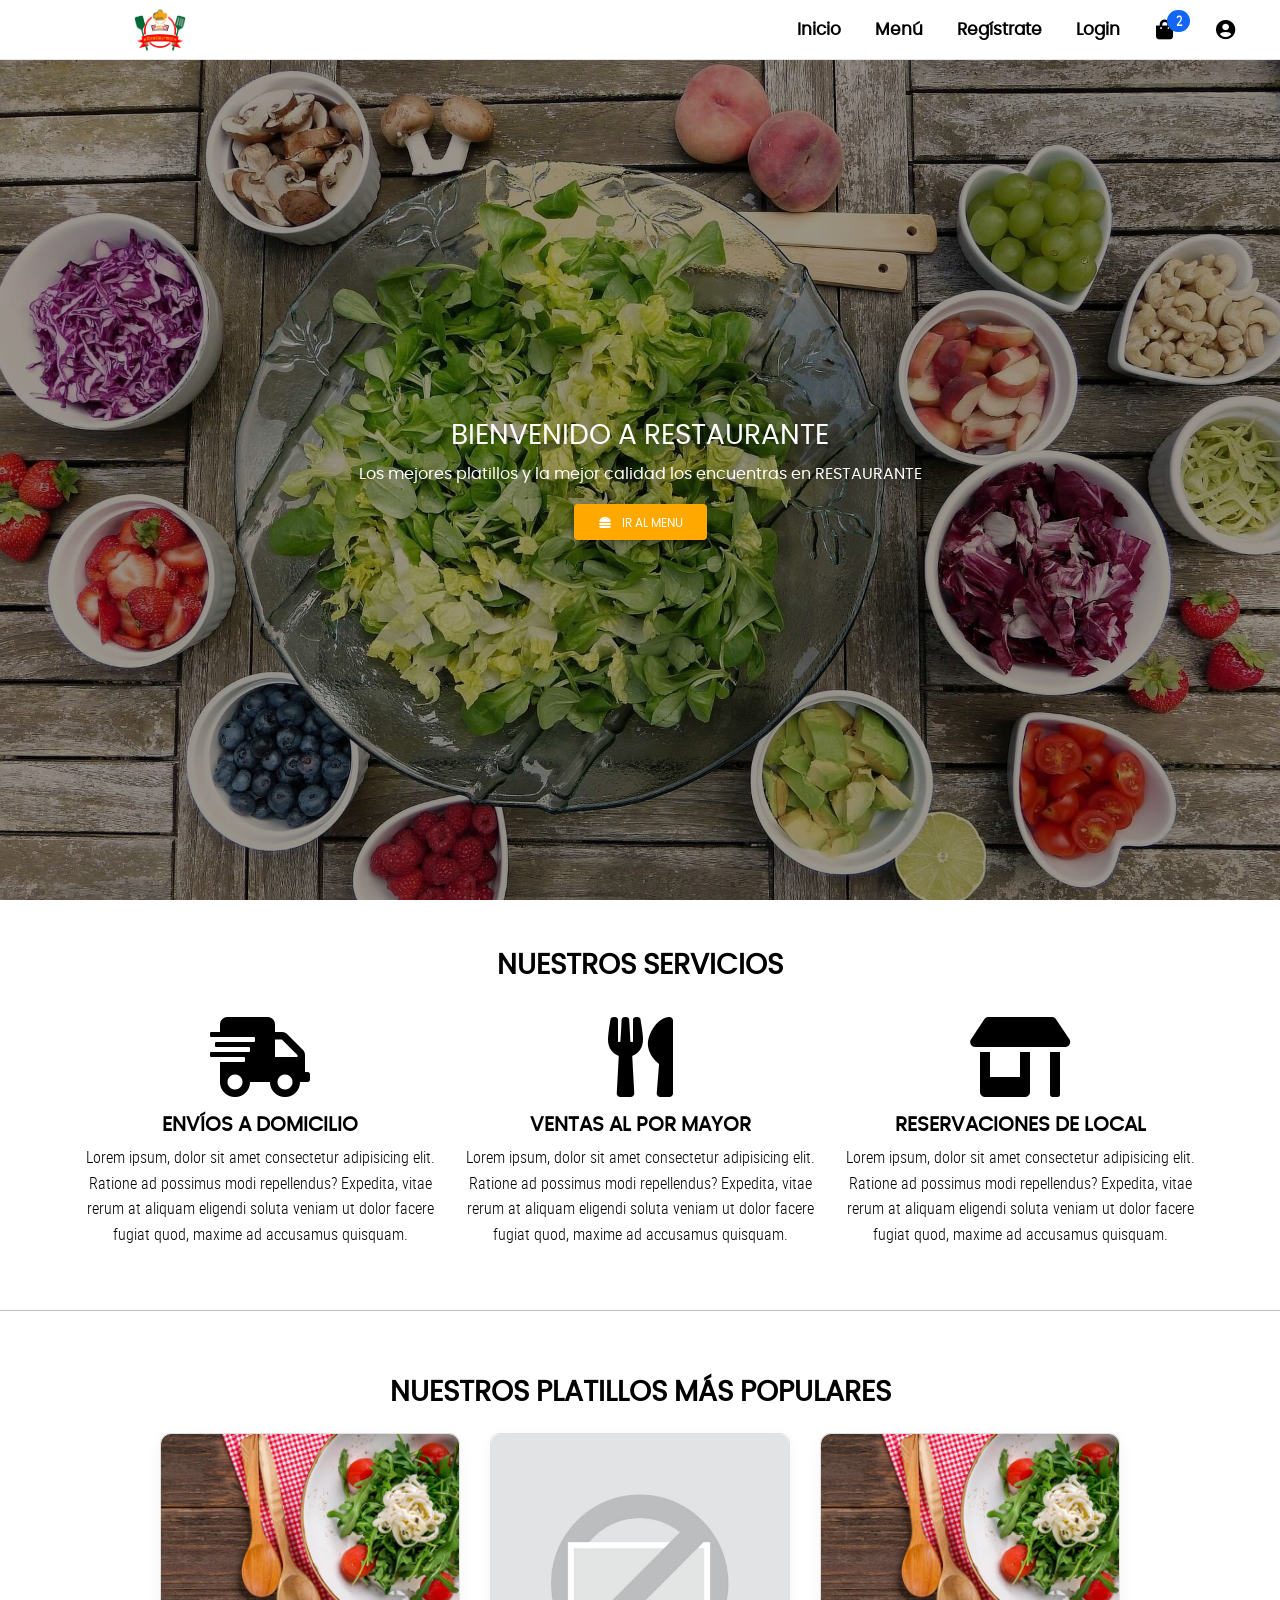
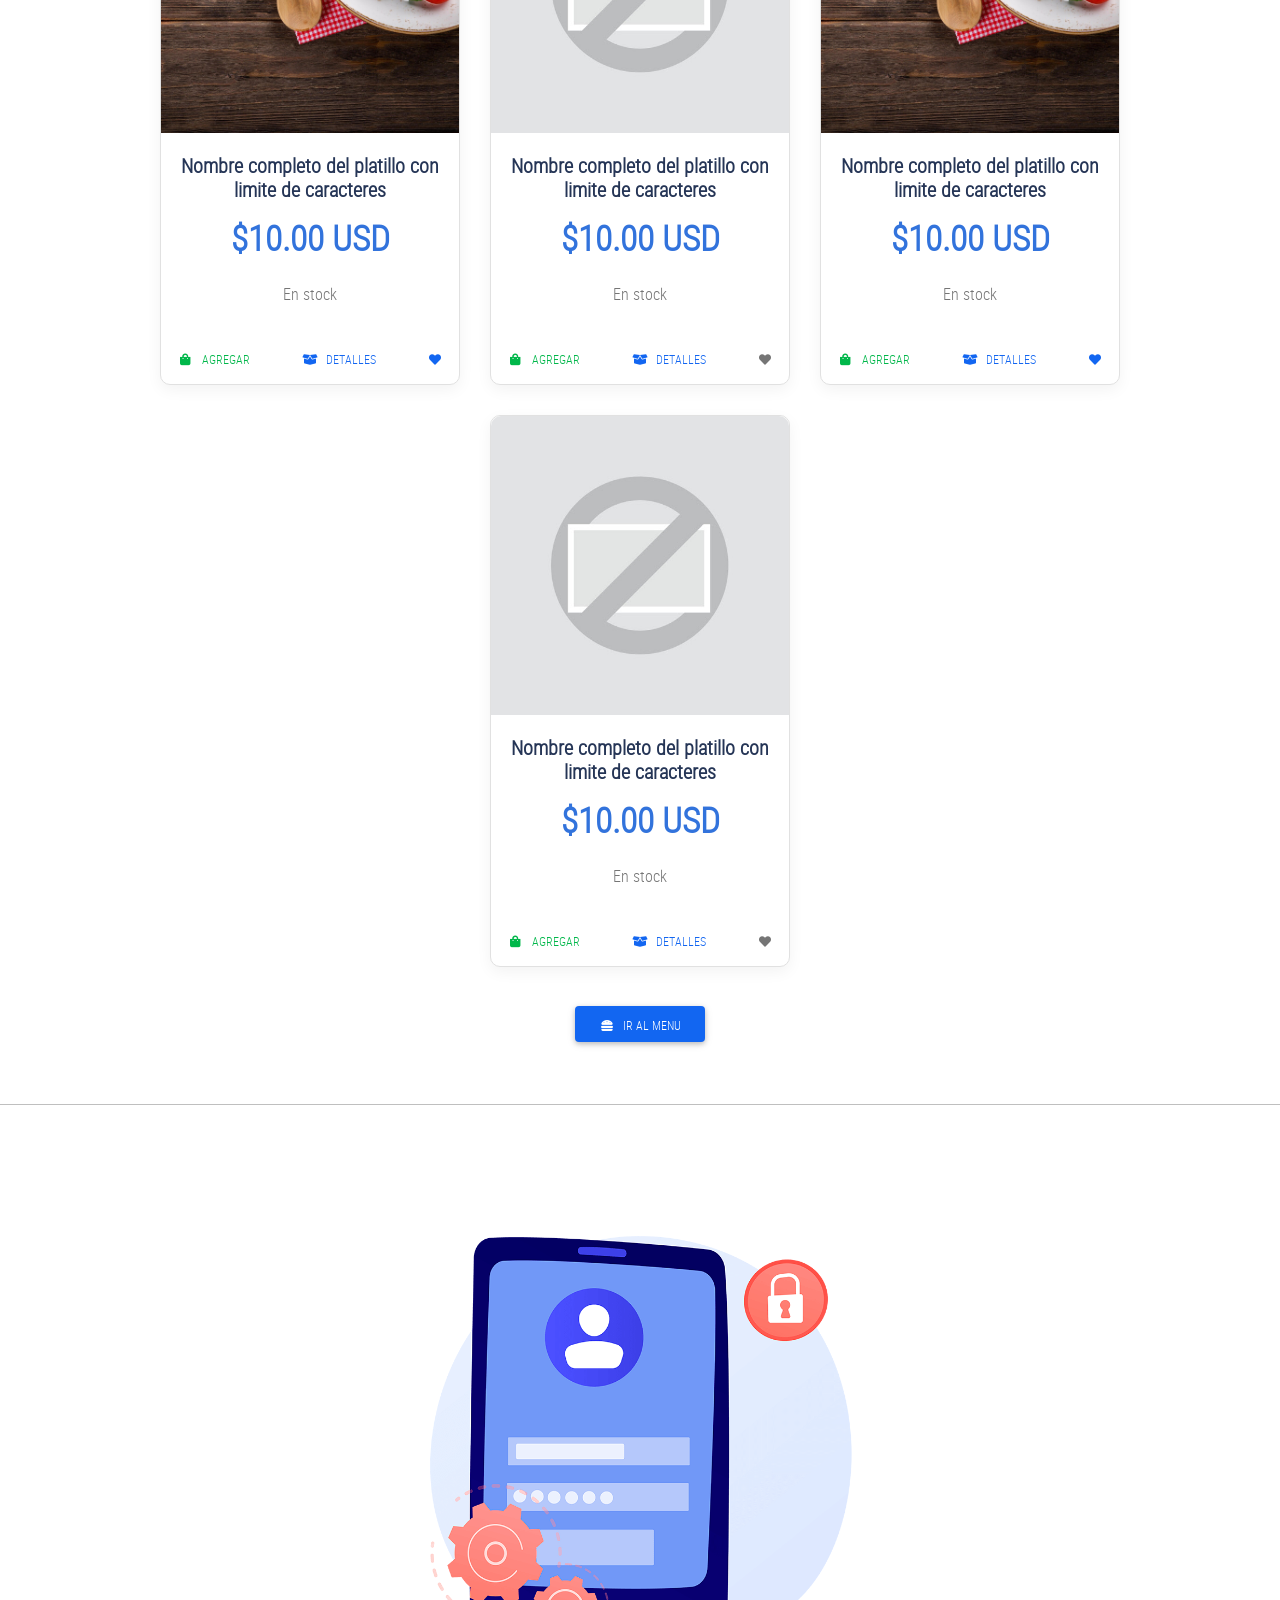
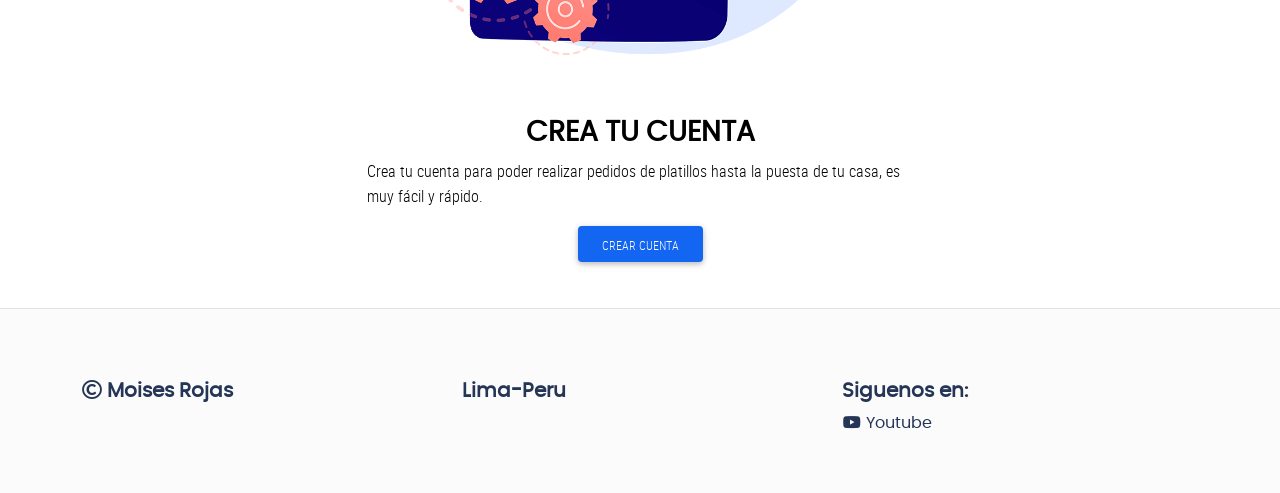
<file: restaurante-rojas/index.html>
<!DOCTYPE html>
<html lang="es">
<head>
	<meta charset="UTF-8">
	<meta name="viewport" content="width=device-width, user-scalable=no, initial-scale=1.0, maximum-scale=1.0, minimum-scale=1.0">
	<title>Restaurant</title>

	<!-- Normalize V8.0.1 -->
	<link rel="stylesheet" href="./css/normalize.css">

	<!-- MDBootstrap V5 -->
	<link rel="stylesheet" href="./css/mdb.min.css">

	<!-- Font Awesome V5.15.1 -->
	<link rel="stylesheet" href="./css/all.css">

	<!-- Sweet Alert V10.13.0 -->
	<script src="./js/sweetalert2.js" ></script>

	<!-- General Styles -->
	<link rel="stylesheet" href="./css/style.css">

</head>
<body id="main-body">

	<!-- Header -->
	<header class="header full-box bg-white">
	    <div class="header-brand full-box">
	        <a href="index.html">
	            <img src="[data-uri]" alt="Designlopers" class="img-fluid">
	        </a>
	    </div>

	    <div class="header-options full-box">
	        <nav class="header-navbar full-box poppins-regular font-weight-bold scroll" onclick="show_menu_mobile()" >
	            <ul class="list-unstyled full-box" >
	                <li>
	                    <a href="index.html" >Inicio</a>
	                </li>
	                <li>
	                    <a href="menu.html" >Menú</a>
	                </li>
	                <li>
	                    <a href="registration.html" >Regístrate</a>
	                </li>
	                <li>
	                    <a href="signin.html" >Login</a>
	                </li>
	            </ul>
	        </nav>
	        <a href="bag.html" class="header-button full-box text-center" title="Carrito" >
	            <i class="fas fa-shopping-bag"></i>
	            <span class="badge bg-primary rounded-pill bag-count" >2</span>
	        </a>

	        <div class="header-button full-box text-center" id="userMenu" data-mdb-toggle="dropdown" aria-haspopup="true" aria-expanded="false" title="Nombre de usuario" >
	            <i class="fas fa-user-circle"></i>
	        </div>
	        <div class="dropdown-menu div-bordered popup-login" aria-labelledby="userMenu">
	            <p class="text-center" style="padding-top: 10px;">
	                <i class="fas fa-user-circle fa-3x"></i><br>
	                <small>Nombre de usuario</small>
	            </p>
	            <a class="dropdown-item" href="javascript:void(0);">
	                <i class="fab fa-dashcube fa-fw"></i> &nbsp; Dashboard
	            </a>
	            <a class="dropdown-item" href="javascript:void(0);">
	                <i class="fas fa-sign-out-alt"></i> &nbsp; Cerrar sesión
	            </a>
	        </div>

	        <a href="javascript:void(0);" class="header-button full-box text-center d-lg-none" title="Menú" onclick="show_menu_mobile()" >
	            <i class="fas fa-bars"></i>
	        </a>
	    </div>
	</header>


	<!-- Content -->
	<div class="banner">
	    <div class="banner-body">
	        <h3 class="text-uppercase">Bienvenido a RESTAURANTE</h3>
	        <p>Los mejores platillos y la mejor calidad los encuentras en RESTAURANTE</p>
	        <a href="menu.html" class="btn btn-warning"><i class="fas fa-hamburger fa-fw"></i> &nbsp; Ir al menu</a>
	    </div>
	</div>

	<div class="container container-web-page">
	    <h3 class="text-center text-uppercase poppins-regular font-weight-bold">Nuestros servicios</h3>
	    <br>
	    <div class="row">
	        <div class="col-12 col-sm-6 col-md-4">
	            <p class="text-center"><i class="fas fa-shipping-fast fa-5x"></i></p>
	            <h5 class="text-center text-uppercase poppins-regular font-weight-bold">Envíos a domicilio</h5>
	            <p class="text-center">Lorem ipsum, dolor sit amet consectetur adipisicing elit. Ratione ad possimus modi repellendus? Expedita, vitae rerum at aliquam eligendi soluta veniam ut dolor facere fugiat quod, maxime ad accusamus quisquam.</p>
	        </div>
	        <div class="col-12 col-sm-6 col-md-4">
	            <p class="text-center"><i class="fas fa-utensils fa-5x"></i></p>
	            <h5 class="text-center text-uppercase poppins-regular font-weight-bold">Ventas al por mayor</h5>
	            <p class="text-center">Lorem ipsum, dolor sit amet consectetur adipisicing elit. Ratione ad possimus modi repellendus? Expedita, vitae rerum at aliquam eligendi soluta veniam ut dolor facere fugiat quod, maxime ad accusamus quisquam.</p>
	        </div>
	        <div class="col-12 col-sm-6 col-md-4">
	            <p class="text-center"><i class="fas fa-store-alt fa-5x"></i></p>
	            <h5 class="text-center text-uppercase poppins-regular font-weight-bold">Reservaciones de local</h5>
	            <p class="text-center">Lorem ipsum, dolor sit amet consectetur adipisicing elit. Ratione ad possimus modi repellendus? Expedita, vitae rerum at aliquam eligendi soluta veniam ut dolor facere fugiat quod, maxime ad accusamus quisquam.</p>
	        </div>
	    </div>
	</div>

	<hr>

	<div class="container-fluid container-web-page">
	    <h3 class="text-center text-uppercase poppins-regular font-weight-bold">Nuestros platillos más populares</h3>
	    <div class="container-cards full-box mb-4">

	      <div class="card-product div-bordered bg-white shadow-2">
	          <figure class="card-product-img">
	              <img class="img-fluid" src="./assets/platillos/platillo.jpg" alt="nombre_platillo">
	          </figure>
	          <div class="card-product-body">
	              <div class="card-product-content">
	                  <h5 class="text-center fw-bolder">Nombre completo del platillo con limite de caracteres</h5>
	                  <p class="card-product-price text-center fw-bolder">$10.00 USD</p>
	                  <span class="full-box text-center text-muted" style="display: block;">En stock</span>
	              </div>
	              <div class="text-center card-product-options" style="padding: 10px 0;">
	                  <button type="button" class="btn btn-link btn-sm btn-rounded text-success" ><i class="fas fa-shopping-bag fa-fw"></i> &nbsp; Agregar</button>
	                  &nbsp; &nbsp;
	                  <a href="details.html" class="btn btn-link btn-sm btn-rounded" ><i class="fas fa-box-open fa-fw"></i> &nbsp; Detalles</a>
	                  &nbsp; &nbsp;
	                  <button type="button" class="btn btn-link btn-sm btn-rounded" ><i class="fas fa-heart fa-fw"></i></button>
	              </div>
	          </div>
	      </div>

	      <div class="card-product div-bordered bg-white shadow-2">
	          <figure class="card-product-img">
	              <img class="img-fluid" src="./assets/img/img_not_found.jpg" alt="nombre_platillo">
	          </figure>
	          <div class="card-product-body">
	              <div class="card-product-content">
	                  <h5 class="text-center fw-bolder">Nombre completo del platillo con limite de caracteres</h5>
	                  <p class="card-product-price text-center fw-bolder">$10.00 USD</p>
	                  <span class="full-box text-center text-muted" style="display: block;">En stock</span>
	              </div>
	              <div class="text-center card-product-options" style="padding: 10px 0;">
	                  <button type="button" class="btn btn-link btn-sm btn-rounded text-success" ><i class="fas fa-shopping-bag fa-fw"></i> &nbsp; Agregar</button>
	                  &nbsp; &nbsp;
	                  <a href="details.html" class="btn btn-link btn-sm btn-rounded" ><i class="fas fa-box-open fa-fw"></i> &nbsp; Detalles</a>
	                  &nbsp; &nbsp;
	                  <button type="button" class="btn btn-link btn-sm btn-rounded text-muted" ><i class="fas fa-heart fa-fw"></i></button>
	              </div>
	          </div>
	      </div>

	      <div class="card-product div-bordered bg-white shadow-2">
	          <figure class="card-product-img">
	              <img class="img-fluid" src="./assets/platillos/platillo.jpg" alt="nombre_platillo">
	          </figure>
	          <div class="card-product-body">
	              <div class="card-product-content">
	                  <h5 class="text-center fw-bolder">Nombre completo del platillo con limite de caracteres</h5>
	                  <p class="card-product-price text-center fw-bolder">$10.00 USD</p>
	                  <span class="full-box text-center text-muted" style="display: block;">En stock</span>
	              </div>
	              <div class="text-center card-product-options" style="padding: 10px 0;">
	                  <button type="button" class="btn btn-link btn-sm btn-rounded text-success" ><i class="fas fa-shopping-bag fa-fw"></i> &nbsp; Agregar</button>
	                  &nbsp; &nbsp;
	                  <a href="details.html" class="btn btn-link btn-sm btn-rounded" ><i class="fas fa-box-open fa-fw"></i> &nbsp; Detalles</a>
	                  &nbsp; &nbsp;
	                  <button type="button" class="btn btn-link btn-sm btn-rounded" ><i class="fas fa-heart fa-fw"></i></button>
	              </div>
	          </div>
	      </div>

	      <div class="card-product div-bordered bg-white shadow-2">
	          <figure class="card-product-img">
	              <img class="img-fluid" src="./assets/img/img_not_found.jpg" alt="nombre_platillo">
	          </figure>
	          <div class="card-product-body">
	              <div class="card-product-content">
	                  <h5 class="text-center fw-bolder">Nombre completo del platillo con limite de caracteres</h5>
	                  <p class="card-product-price text-center fw-bolder">$10.00 USD</p>
	                  <span class="full-box text-center text-muted" style="display: block;">En stock</span>
	              </div>
	              <div class="text-center card-product-options" style="padding: 10px 0;">
	                  <button type="button" class="btn btn-link btn-sm btn-rounded text-success" ><i class="fas fa-shopping-bag fa-fw"></i> &nbsp; Agregar</button>
	                  &nbsp; &nbsp;
	                  <a href="details.html" class="btn btn-link btn-sm btn-rounded" ><i class="fas fa-box-open fa-fw"></i> &nbsp; Detalles</a>
	                  &nbsp; &nbsp;
	                  <button type="button" class="btn btn-link btn-sm btn-rounded text-muted" ><i class="fas fa-heart fa-fw"></i></button>
	              </div>
	          </div>
	      </div>

	    </div>
	    <p class="text-center"><a href="menu.html" class="btn btn-primary"><i class="fas fa-hamburger fa-fw"></i> &nbsp; Ir al menu</a></p>
	</div>

	<hr>

	<div class="container container-web-page">
	    <div class="row justify-content-md-center">
	        <div class="col-12 col-md-6">
	            <figure class="full-box">
	                <img src="./assets/img/registration.png" alt="registration" class="img-fluid">
	            </figure>
	        </div>
	        <div class="w-100"></div>
	        <div class="col-12 col-md-6">
	            <h3 class="text-center text-uppercase poppins-regular font-weight-bold">Crea tu cuenta</h3>
	            <p class="text-justify">
	                Crea tu cuenta para poder realizar pedidos de platillos hasta la puesta de tu casa, es muy fácil y rápido.
	            </p>
	            <p class="text-center">
	                <a href="registration.html" class="btn btn-primary" >Crear cuenta</a>
	            </p>
	        </div>
	    </div>
	</div>

	<!-- Footer -->
	<footer class="footer">
	    <div class="container">
	        <div class="row">
	            <div class="col-12 col-md-4">
	                <ul class="list-unstyled" >
	                    <li><h5 class="font-weight-bold" ><i class="far fa-copyright"></i> Moises Rojas</h5></li>
	                </ul>
	            </div>
	            <div class="col-12 col-md-4">
	                <ul class="list-unstyled" >
	                    <li><h5 class="font-weight-bold" >Lima-Peru</h5></li>
	                </ul>
	            </div>
	            <div class="col-12 col-md-4">
	                <ul class="list-unstyled" >
	                    <li><h5 class="font-weight-bold" >Siguenos en:</h5> </li>
	                    <li>
	                        <a href="https://www.youtube.com/@JoshuaRojas-ue5mb" class="footer-link" target="_blank" >
	                            <i class="fab fa-youtube fa-fw"></i>
	                                Youtube
	                        </a>
	                    </li>
	                </ul>
	            </div>
	        </div>
	    </div>
	</footer>


	<!-- MDBootstrap V5 -->
	<script src="./js/mdb.min.js" ></script>

	<!-- General scripts -->
	<script src="./js/main.js" ></script>
</body>
</html>
</file>
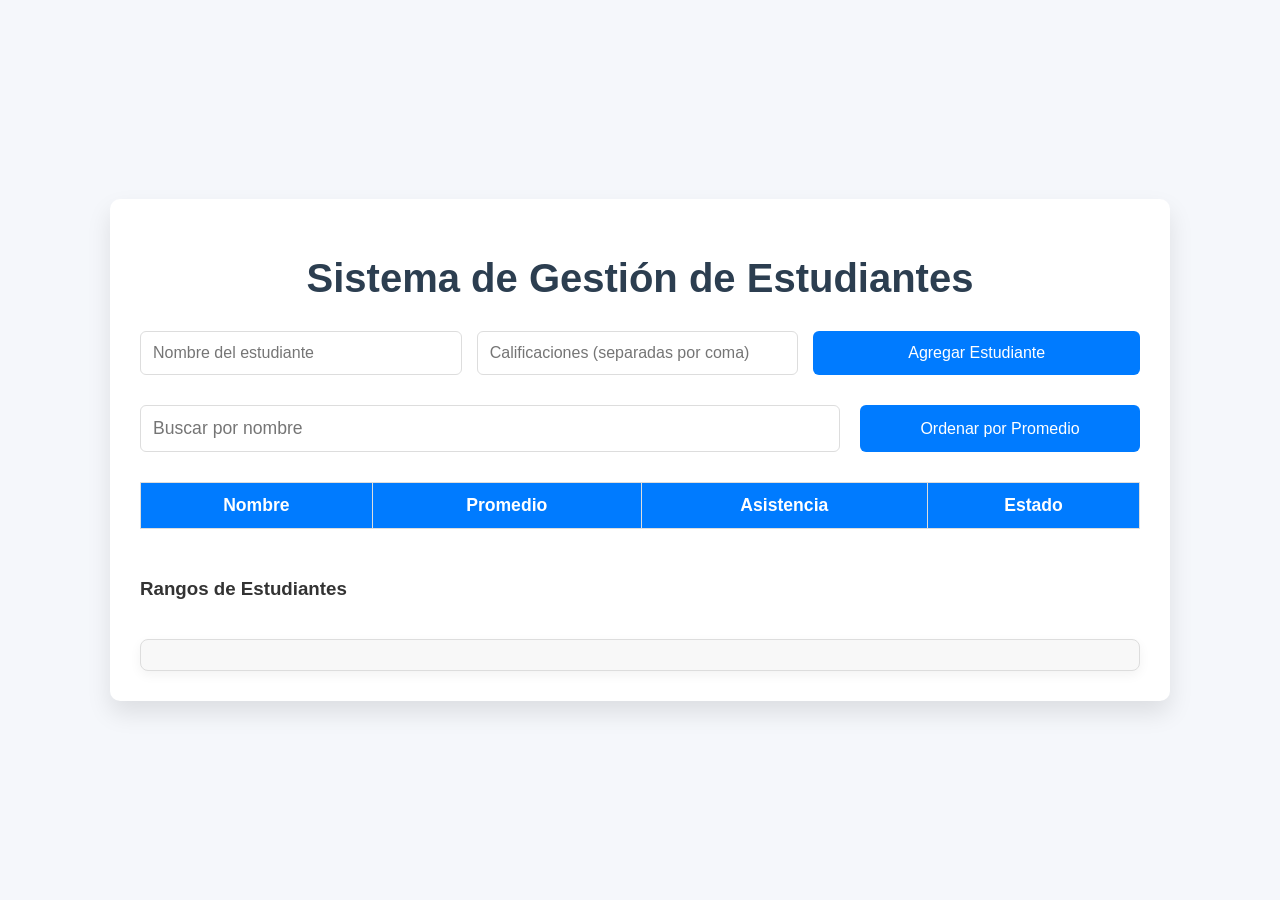
<file: OneDrive/Documentos/CODE/-sistema-calificaciones-js-main/index.html>
<!DOCTYPE html>
<html lang="en">
<head>
  <meta charset="UTF-8">
  <meta name="viewport" content="width=device-width, initial-scale=1.0">
  <title>Gestión de Estudiantes</title>
  <link rel="stylesheet" href="styles.css">
</head>
<body>
  <div class="container">
    <h1>Sistema de Gestión de Estudiantes</h1>

    <!-- Formulario para agregar estudiantes -->
    <div class="form-container">
      <input type="text" id="nombre" placeholder="Nombre del estudiante" />
      <input type="text" id="calificaciones" placeholder="Calificaciones (separadas por coma)" />
      <button onclick="agregarEstudiante()">Agregar Estudiante</button>
    </div>

    <!-- Búsqueda y Ordenamiento -->
    <div class="search-container">
      <input type="text" id="buscar" placeholder="Buscar por nombre" oninput="buscarEstudiantes()">
      <button onclick="ordenarPorPromedio()">Ordenar por Promedio</button>
    </div>

    <!-- Tabla de estudiantes -->
    <table id="tablaEstudiantes">
      <thead>
        <tr>
          <th>Nombre</th>
          <th>Promedio</th>
          <th>Asistencia</th>
          <th>Estado</th>
        </tr>
      </thead>
      <tbody>
        <!-- Aquí se generarán las filas dinámicamente -->
      </tbody>
    </table>

    <!-- Reporte de rangos -->
    <h3>Rangos de Estudiantes</h3>
    <div id="rangos"></div>

  </div>

  <script src="script.js"></script>
</body>
</html>
</file>
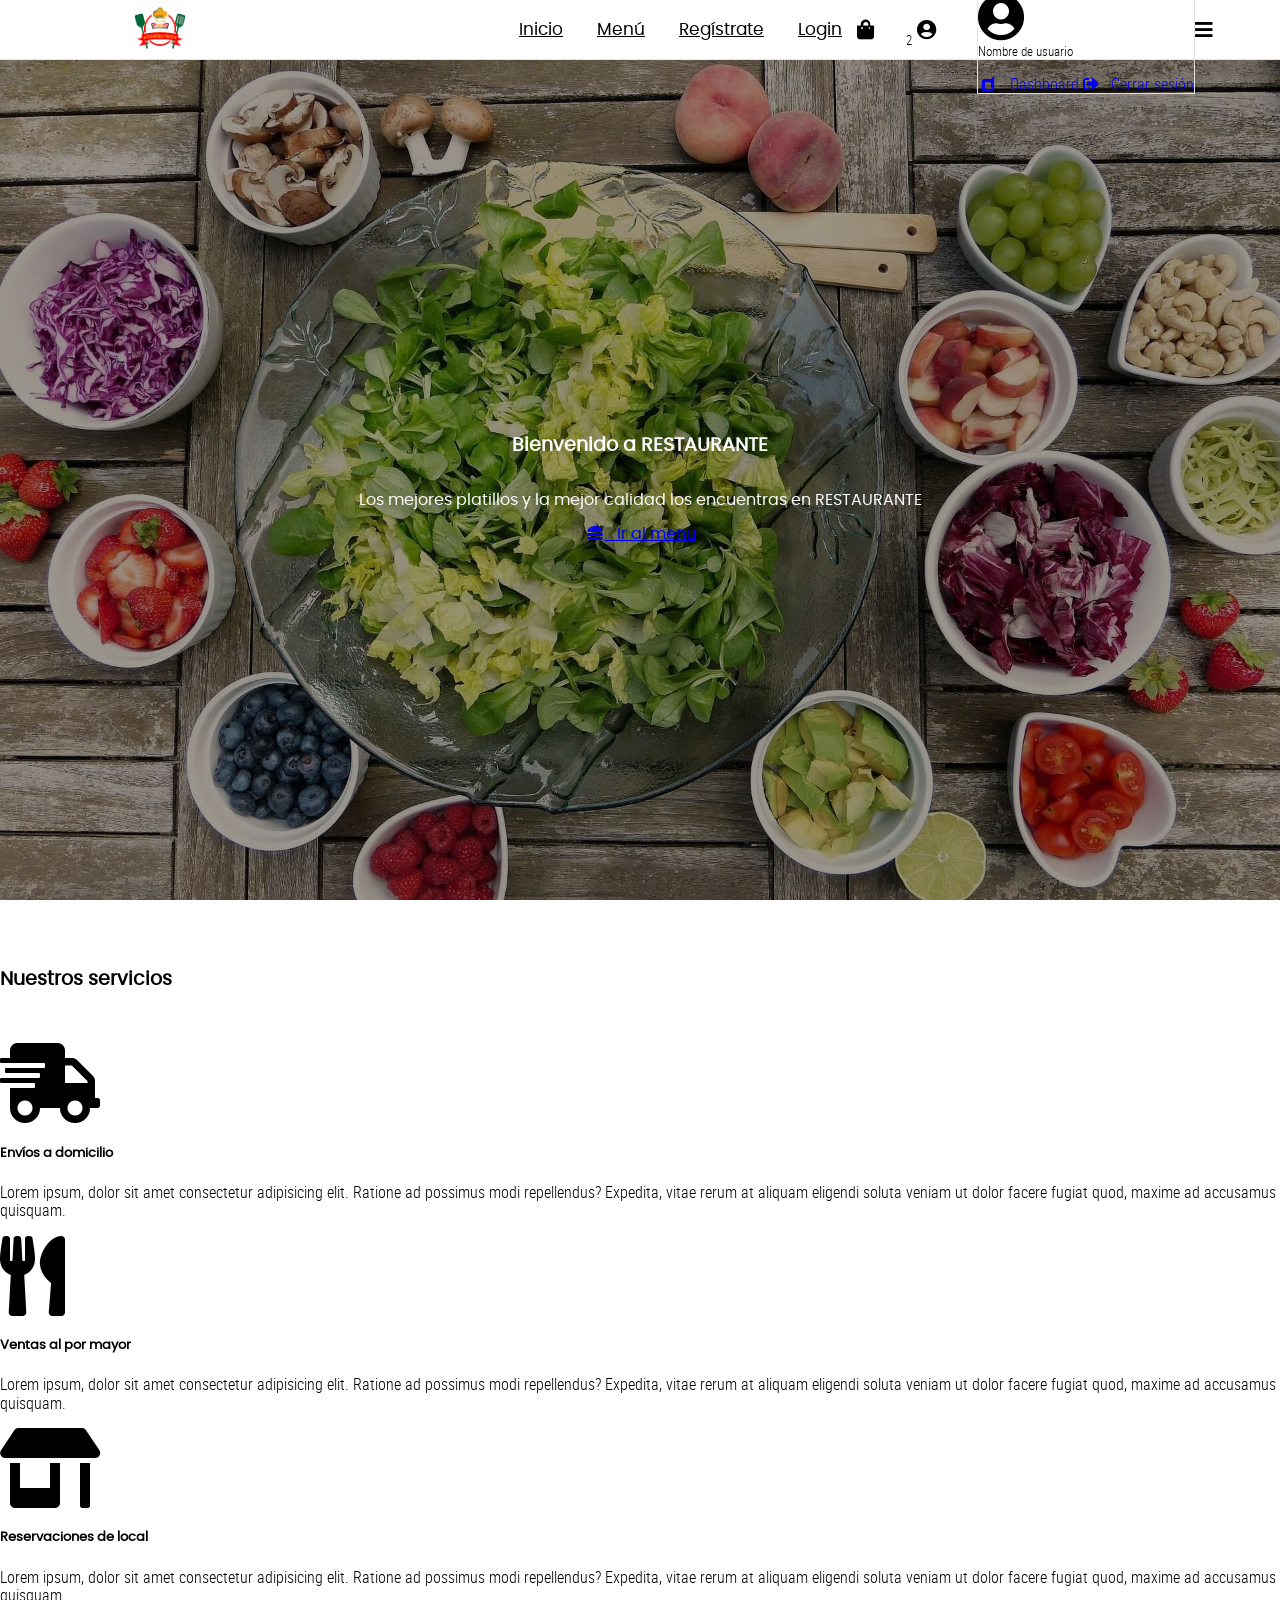
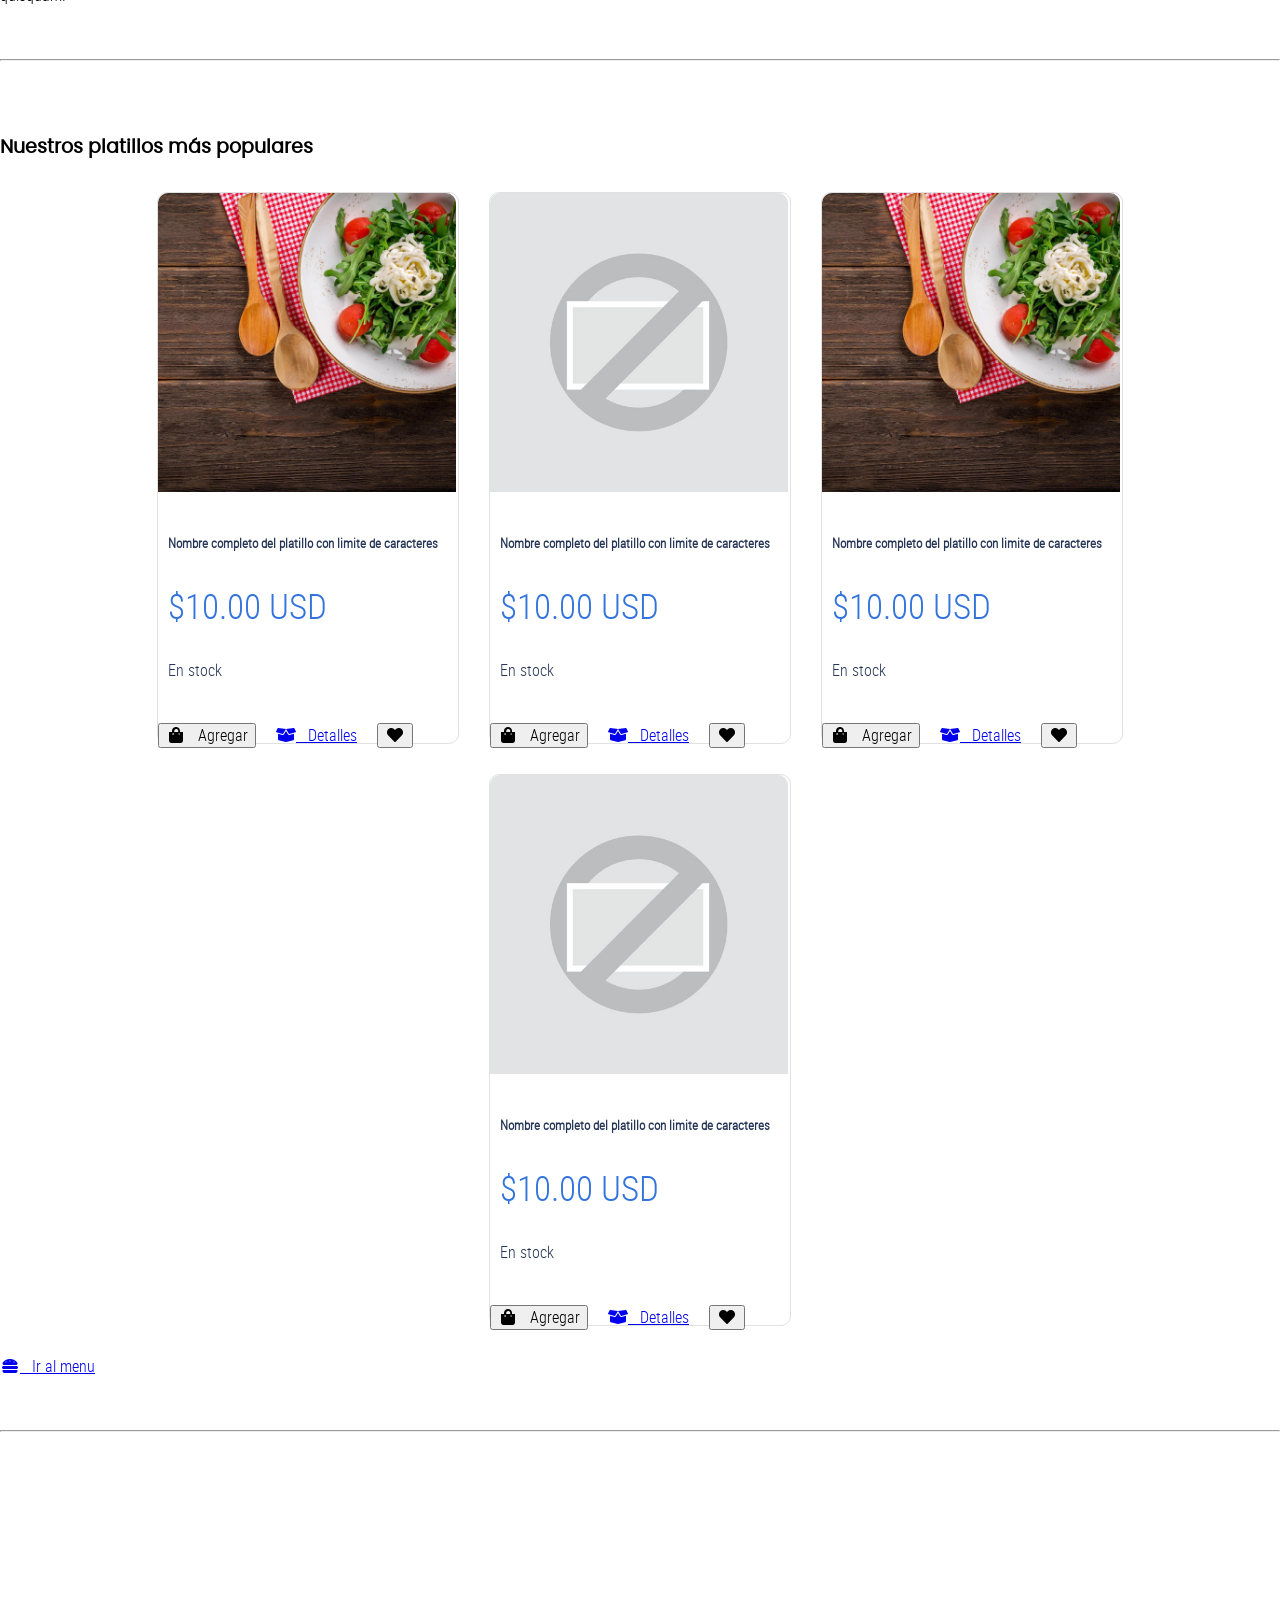
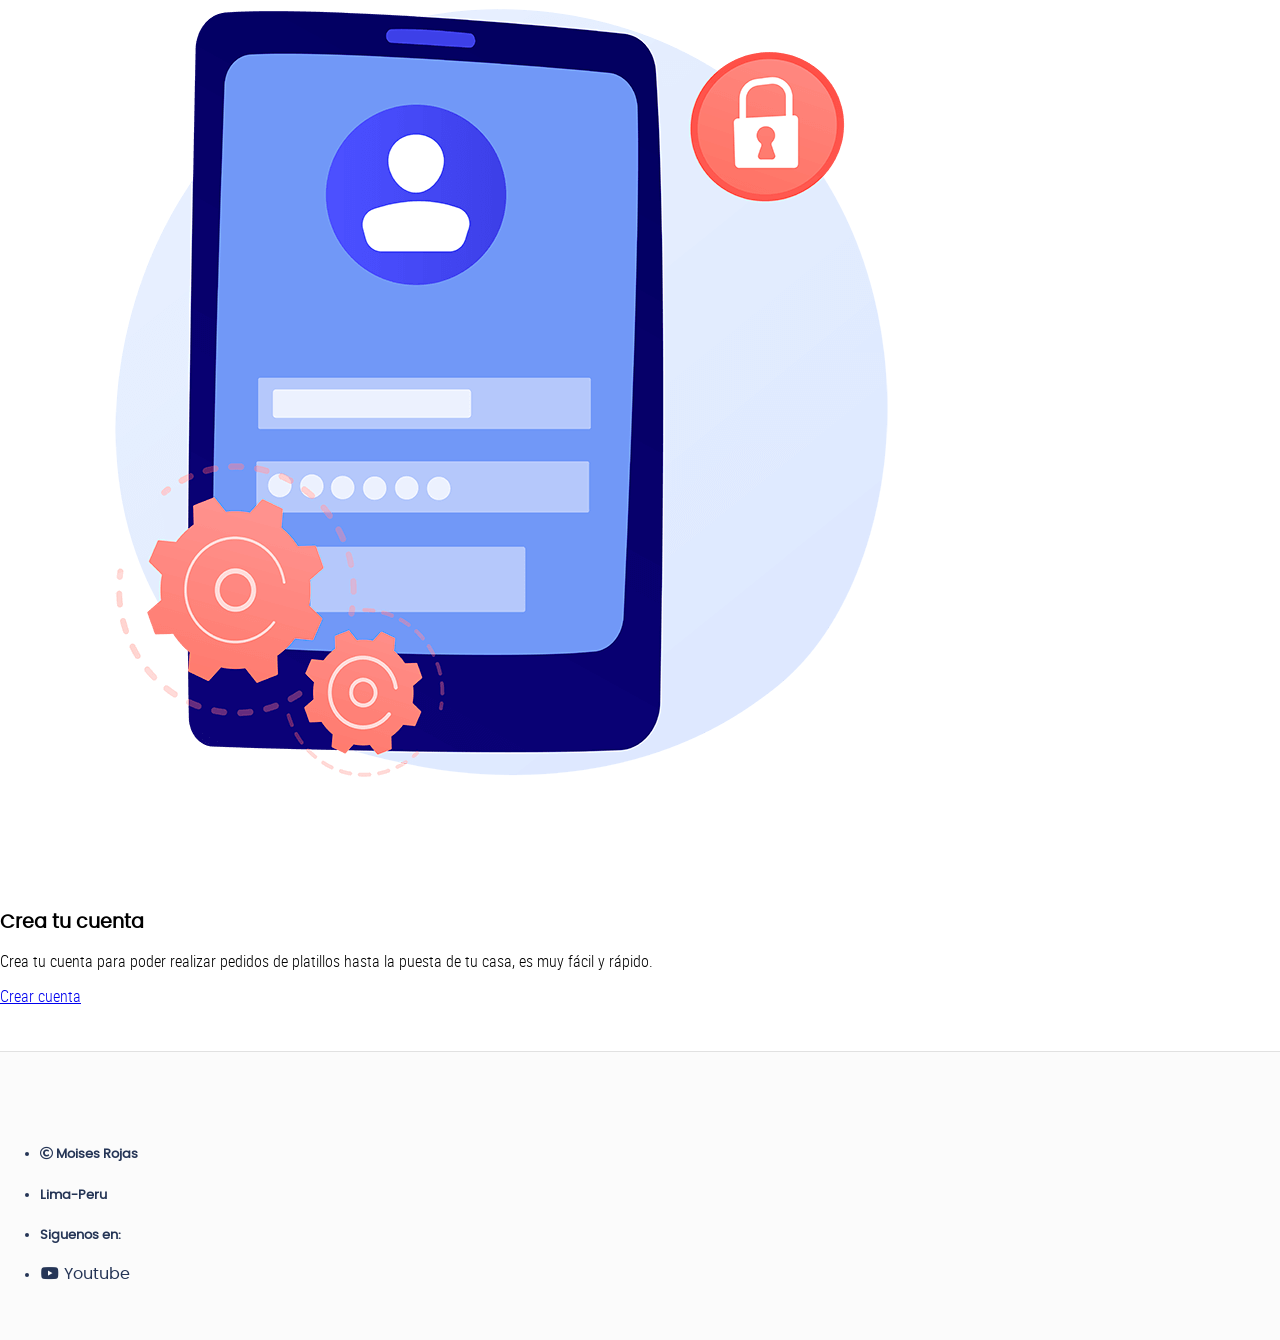
<file: OneDrive/Documentos/lbs hecho/restaurante-rojas-main/restaurante-rojas/index.html>
<!DOCTYPE html>
<html lang="es">
<head>
	<meta charset="UTF-8">
	<meta name="viewport" content="width=device-width, user-scalable=no, initial-scale=1.0, maximum-scale=1.0, minimum-scale=1.0">
	<title>Restaurant</title>

	<!-- Normalize V8.0.1 -->
	<link rel="stylesheet" href="css/normalize.css">

	<!-- MDBootstrap V5 -->
	<link rel="stylesheet" href="css/mdb.min.css.map">

	<!-- Font Awesome V5.15.1 -->
	<link rel="stylesheet" href="css/all.css">

	<!-- Sweet Alert V10.13.0 -->
	<script src="js/sweetalert2.js" ></script>

	<!-- General Styles -->
	<link rel="stylesheet" href="css/style.css">

</head>
<body id="main-body">

	<!-- Header -->
	<header class="header full-box bg-white">
	    <div class="header-brand full-box">
	        <a href="index.html">
	            <img src="[data-uri]" alt="Designlopers" class="img-fluid">
	        </a>
	    </div>

	    <div class="header-options full-box">
	        <nav class="header-navbar full-box poppins-regular font-weight-bold scroll" onclick="show_menu_mobile()" >
	            <ul class="list-unstyled full-box" >
	                <li>
	                    <a href="index.html" >Inicio</a>
	                </li>
	                <li>
	                    <a href="menu.html" >Menú</a>
	                </li>
	                <li>
	                    <a href="registration.html" >Regístrate</a>
	                </li>
	                <li>
	                    <a href="signin.html" >Login</a>
	                </li>
	            </ul>
	        </nav>
	        <a href="bag.html" class="header-button full-box text-center" title="Carrito" >
	            <i class="fas fa-shopping-bag"></i>
	            <span class="badge bg-primary rounded-pill bag-count" >2</span>
	        </a>

	        <div class="header-button full-box text-center" id="userMenu" data-mdb-toggle="dropdown" aria-haspopup="true" aria-expanded="false" title="Nombre de usuario" >
	            <i class="fas fa-user-circle"></i>
	        </div>
	        <div class="dropdown-menu div-bordered popup-login" aria-labelledby="userMenu">
	            <p class="text-center" style="padding-top: 10px;">
	                <i class="fas fa-user-circle fa-3x"></i><br>
	                <small>Nombre de usuario</small>
	            </p>
	            <a class="dropdown-item" href="javascript:void(0);">
	                <i class="fab fa-dashcube fa-fw"></i> &nbsp; Dashboard
	            </a>
	            <a class="dropdown-item" href="javascript:void(0);">
	                <i class="fas fa-sign-out-alt"></i> &nbsp; Cerrar sesión
	            </a>
	        </div>

	        <a href="javascript:void(0);" class="header-button full-box text-center d-lg-none" title="Menú" onclick="show_menu_mobile()" >
	            <i class="fas fa-bars"></i>
	        </a>
	    </div>
	</header>


	<!-- Content -->
	<div class="banner">
	    <div class="banner-body">
	        <h3 class="text-uppercase">Bienvenido a RESTAURANTE</h3>
	        <p>Los mejores platillos y la mejor calidad los encuentras en RESTAURANTE</p>
	        <a href="menu.html" class="btn btn-warning"><i class="fas fa-hamburger fa-fw"></i> &nbsp; Ir al menu</a>
	    </div>
	</div>

	<div class="container container-web-page">
	    <h3 class="text-center text-uppercase poppins-regular font-weight-bold">Nuestros servicios</h3>
	    <br>
	    <div class="row">
	        <div class="col-12 col-sm-6 col-md-4">
	            <p class="text-center"><i class="fas fa-shipping-fast fa-5x"></i></p>
	            <h5 class="text-center text-uppercase poppins-regular font-weight-bold">Envíos a domicilio</h5>
	            <p class="text-center">Lorem ipsum, dolor sit amet consectetur adipisicing elit. Ratione ad possimus modi repellendus? Expedita, vitae rerum at aliquam eligendi soluta veniam ut dolor facere fugiat quod, maxime ad accusamus quisquam.</p>
	        </div>
	        <div class="col-12 col-sm-6 col-md-4">
	            <p class="text-center"><i class="fas fa-utensils fa-5x"></i></p>
	            <h5 class="text-center text-uppercase poppins-regular font-weight-bold">Ventas al por mayor</h5>
	            <p class="text-center">Lorem ipsum, dolor sit amet consectetur adipisicing elit. Ratione ad possimus modi repellendus? Expedita, vitae rerum at aliquam eligendi soluta veniam ut dolor facere fugiat quod, maxime ad accusamus quisquam.</p>
	        </div>
	        <div class="col-12 col-sm-6 col-md-4">
	            <p class="text-center"><i class="fas fa-store-alt fa-5x"></i></p>
	            <h5 class="text-center text-uppercase poppins-regular font-weight-bold">Reservaciones de local</h5>
	            <p class="text-center">Lorem ipsum, dolor sit amet consectetur adipisicing elit. Ratione ad possimus modi repellendus? Expedita, vitae rerum at aliquam eligendi soluta veniam ut dolor facere fugiat quod, maxime ad accusamus quisquam.</p>
	        </div>
	    </div>
	</div>

	<hr>

	<div class="container-fluid container-web-page">
	    <h3 class="text-center text-uppercase poppins-regular font-weight-bold">Nuestros platillos más populares</h3>
	    <div class="container-cards full-box mb-4">

	      <div class="card-product div-bordered bg-white shadow-2">
	          <figure class="card-product-img">
	              <img class="img-fluid" src="./assets/platillos/platillo.jpg" alt="nombre_platillo">
	          </figure>
	          <div class="card-product-body">
	              <div class="card-product-content">
	                  <h5 class="text-center fw-bolder">Nombre completo del platillo con limite de caracteres</h5>
	                  <p class="card-product-price text-center fw-bolder">$10.00 USD</p>
	                  <span class="full-box text-center text-muted" style="display: block;">En stock</span>
	              </div>
	              <div class="text-center card-product-options" style="padding: 10px 0;">
	                  <button type="button" class="btn btn-link btn-sm btn-rounded text-success" ><i class="fas fa-shopping-bag fa-fw"></i> &nbsp; Agregar</button>
	                  &nbsp; &nbsp;
	                  <a href="details.html" class="btn btn-link btn-sm btn-rounded" ><i class="fas fa-box-open fa-fw"></i> &nbsp; Detalles</a>
	                  &nbsp; &nbsp;
	                  <button type="button" class="btn btn-link btn-sm btn-rounded" ><i class="fas fa-heart fa-fw"></i></button>
	              </div>
	          </div>
	      </div>

	      <div class="card-product div-bordered bg-white shadow-2">
	          <figure class="card-product-img">
	              <img class="img-fluid" src="./assets/img/img_not_found.jpg" alt="nombre_platillo">
	          </figure>
	          <div class="card-product-body">
	              <div class="card-product-content">
	                  <h5 class="text-center fw-bolder">Nombre completo del platillo con limite de caracteres</h5>
	                  <p class="card-product-price text-center fw-bolder">$10.00 USD</p>
	                  <span class="full-box text-center text-muted" style="display: block;">En stock</span>
	              </div>
	              <div class="text-center card-product-options" style="padding: 10px 0;">
	                  <button type="button" class="btn btn-link btn-sm btn-rounded text-success" ><i class="fas fa-shopping-bag fa-fw"></i> &nbsp; Agregar</button>
	                  &nbsp; &nbsp;
	                  <a href="details.html" class="btn btn-link btn-sm btn-rounded" ><i class="fas fa-box-open fa-fw"></i> &nbsp; Detalles</a>
	                  &nbsp; &nbsp;
	                  <button type="button" class="btn btn-link btn-sm btn-rounded text-muted" ><i class="fas fa-heart fa-fw"></i></button>
	              </div>
	          </div>
	      </div>

	      <div class="card-product div-bordered bg-white shadow-2">
	          <figure class="card-product-img">
	              <img class="img-fluid" src="./assets/platillos/platillo.jpg" alt="nombre_platillo">
	          </figure>
	          <div class="card-product-body">
	              <div class="card-product-content">
	                  <h5 class="text-center fw-bolder">Nombre completo del platillo con limite de caracteres</h5>
	                  <p class="card-product-price text-center fw-bolder">$10.00 USD</p>
	                  <span class="full-box text-center text-muted" style="display: block;">En stock</span>
	              </div>
	              <div class="text-center card-product-options" style="padding: 10px 0;">
	                  <button type="button" class="btn btn-link btn-sm btn-rounded text-success" ><i class="fas fa-shopping-bag fa-fw"></i> &nbsp; Agregar</button>
	                  &nbsp; &nbsp;
	                  <a href="details.html" class="btn btn-link btn-sm btn-rounded" ><i class="fas fa-box-open fa-fw"></i> &nbsp; Detalles</a>
	                  &nbsp; &nbsp;
	                  <button type="button" class="btn btn-link btn-sm btn-rounded" ><i class="fas fa-heart fa-fw"></i></button>
	              </div>
	          </div>
	      </div>

	      <div class="card-product div-bordered bg-white shadow-2">
	          <figure class="card-product-img">
	              <img class="img-fluid" src="./assets/img/img_not_found.jpg" alt="nombre_platillo">
	          </figure>
	          <div class="card-product-body">
	              <div class="card-product-content">
	                  <h5 class="text-center fw-bolder">Nombre completo del platillo con limite de caracteres</h5>
	                  <p class="card-product-price text-center fw-bolder">$10.00 USD</p>
	                  <span class="full-box text-center text-muted" style="display: block;">En stock</span>
	              </div>
	              <div class="text-center card-product-options" style="padding: 10px 0;">
	                  <button type="button" class="btn btn-link btn-sm btn-rounded text-success" ><i class="fas fa-shopping-bag fa-fw"></i> &nbsp; Agregar</button>
	                  &nbsp; &nbsp;
	                  <a href="details.html" class="btn btn-link btn-sm btn-rounded" ><i class="fas fa-box-open fa-fw"></i> &nbsp; Detalles</a>
	                  &nbsp; &nbsp;
	                  <button type="button" class="btn btn-link btn-sm btn-rounded text-muted" ><i class="fas fa-heart fa-fw"></i></button>
	              </div>
	          </div>
	      </div>

	    </div>
	    <p class="text-center"><a href="menu.html" class="btn btn-primary"><i class="fas fa-hamburger fa-fw"></i> &nbsp; Ir al menu</a></p>
	</div>

	<hr>

	<div class="container container-web-page">
	    <div class="row justify-content-md-center">
	        <div class="col-12 col-md-6">
	            <figure class="full-box">
	                <img src="./assets/img/registration.png" alt="registration" class="img-fluid">
	            </figure>
	        </div>
	        <div class="w-100"></div>
	        <div class="col-12 col-md-6">
	            <h3 class="text-center text-uppercase poppins-regular font-weight-bold">Crea tu cuenta</h3>
	            <p class="text-justify">
	                Crea tu cuenta para poder realizar pedidos de platillos hasta la puesta de tu casa, es muy fácil y rápido.
	            </p>
	            <p class="text-center">
	                <a href="registration.html" class="btn btn-primary" >Crear cuenta</a>
	            </p>
	        </div>
	    </div>
	</div>

	<!-- Footer -->
	<footer class="footer">
	    <div class="container">
	        <div class="row">
	            <div class="col-12 col-md-4">
	                <ul class="list-unstyled" >
	                    <li><h5 class="font-weight-bold" ><i class="far fa-copyright"></i> Moises Rojas</h5></li>
	                </ul>
	            </div>
	            <div class="col-12 col-md-4">
	                <ul class="list-unstyled" >
	                    <li><h5 class="font-weight-bold" >Lima-Peru</h5></li>
	                </ul>
	            </div>
	            <div class="col-12 col-md-4">
	                <ul class="list-unstyled" >
	                    <li><h5 class="font-weight-bold" >Siguenos en:</h5> </li>
	                    <li>
	                        <a href="https://www.youtube.com/@JoshuaRojas-ue5mb" class="footer-link" target="_blank" >
	                            <i class="fab fa-youtube fa-fw"></i>
	                                Youtube
	                        </a>
	                    </li>
	                </ul>
	            </div>
	        </div>
	    </div>
	</footer>


	<!-- MDBootstrap V5 -->
	<script src="./js/mdb.min.js" ></script>

	<!-- General scripts -->
	<script src="./js/main.js" ></script>
</body>
</html>
</file>
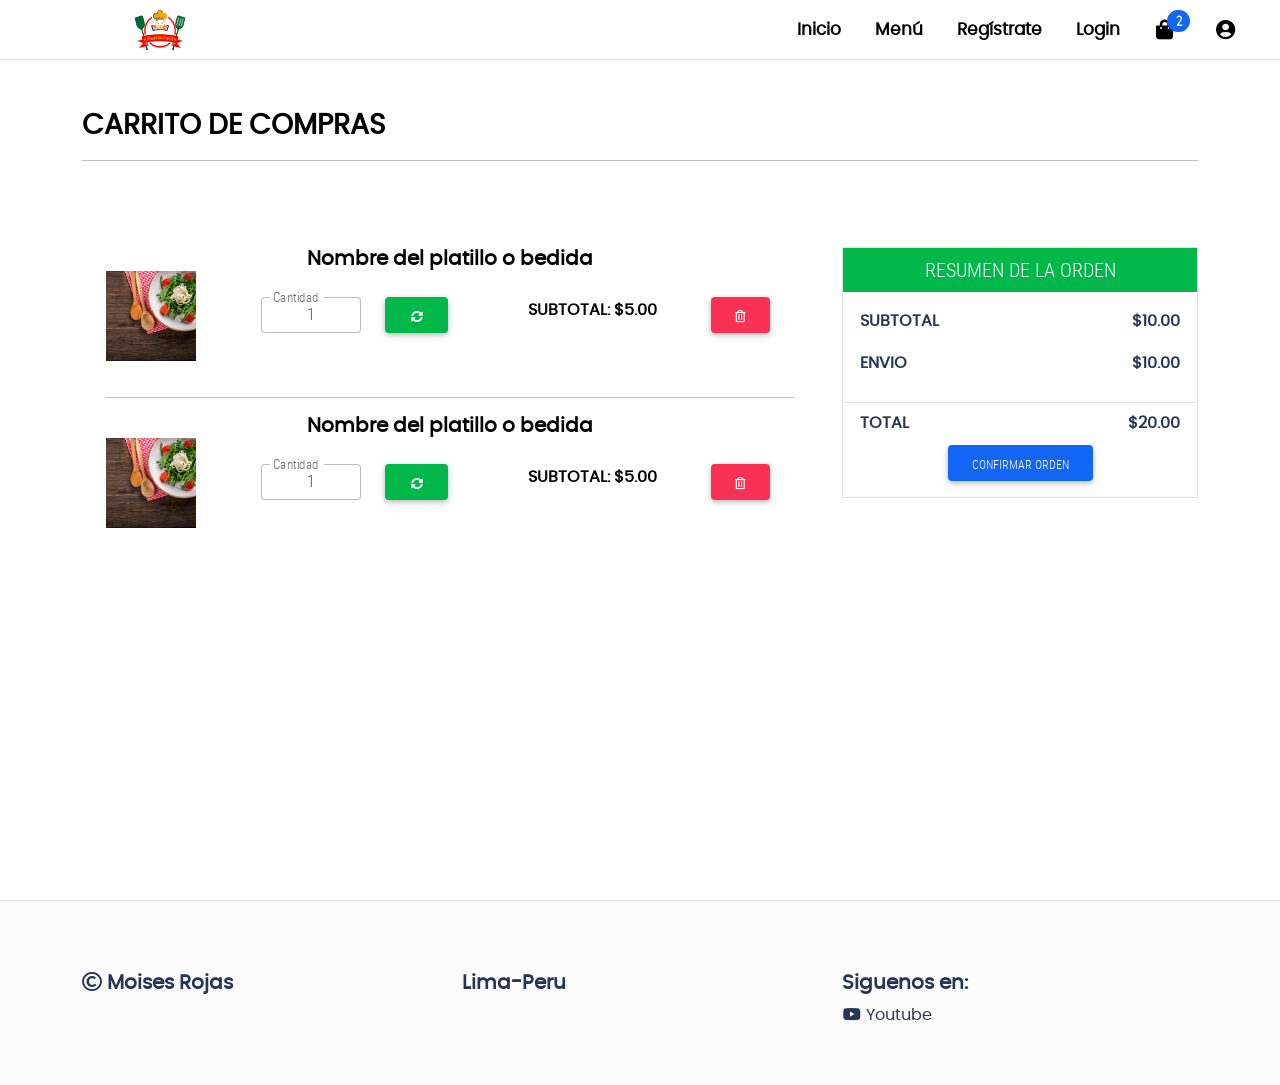
<file: restaurante-rojas/bag.html>
<!DOCTYPE html>
<html lang="es">
<head>
	<meta charset="UTF-8">
	<meta name="viewport" content="width=device-width, user-scalable=no, initial-scale=1.0, maximum-scale=1.0, minimum-scale=1.0">
	<title>Restaurant</title>

	<!-- Normalize V8.0.1 -->
	<link rel="stylesheet" href="./css/normalize.css">

	<!-- MDBootstrap V5 -->
	<link rel="stylesheet" href="./css/mdb.min.css">

	<!-- Font Awesome V5.15.1 -->
	<link rel="stylesheet" href="./css/all.css">

	<!-- Sweet Alert V10.13.0 -->
	<script src="./js/sweetalert2.js" ></script>

	<!-- General Styles -->
	<link rel="stylesheet" href="./css/style.css">

</head>
<body id="main-body">

	<!-- Header -->
	<header class="header full-box bg-white">
	    <div class="header-brand full-box">
	        <a href="index.html">
	            <img src="./assets/img/logo.png" alt="Designlopers" class="img-fluid">
	        </a>
	    </div>

	    <div class="header-options full-box">
	        <nav class="header-navbar full-box poppins-regular font-weight-bold scroll" onclick="show_menu_mobile()" >
	            <ul class="list-unstyled full-box" >
	                <li>
	                    <a href="index.html" >Inicio</a>
	                </li>
	                <li>
	                    <a href="menu.html" >Menú</a>
	                </li>
	                <li>
	                    <a href="registration.html" >Regístrate</a>
	                </li>
	                <li>
	                    <a href="signin.html" >Login</a>
	                </li>
	            </ul>
	        </nav>
	        <a href="bag.html" class="header-button full-box text-center" title="Carrito" >
	            <i class="fas fa-shopping-bag"></i>
	            <span class="badge bg-primary rounded-pill bag-count" >2</span>
	        </a>

	        <div class="header-button full-box text-center" id="userMenu" data-mdb-toggle="dropdown" aria-haspopup="true" aria-expanded="false" title="Nombre de usuario" >
	            <i class="fas fa-user-circle"></i>
	        </div>
	        <div class="dropdown-menu div-bordered popup-login" aria-labelledby="userMenu">
	            <p class="text-center" style="padding-top: 10px;">
	                <i class="fas fa-user-circle fa-3x"></i><br>
	                <small>Nombre de usuario</small>
	            </p>
	            <a class="dropdown-item" href="javascript:void(0);">
	                <i class="fab fa-dashcube fa-fw"></i> &nbsp; Dashboard
	            </a>
	            <a class="dropdown-item" href="javascript:void(0);">
	                <i class="fas fa-sign-out-alt"></i> &nbsp; Cerrar sesión
	            </a>
	        </div>

	        <a href="javascript:void(0);" class="header-button full-box text-center d-lg-none" title="Menú" onclick="show_menu_mobile()" >
	            <i class="fas fa-bars"></i>
	        </a>
	    </div>
	</header>


	<!-- Content -->
	<section class="container-cart ">
	    <div class="container container-web-page">
	        <h3 class="font-weight-bold poppins-regular text-uppercase">Carrito de compras</h3>
	        <hr>
	    </div>
	    
	    <div class="container" style="padding-top: 40px;">

	        <div class="row">
	            <div class="col-12 col-md-7 col-lg-8">
	                <div class="container-fluid">

	                    <h5 class="poppins-regular font-weight-bold full-box text-center">Nombre del platillo o bedida</h5>
	                    <div class="bag-item full-box">
	                        <figure class="full-box">
	                            <img src="./assets/platillos/platillo.jpg" class="img-fluid" alt="platillo_nombre">
	                        </figure>
	                        <div class="full-box">
	                            <div class="container-fluid">
	                                <div class="row">
	                                    <div class="col-12 col-lg-6 text-center mb-4">
	                                        <div class="row justify-content-center">
	                                            <div class="col-auto">
	                                                <div class="form-outline mb-4">
	                                                    <input type="text" value="1" class="form-control text-center" id="product_cant_1" pattern="[0-9]{1,10}" maxlength="10" style="max-width: 100px; ">
	                                                    <label for="product_cant_1" class="form-label">Cantidad</label>
	                                                </div>
	                                            </div>
	                                            <div class="col-auto">
	                                                <button type="button" class="btn btn-success" data-mdb-toggle="tooltip" data-mdb-placement="bottom" title="Actualizar cantidad" ><i class="fas fa-sync-alt fa-fw"></i></button>
	                                            </div>
	                                        </div>
	                                    </div>
	                                    <div class="col-12 col-lg-4 text-center mb-4">
	                                        <span class="poppins-regular font-weight-bold" >SUBTOTAL: $5.00</span>
	                                    </div>
	                                    <div class="col-12 col-lg-2 text-center text-lg-end mb-4">
	                                        <button type="button" class="btn btn-danger" data-mdb-toggle="tooltip" data-mdb-placement="bottom" title="Quitar del carrito" >
	                                            <span aria-hidden="true"><i class="far fa-trash-alt"></i></span>
	                                        </button>
	                                    </div>
	                                </div>
	                            </div>
	                        </div>
	                    </div>


	                    <hr>


	                    <h5 class="poppins-regular font-weight-bold full-box text-center">Nombre del platillo o bedida</h5>
	                    <div class="bag-item full-box">
	                        <figure class="full-box">
	                            <img src="./assets/platillos/platillo.jpg" class="img-fluid" alt="platillo_nombre">
	                        </figure>
	                        <div class="full-box">
	                            <div class="container-fluid">
	                                <div class="row">
	                                    <div class="col-12 col-lg-6 text-center mb-4">
	                                        <div class="row justify-content-center">
	                                            <div class="col-auto">
	                                                <div class="form-outline mb-4">
	                                                    <input type="text" value="1" class="form-control text-center" id="product_cant_2" pattern="[0-9]{1,10}" maxlength="10" style="max-width: 100px; ">
	                                                    <label for="product_cant_2" class="form-label">Cantidad</label>
	                                                </div>
	                                            </div>
	                                            <div class="col-auto">
	                                                <button type="button" class="btn btn-success" data-mdb-toggle="tooltip" data-mdb-placement="bottom" title="Actualizar cantidad" ><i class="fas fa-sync-alt fa-fw"></i></button>
	                                            </div>
	                                        </div>
	                                    </div>
	                                    <div class="col-12 col-lg-4 text-center mb-4">
	                                        <span class="poppins-regular font-weight-bold" >SUBTOTAL: $5.00</span>
	                                    </div>
	                                    <div class="col-12 col-lg-2 text-center text-lg-end mb-4">
	                                        <button type="button" class="btn btn-danger" data-mdb-toggle="tooltip" data-mdb-placement="bottom" title="Quitar del carrito" >
	                                            <span aria-hidden="true"><i class="far fa-trash-alt"></i></span>
	                                        </button>
	                                    </div>
	                                </div>
	                            </div>
	                        </div>
	                    </div>

	                </div> 
	            </div>
	            <div class="col-12 col-md-5 col-lg-4">
	                <div class="full-box div-bordered">
	                    <h5 class="text-center text-uppercase bg-success" style="color: #FFF; padding: 10px 0;">Resumen de la orden</h5>
	                    <ul class="list-group bag-details">
	                        <a class="list-group-item d-flex justify-content-between align-items-center text-uppercase poppins-regular font-weight-bold">
	                            Subtotal
	                            <span>$10.00</span>
	                        </a>
	                        <a class="list-group-item d-flex justify-content-between align-items-center text-uppercase poppins-regular font-weight-bold">
	                            Envio
	                            <span>$10.00</span>
	                        </a>
	                        <a class="list-group-item d-flex justify-content-between align-items-center" style="border-bottom: 1px solid #E1E1E1;"></a>
	                        <a class="list-group-item d-flex justify-content-between align-items-center text-uppercase poppins-regular font-weight-bold">
	                            Total
	                            <span>$20.00</span>
	                        </a>
	                    </ul>
	                    <p class="text-center">
	                        <button type="button" class="btn btn-primary">Confirmar orden</button>
	                    </p>
	                </div>
	            </div>
	        </div>


	    </div>

	    <!-- Carrito vacio --
	    <div class="container">
	        <p class="text-center" ><i class="fas fa-shopping-bag fa-5x"></i></p>
	        <h4 class="text-center poppins-regular font-weight-bold" >Carrito de compras vacío</h4>
	    </div> -->
	</section>

	<!-- Footer -->
	<footer class="footer">
	    <div class="container">
	        <div class="row">
	            <div class="col-12 col-md-4">
	                <ul class="list-unstyled" >
	                    <li><h5 class="font-weight-bold" ><i class="far fa-copyright"></i> Moises Rojas </h5></li>
	                </ul>
	            </div>
	            <div class="col-12 col-md-4">
	                <ul class="list-unstyled" >
	                    <li><h5 class="font-weight-bold" >Lima-Peru</h5></li>
	                </ul>
	            </div>
	            <div class="col-12 col-md-4">
	                <ul class="list-unstyled" >
	                    <li><h5 class="font-weight-bold" >Siguenos en:</h5> </li>
	                    <li>
	                        <a href="https://www.youtube.com/@JoshuaRojas-ue5mb" class="footer-link" target="_blank" >
	                            <i class="fab fa-youtube fa-fw"></i>
	                                Youtube
	                        </a>
	                    </li>
	                </ul>
	            </div>
	        </div>
	    </div>
	</footer>
	
	
	<!-- MDBootstrap V5 -->
	<script src="./js/mdb.min.js" ></script>

	<!-- General scripts -->
	<script src="./js/main.js" ></script>
</body>
</html>
</file>
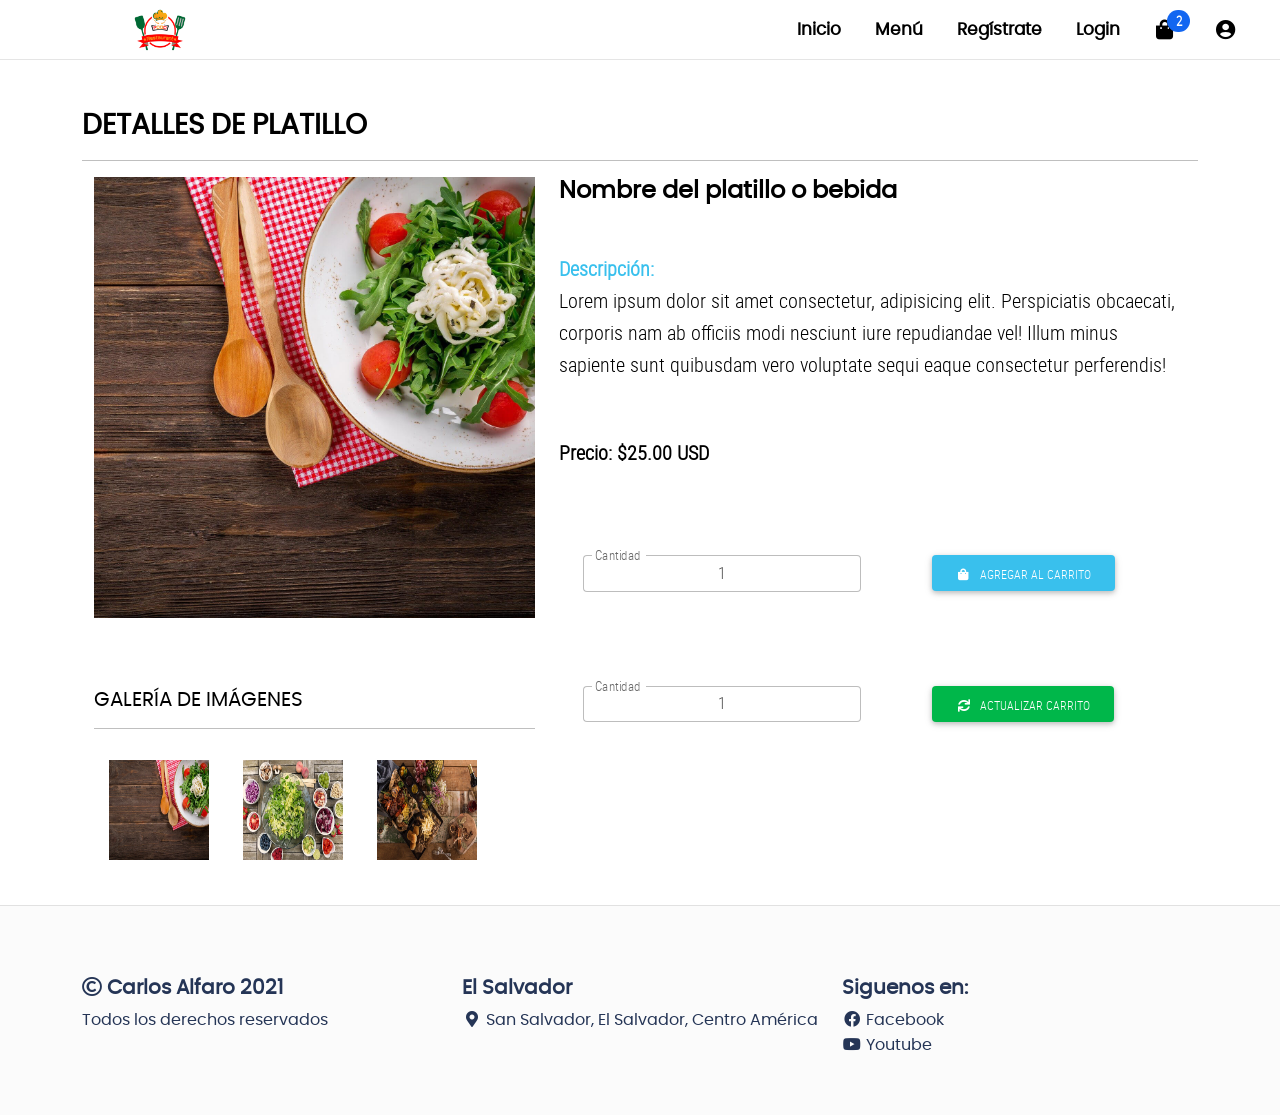
<file: restaurante-rojas/details.html>
<!DOCTYPE html>
<html lang="es">
<head>
	<meta charset="UTF-8">
	<meta name="viewport" content="width=device-width, user-scalable=no, initial-scale=1.0, maximum-scale=1.0, minimum-scale=1.0">
	<title>Restaurant</title>

	<!-- Normalize V8.0.1 -->
	<link rel="stylesheet" href="./css/normalize.css">

	<!-- MDBootstrap V5 -->
	<link rel="stylesheet" href="./css/mdb.min.css">

	<!-- Font Awesome V5.15.1 -->
	<link rel="stylesheet" href="./css/all.css">

	<!-- Sweet Alert V10.13.0 -->
	<script src="./js/sweetalert2.js" ></script>

	<!-- General Styles -->
	<link rel="stylesheet" href="./css/style.css">

</head>
<body id="main-body">

	<!-- Header -->
	<header class="header full-box bg-white">
	    <div class="header-brand full-box">
	        <a href="index.html">
	            <img src="./assets/img/logo.png" alt="Designlopers" class="img-fluid">
	        </a>
	    </div>

	    <div class="header-options full-box">
	        <nav class="header-navbar full-box poppins-regular font-weight-bold scroll" onclick="show_menu_mobile()" >
	            <ul class="list-unstyled full-box" >
	                <li>
	                    <a href="index.html" >Inicio</a>
	                </li>
	                <li>
	                    <a href="menu.html" >Menú</a>
	                </li>
	                <li>
	                    <a href="registration.html" >Regístrate</a>
	                </li>
	                <li>
	                    <a href="signin.html" >Login</a>
	                </li>
	            </ul>
	        </nav>
	        <a href="bag.html" class="header-button full-box text-center" title="Carrito" >
	            <i class="fas fa-shopping-bag"></i>
	            <span class="badge bg-primary rounded-pill bag-count" >2</span>
	        </a>

	        <div class="header-button full-box text-center" id="userMenu" data-mdb-toggle="dropdown" aria-haspopup="true" aria-expanded="false" title="Nombre de usuario" >
	            <i class="fas fa-user-circle"></i>
	        </div>
	        <div class="dropdown-menu div-bordered popup-login" aria-labelledby="userMenu">
	            <p class="text-center" style="padding-top: 10px;">
	                <i class="fas fa-user-circle fa-3x"></i><br>
	                <small>Nombre de usuario</small>
	            </p>
	            <a class="dropdown-item" href="javascript:void(0);">
	                <i class="fab fa-dashcube fa-fw"></i> &nbsp; Dashboard
	            </a>
	            <a class="dropdown-item" href="javascript:void(0);">
	                <i class="fas fa-sign-out-alt"></i> &nbsp; Cerrar sesión
	            </a>
	        </div>

	        <a href="javascript:void(0);" class="header-button full-box text-center d-lg-none" title="Menú" onclick="show_menu_mobile()" >
	            <i class="fas fa-bars"></i>
	        </a>
	    </div>
	</header>


	<!-- Content -->
	<div class="container container-web-page">
	    <h3 class="font-weight-bold poppins-regular text-uppercase">Detalles de platillo</h3>
	    <hr>
	    <div class="container-fluid">
	        <div class="row">
	            <div class="col-12 col-lg-5">
	                <!--cover-->
	                <figure class="full-box">
	                    <img class="img-fluid" src="./assets/platillos/platillo.jpg" alt="platillo_">
	                </figure>

	                <!-- Galery -->
	                <h5 class="poppins-regular text-uppercase" style="padding-top: 70px;">Galería de imágenes</h5>
	                <hr>
	                <div class="galery-details full-box">

	                    <!--cover-->
	                    <figure class="full-box">
	                        <a data-fslightbox="gallery" href="./assets/img/banner_3.jpg">
	                            <img class="img-fluid" src="./assets/img/banner_3.jpg" alt="platillo_">
	                        </a>
	                    </figure>

	                    <!--otras-->
	                    <figure class="full-box">
	                        <a data-fslightbox="gallery" href="./assets/img/banner_1.jpg">
	                            <img class="img-fluid" src="./assets/img/banner_1.jpg" alt="platillo_">
	                        </a>
	                    </figure>

	                    <figure class="full-box">
	                        <a data-fslightbox="gallery" href="./assets/img/banner_2.jpg">
	                            <img class="img-fluid" src="./assets/img/banner_2.jpg" alt="platillo_">
	                        </a>
	                    </figure>

	                </div>
	            </div>
	            <div class="col-12 col-lg-7">

	                <h4 class="font-weight-bold poppins-regular tittle-details">Nombre del platillo o bebida</h4>

	                <p class="text-justify lead" style="padding: 40px 0;">
	                    <span class="text-info lead font-weight-bold">Descripción:</span><br>
	                    Lorem ipsum dolor sit amet consectetur, adipisicing elit. Perspiciatis obcaecati, corporis nam ab officiis modi nesciunt iure repudiandae vel! Illum minus sapiente sunt quibusdam vero voluptate sequi eaque consectetur perferendis!
	                </p>

	                <p class="lead font-weight-bold">Precio: $25.00 USD</p>

	                <!-- Agregar al carrito -->
	                <form action="" style="padding-top: 70px;">
	                    <div class="container-fluid">
	                        <div class="row">
	                            <div class="col-12 col-md-6">
	                                <div class="form-outline mb-4">
	                                    <input type="text" value="1" class="form-control text-center" id="product_cant" pattern="[0-9]{1,10}" maxlength="10" >
	                                    <label for="product_cant" class="form-label">Cantidad</label>
	                                </div>
	                            </div>
	                            <div class="col-12 col-md-6 text-center">
	                                <button type="submit" class="btn btn-info"><i class="fas fa-shopping-bag fa-fw"></i> &nbsp; Agregar al carrito</button>
	                            </div>
	                        </div>
	                    </div>
	                </form>

	                <!-- Actualizar el carrito -->
	                <form action="" style="padding-top: 70px;">
	                    <div class="container-fluid">
	                        <div class="row">
	                            <div class="col-12 col-md-6">
	                                <div class="form-outline mb-4">
	                                    <input type="text" value="1" class="form-control text-center" id="product_cant" pattern="[0-9]{1,10}" maxlength="10" >
	                                    <label for="product_cant" class="form-label">Cantidad</label>
	                                </div>
	                            </div>
	                            <div class="col-12 col-md-6 text-center">
	                                <button type="submit" class="btn btn-success"><i class="fas fa-sync fa-fw"></i> &nbsp; Actualizar carrito</button>
	                            </div>
	                        </div>
	                    </div>
	                </form>
	            </div>
	        </div>
	    </div>
	</div>


	<!-- Footer -->
	<footer class="footer">
	    <div class="container">
	        <div class="row">
	            <div class="col-12 col-md-4">
	                <ul class="list-unstyled" >
	                    <li><h5 class="font-weight-bold" ><i class="far fa-copyright"></i> Carlos Alfaro 2021</h5></li>
	                    <li> Todos los derechos reservados </li>
	                </ul>
	            </div>
	            <div class="col-12 col-md-4">
	                <ul class="list-unstyled" >
	                    <li><h5 class="font-weight-bold" >El Salvador</h5></li>
	                    <li><i class="fas fa-map-marker-alt fa-fw"></i> San Salvador, El Salvador, Centro América</li>
	                </ul>
	            </div>
	            <div class="col-12 col-md-4">
	                <ul class="list-unstyled" >
	                    <li><h5 class="font-weight-bold" >Siguenos en:</h5> </li>
	                    <li>
	                        <a href="https://es-la.facebook.com/CarlosAlfaroES/" class="footer-link" target="_blank" >
	                            <i class="fab fa-facebook fa-fw"></i> Facebook
	                        </a>
	                    </li>

	                    <li>
	                        <a href="https://www.youtube.com/c/CarlosAlfaro007" class="footer-link" target="_blank" >
	                            <i class="fab fa-youtube fa-fw"></i>
	                                Youtube
	                        </a>
	                    </li>
	                </ul>
	            </div>
	        </div>
	    </div>
	</footer>
	
	
	<!-- MDBootstrap V5 -->
	<script src="./js/mdb.min.js" ></script>

	<!-- fslightbox -->
	<script src="./js/fslightbox.js" ></script>

	<!-- General scripts -->
	<script src="./js/main.js" ></script>
</body>
</html>
</file>
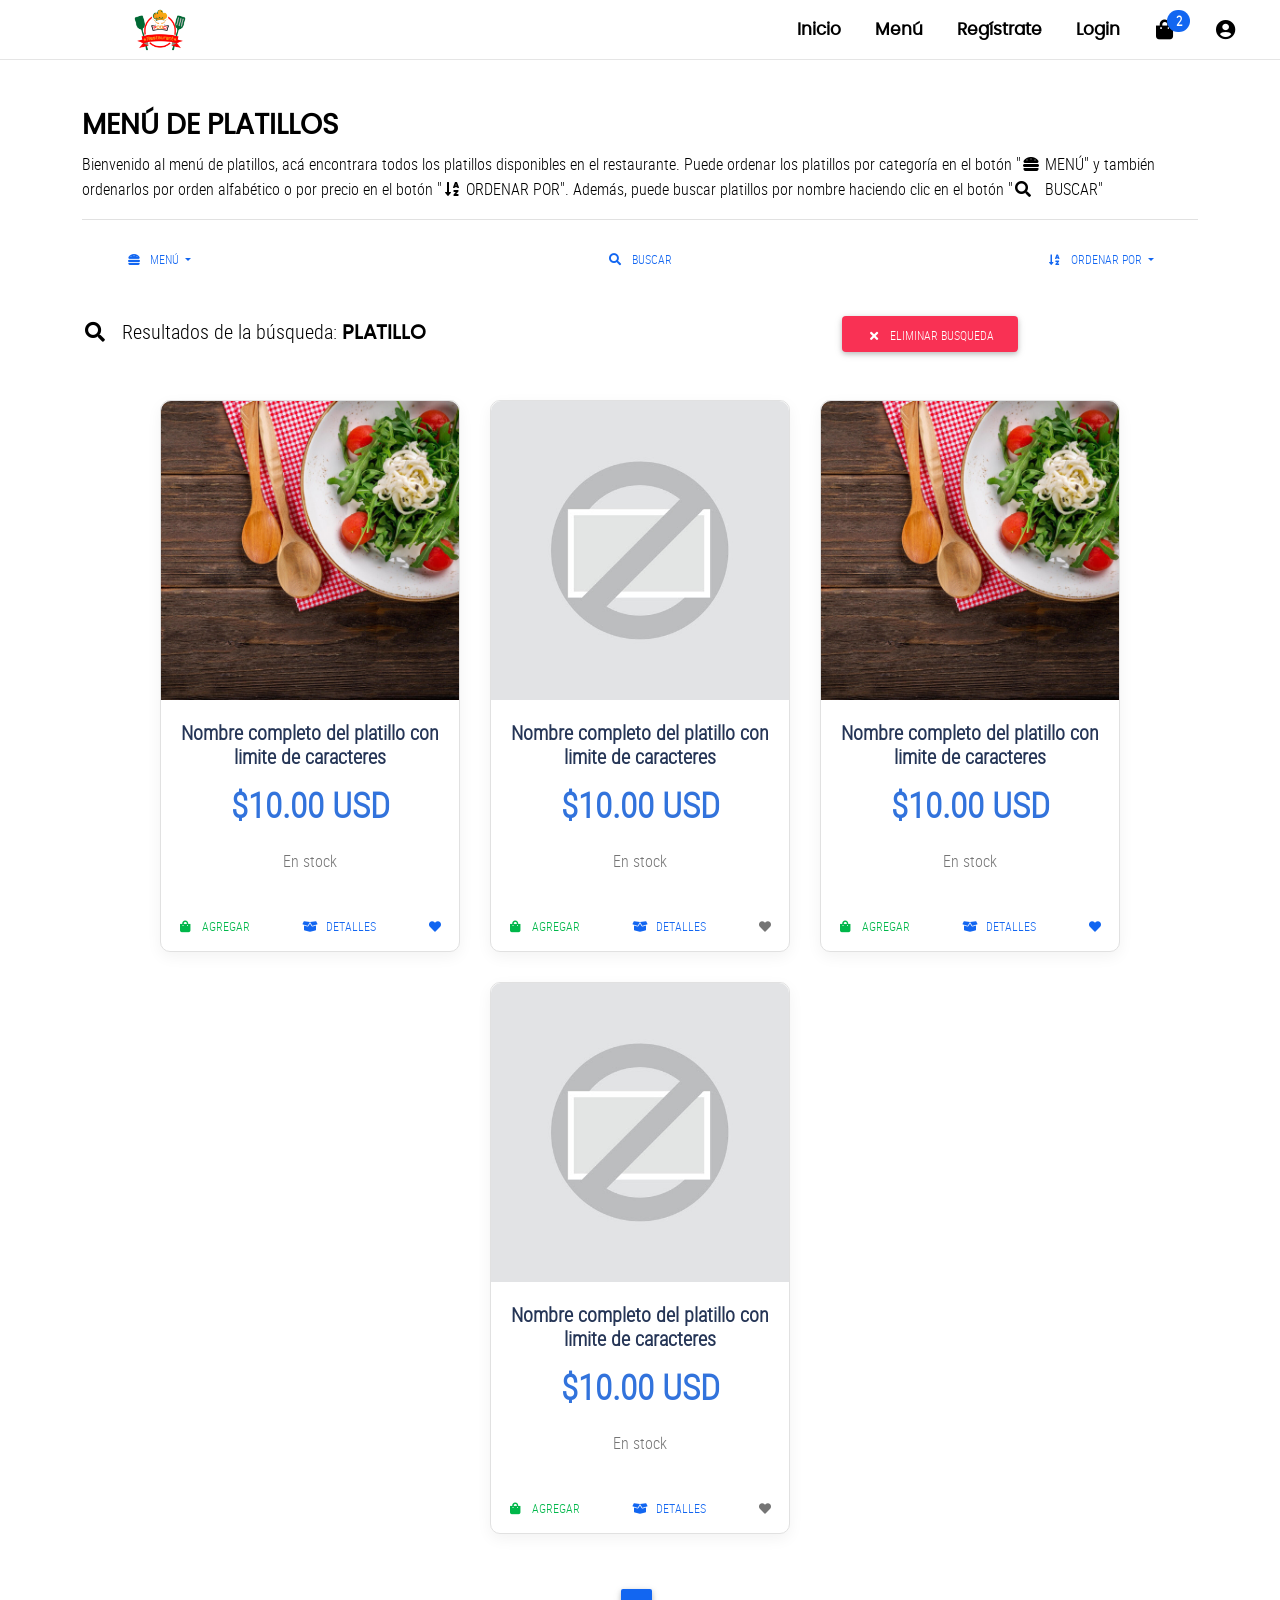
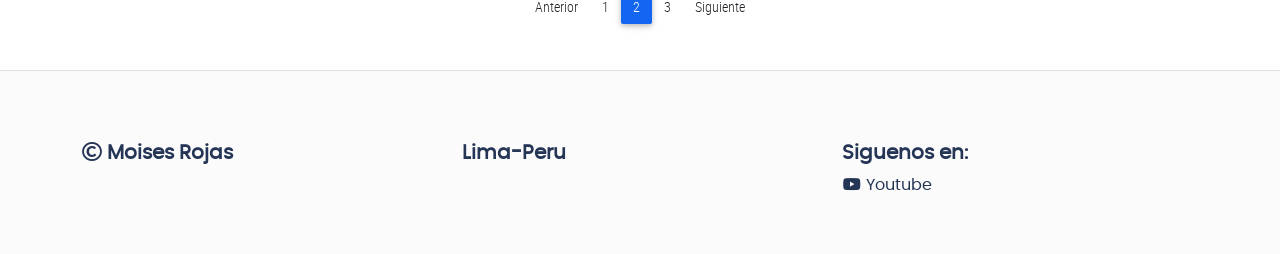
<file: restaurante-rojas/menu.html>
<!DOCTYPE html>
<html lang="es">
<head>
	<meta charset="UTF-8">
	<meta name="viewport" content="width=device-width, user-scalable=no, initial-scale=1.0, maximum-scale=1.0, minimum-scale=1.0">
	<title>Restaurant</title>

	<!-- Normalize V8.0.1 -->
	<link rel="stylesheet" href="./css/normalize.css">

	<!-- MDBootstrap V5 -->
	<link rel="stylesheet" href="./css/mdb.min.css">

	<!-- Font Awesome V5.15.1 -->
	<link rel="stylesheet" href="./css/all.css">

	<!-- Sweet Alert V10.13.0 -->
	<script src="./js/sweetalert2.js" ></script>

	<!-- General Styles -->
	<link rel="stylesheet" href="./css/style.css">

</head>
<body id="main-body">

	<!-- Header -->
	<header class="header full-box bg-white">
	    <div class="header-brand full-box">
	        <a href="index.html">
	            <img src="./assets/img/logo.png" alt="Designlopers" class="img-fluid">
	        </a>
	    </div>

	    <div class="header-options full-box">
	        <nav class="header-navbar full-box poppins-regular font-weight-bold scroll" onclick="show_menu_mobile()" >
	            <ul class="list-unstyled full-box" >
	                <li>
	                    <a href="index.html" >Inicio</a>
	                </li>
	                <li>
	                    <a href="menu.html" >Menú</a>
	                </li>
	                <li>
	                    <a href="registration.html" >Regístrate</a>
	                </li>
	                <li>
	                    <a href="signin.html" >Login</a>
	                </li>
	            </ul>
	        </nav>
	        <a href="bag.html" class="header-button full-box text-center" title="Carrito" >
	            <i class="fas fa-shopping-bag"></i>
	            <span class="badge bg-primary rounded-pill bag-count" >2</span>
	        </a>

	        <div class="header-button full-box text-center" id="userMenu" data-mdb-toggle="dropdown" aria-haspopup="true" aria-expanded="false" title="Nombre de usuario" >
	            <i class="fas fa-user-circle"></i>
	        </div>
	        <div class="dropdown-menu div-bordered popup-login" aria-labelledby="userMenu">
	            <p class="text-center" style="padding-top: 10px;">
	                <i class="fas fa-user-circle fa-3x"></i><br>
	                <small>Nombre de usuario</small>
	            </p>
	            <a class="dropdown-item" href="javascript:void(0);">
	                <i class="fab fa-dashcube fa-fw"></i> &nbsp; Dashboard
	            </a>
	            <a class="dropdown-item" href="javascript:void(0);">
	                <i class="fas fa-sign-out-alt"></i> &nbsp; Cerrar sesión
	            </a>
	        </div>

	        <a href="javascript:void(0);" class="header-button full-box text-center d-lg-none" title="Menú" onclick="show_menu_mobile()" >
	            <i class="fas fa-bars"></i>
	        </a>
	    </div>
	</header>


	<!-- Content -->
	<div class="container container-web-page">
	    <h3 class="font-weight-bold poppins-regular text-uppercase">Menú de platillos</h3>
	    <p class="text-justify">Bienvenido al menú de platillos, acá encontrara todos los platillos disponibles en el restaurante. Puede ordenar los platillos por categoría en el botón "<i class="fas fa-hamburger fa-fw"></i> MENÚ" y también ordenarlos por orden alfabético o por precio en el botón "<i class="fas fa-sort-alpha-down fa-fw"></i> ORDENAR POR". Además, puede buscar platillos por nombre haciendo clic en el botón "<i class="fas fa-search fa-fw"></i> &nbsp; BUSCAR"</p>

	    <div class="container-fluid" style="border-top: 1px solid #E1E1E1; padding: 20px; 0">
	        <div class="row align-items-center">
	            <div class="col-12 col-sm-4 text-center text-sm-start">
	                <div class="dropdown">
	                    <button class="btn btn-link dropdown-toggle" type="button" id="categorySubMenu" data-mdb-toggle="dropdown" aria-haspopup="true" aria-expanded="false">
	                        <i class="fas fa-hamburger fa-fw"></i> &nbsp; Menú
	                    </button>
	                    <div class="dropdown-menu" aria-labelledby="categorySubMenu">
	                        <a class="dropdown-item" href="#">Menú 1</a>
	                        <a class="dropdown-item" href="#">Menú 2</a>
	                        <a class="dropdown-item" href="#">Menú 3</a>
	                    </div>
	                </div>
	            </div>
	            <div class="col-12 col-sm-4 text-center">
	                <button type="button" class="btn btn-link" data-mdb-toggle="modal" data-mdb-target="#saucerModal">
	                    <i class="fas fa-search fa-fw"></i> &nbsp; Buscar
	                </button>
	            </div>
	            <div class="col-12 col-sm-4 text-center text-sm-end">
	                <div class="dropdown">
	                    <button class="btn btn-link dropdown-toggle" type="button" id="OrderSubMenu" data-mdb-toggle="dropdown" aria-haspopup="true" aria-expanded="false">
	                        <i class="fas fa-sort-alpha-down fa-fw"></i> &nbsp; Ordenar por
	                    </button>
	                    <div class="dropdown-menu" aria-labelledby="OrderSubMenu">
	                        <a class="dropdown-item" href="#">Ascendente (A-Z)</a>
	                        <a class="dropdown-item" href="#">Descendente (Z-A)</a>
	                        <a class="dropdown-item" href="#">Precio (Menor a Mayor)</a>
	                        <a class="dropdown-item" href="#">Precio (Mayor a Menor)</a>
	                    </div>
	                </div>
	            </div>
	        </div>
	    </div>


	    <div class="container-fluid" style="padding: 20px 0;">
	        <div class="row">
	            <div class="col-12 col-md-8">
	                <p class="text-left lead"><i class="fas fa-search fa-fw"></i> &nbsp; Resultados de la búsqueda: <span class="font-weight-bold poppins-regular text-uppercase">Platillo</span></p>
	            </div>
	            <div class="col-12 col-md-4">
	                <button type="button" class="btn btn-danger">
	                    <i class="fas fa-times fa-fw"></i> &nbsp; Eliminar busqueda
	                </button>
	            </div>
	        </div>
	    </div>


	    <div class="container-cards full-box" style="padding-bottom: 40px;">

	      <div class="card-product div-bordered bg-white shadow-2">
	          <figure class="card-product-img">
	              <img class="img-fluid" src="./assets/platillos/platillo.jpg" alt="nombre_platillo">
	          </figure>
	          <div class="card-product-body">
	              <div class="card-product-content">
	                  <h5 class="text-center fw-bolder">Nombre completo del platillo con limite de caracteres</h5>
	                  <p class="card-product-price text-center fw-bolder">$10.00 USD</p>
	                  <span class="full-box text-center text-muted" style="display: block;">En stock</span>
	              </div>
	              <div class="text-center card-product-options" style="padding: 10px 0;">
	                  <button type="button" class="btn btn-link btn-sm btn-rounded text-success" ><i class="fas fa-shopping-bag fa-fw"></i> &nbsp; Agregar</button>
	                  &nbsp; &nbsp;
	                  <a href="details.html" class="btn btn-link btn-sm btn-rounded" ><i class="fas fa-box-open fa-fw"></i> &nbsp; Detalles</a>
	                  &nbsp; &nbsp;
	                  <button type="button" class="btn btn-link btn-sm btn-rounded" ><i class="fas fa-heart fa-fw"></i></button>
	              </div>
	          </div>
	      </div>

	      <div class="card-product div-bordered bg-white shadow-2">
	          <figure class="card-product-img">
	              <img class="img-fluid" src="./assets/img/img_not_found.jpg" alt="nombre_platillo">
	          </figure>
	          <div class="card-product-body">
	              <div class="card-product-content">
	                  <h5 class="text-center fw-bolder">Nombre completo del platillo con limite de caracteres</h5>
	                  <p class="card-product-price text-center fw-bolder">$10.00 USD</p>
	                  <span class="full-box text-center text-muted" style="display: block;">En stock</span>
	              </div>
	              <div class="text-center card-product-options" style="padding: 10px 0;">
	                  <button type="button" class="btn btn-link btn-sm btn-rounded text-success" ><i class="fas fa-shopping-bag fa-fw"></i> &nbsp; Agregar</button>
	                  &nbsp; &nbsp;
	                  <a href="details.html" class="btn btn-link btn-sm btn-rounded" ><i class="fas fa-box-open fa-fw"></i> &nbsp; Detalles</a>
	                  &nbsp; &nbsp;
	                  <button type="button" class="btn btn-link btn-sm btn-rounded text-muted" ><i class="fas fa-heart fa-fw"></i></button>
	              </div>
	          </div>
	      </div>

	      <div class="card-product div-bordered bg-white shadow-2">
	          <figure class="card-product-img">
	              <img class="img-fluid" src="./assets/platillos/platillo.jpg" alt="nombre_platillo">
	          </figure>
	          <div class="card-product-body">
	              <div class="card-product-content">
	                  <h5 class="text-center fw-bolder">Nombre completo del platillo con limite de caracteres</h5>
	                  <p class="card-product-price text-center fw-bolder">$10.00 USD</p>
	                  <span class="full-box text-center text-muted" style="display: block;">En stock</span>
	              </div>
	              <div class="text-center card-product-options" style="padding: 10px 0;">
	                  <button type="button" class="btn btn-link btn-sm btn-rounded text-success" ><i class="fas fa-shopping-bag fa-fw"></i> &nbsp; Agregar</button>
	                  &nbsp; &nbsp;
	                  <a href="details.html" class="btn btn-link btn-sm btn-rounded" ><i class="fas fa-box-open fa-fw"></i> &nbsp; Detalles</a>
	                  &nbsp; &nbsp;
	                  <button type="button" class="btn btn-link btn-sm btn-rounded" ><i class="fas fa-heart fa-fw"></i></button>
	              </div>
	          </div>
	      </div>

	      <div class="card-product div-bordered bg-white shadow-2">
	          <figure class="card-product-img">
	              <img class="img-fluid" src="./assets/img/img_not_found.jpg" alt="nombre_platillo">
	          </figure>
	          <div class="card-product-body">
	              <div class="card-product-content">
	                  <h5 class="text-center fw-bolder">Nombre completo del platillo con limite de caracteres</h5>
	                  <p class="card-product-price text-center fw-bolder">$10.00 USD</p>
	                  <span class="full-box text-center text-muted" style="display: block;">En stock</span>
	              </div>
	              <div class="text-center card-product-options" style="padding: 10px 0;">
	                  <button type="button" class="btn btn-link btn-sm btn-rounded text-success" ><i class="fas fa-shopping-bag fa-fw"></i> &nbsp; Agregar</button>
	                  &nbsp; &nbsp;
	                  <a href="details.html" class="btn btn-link btn-sm btn-rounded" ><i class="fas fa-box-open fa-fw"></i> &nbsp; Detalles</a>
	                  &nbsp; &nbsp;
	                  <button type="button" class="btn btn-link btn-sm btn-rounded text-muted" ><i class="fas fa-heart fa-fw"></i></button>
	              </div>
	          </div>
	      </div>

	    </div>




	    <nav aria-label="Page navigation example">
	        <ul class="pagination justify-content-center">
	            <li class="page-item">
	                <a class="page-link" href="#">Anterior</a>
	            </li>
	            <li class="page-item">
	                <a class="page-link" href="#">1</a>
	            </li>
	            <li class="page-item active">
	                <a class="page-link" href="#">2</a>
	            </li>
	            <li class="page-item">
	                <a class="page-link" href="#">3</a>
	            </li>
	            <li class="page-item">
	                <a class="page-link" href="#">Siguiente</a>
	            </li>
	        </ul>
	    </nav>

	</div>

	<!-- Modal -->
	<div class="modal fade" id="saucerModal" tabindex="-1" aria-hidden="true" aria-labelledby="saucerModalLabel" aria-hidden="true">
	    <div class="modal-dialog" role="document">
	        <div class="modal-content">
	            <div class="modal-header">
	                <h5 class="modal-title" id="saucerModalLabel">Buscar platillo</h5>
	                <button type="button" class="btn-close" data-mdb-dismiss="modal" aria-label="Close"></button>
	            </div>
	            <div class="modal-body">
	                <div class="form-outline mb-4">
	                    <input type="text" pattern="[a-zA-ZáéíóúÁÉÍÓÚñÑ ]{4,25}" class="form-control" name="buscar_platillo" id="buscar_platillo" maxlength="25">
	                    <label for="buscar_platillo" class="form-label">¿Qué estás buscando?</label>
	                </div>
	            </div>
	            <div class="modal-footer">
	                <button type="button" class="btn btn-danger" data-mdb-dismiss="modal"><i class="fas fa-times fa-fw"></i> &nbsp; Cerrar</button>
	                <button type="button" class="btn btn-info"><i class="fas fa-search fa-fw"></i> &nbsp; Buscar</button>
	            </div>
	        </div>
	    </div>
	</div>


	<!-- Footer -->
	<footer class="footer">
	    <div class="container">
	        <div class="row">
	            <div class="col-12 col-md-4">
	                <ul class="list-unstyled" >
	                    <li><h5 class="font-weight-bold" ><i class="far fa-copyright"></i> Moises Rojas</h5></li>
	                </ul>
	            </div>
	            <div class="col-12 col-md-4">
	                <ul class="list-unstyled" >
	                    <li><h5 class="font-weight-bold" >Lima-Peru</h5></li>
	                </ul>
	            </div>
	            <div class="col-12 col-md-4">
	                <ul class="list-unstyled" >
	                    <li><h5 class="font-weight-bold" >Siguenos en:</h5> </li>
	                    <li>
	                        <a href="https://www.youtube.com/@JoshuaRojas-ue5mb" class="footer-link" target="_blank" >
	                            <i class="fab fa-youtube fa-fw"></i>
	                                Youtube
	                        </a>
	                    </li>
	                </ul>
	            </div>
	        </div>
	    </div>
	</footer>

	
	<!-- MDBootstrap V5 -->
	<script src="./js/mdb.min.js" ></script>

	<!-- General scripts -->
	<script src="./js/main.js" ></script>
</body>
</html>
</file>
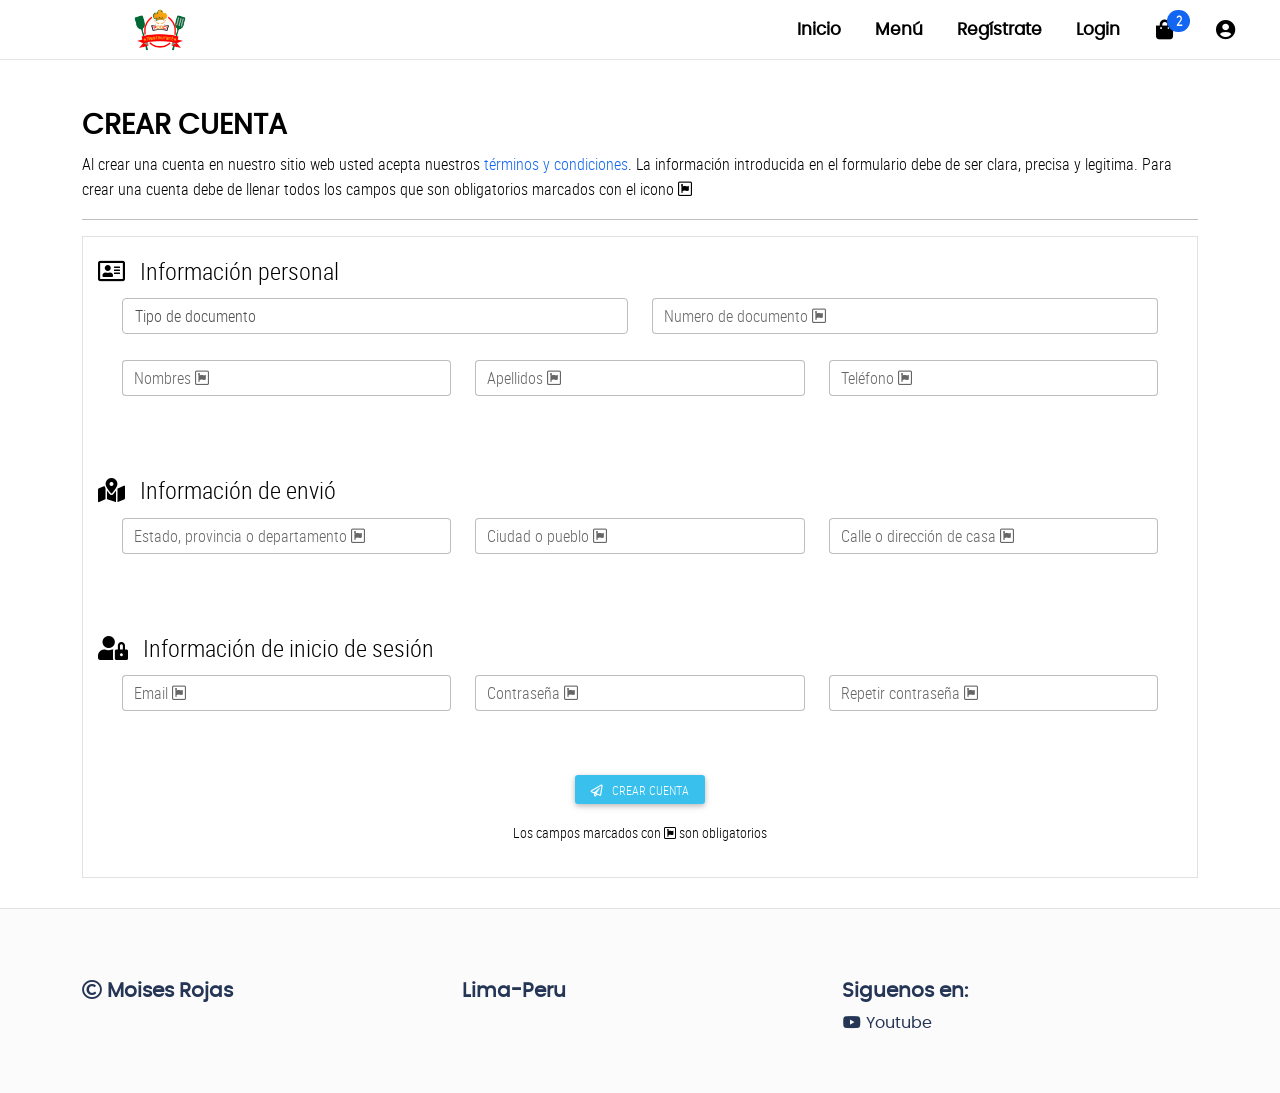
<file: restaurante-rojas/registration.html>
<!DOCTYPE html>
<html lang="es">
<head>
	<meta charset="UTF-8">
	<meta name="viewport" content="width=device-width, user-scalable=no, initial-scale=1.0, maximum-scale=1.0, minimum-scale=1.0">
	<title>Restaurant</title>

	<!-- Normalize V8.0.1 -->
	<link rel="stylesheet" href="./css/normalize.css">

	<!-- MDBootstrap V5 -->
	<link rel="stylesheet" href="./css/mdb.min.css">

	<!-- Font Awesome V5.15.1 -->
	<link rel="stylesheet" href="./css/all.css">

	<!-- Sweet Alert V10.13.0 -->
	<script src="./js/sweetalert2.js" ></script>

	<!-- General Styles -->
	<link rel="stylesheet" href="./css/style.css">

</head>
<body id="main-body">

	<!-- Header -->
	<header class="header full-box bg-white">
	    <div class="header-brand full-box">
	        <a href="index.html">
	            <img src="./assets/img/logo.png" alt="Designlopers" class="img-fluid">
	        </a>
	    </div>

	    <div class="header-options full-box">
	        <nav class="header-navbar full-box poppins-regular font-weight-bold scroll" onclick="show_menu_mobile()" >
	            <ul class="list-unstyled full-box" >
	                <li>
	                    <a href="index.html" >Inicio</a>
	                </li>
	                <li>
	                    <a href="menu.html" >Menú</a>
	                </li>
	                <li>
	                    <a href="registration.html" >Regístrate</a>
	                </li>
	                <li>
	                    <a href="signin.html" >Login</a>
	                </li>
	            </ul>
	        </nav>
	        <a href="bag.html" class="header-button full-box text-center" title="Carrito" >
	            <i class="fas fa-shopping-bag"></i>
	            <span class="badge bg-primary rounded-pill bag-count" >2</span>
	        </a>

	        <div class="header-button full-box text-center" id="userMenu" data-mdb-toggle="dropdown" aria-haspopup="true" aria-expanded="false" title="Nombre de usuario" >
	            <i class="fas fa-user-circle"></i>
	        </div>
	        <div class="dropdown-menu div-bordered popup-login" aria-labelledby="userMenu">
	            <p class="text-center" style="padding-top: 10px;">
	                <i class="fas fa-user-circle fa-3x"></i><br>
	                <small>Nombre de usuario</small>
	            </p>
	            <a class="dropdown-item" href="javascript:void(0);">
	                <i class="fab fa-dashcube fa-fw"></i> &nbsp; Dashboard
	            </a>
	            <a class="dropdown-item" href="javascript:void(0);">
	                <i class="fas fa-sign-out-alt"></i> &nbsp; Cerrar sesión
	            </a>
	        </div>

	        <a href="javascript:void(0);" class="header-button full-box text-center d-lg-none" title="Menú" onclick="show_menu_mobile()" >
	            <i class="fas fa-bars"></i>
	        </a>
	    </div>
	</header>


	<!-- Content -->
	<div class="container container-web-page">
	    <h3 class="font-weight-bold poppins-regular text-uppercase">Crear cuenta</h3>
	    <p class="text-justify">Al crear una cuenta en nuestro sitio web usted acepta nuestros <a href="#">términos y condiciones</a>. La información introducida en el formulario debe de ser clara, precisa y legitima. Para crear una cuenta debe de llenar todos los campos que son obligatorios marcados con el icono <i class="fab fa-font-awesome-alt"></i></p>
	    <hr>
	    <div class="row">
	        <div class="col-12">
	            <form class="div-bordered" action="" style="padding: 15px;">

	                <fieldset>
				        <legend><i class="far fa-address-card"></i> &nbsp; Información personal</legend>
	                    <div class="container-fluid">
	                        <div class="row">
	                            <div class="col-12 col-md-6">
	                                <div class="">
	                                    <select class="form-control" name="cliente_tipo_documento_reg" id="cliente_tipo_documento">
	                                        <option value="" selected="" >Tipo de documento</option>
	                                        <option value="DNI" >1 - DNI</option>
	                                        <option value="Cedula" >2 - Cedula</option>
	                                        <option value="DUI" >3 - DUI</option>
	                                        <option value="Licencia" >4 - Licencia</option>
	                                        <option value="Pasaporte" >5 - Pasaporte</option>
	                                        <option value="Otro" >6 - Otro</option>
	                                    </select>
	                                    <label for="cliente_tipo_documento" class="form-label"></label>
	                                </div>
	                            </div>

	                            <div class="col-12 col-md-6">
	                                <div class="form-outline mb-4">
	                                    <input type="text" pattern="[a-zA-Z0-9-]{7,30}" class="form-control" name="cliente_numero_documento_reg" id="cliente_numero_documento" maxlength="30">
	                                    <label for="cliente_numero_documento" class="form-label">Numero de documento <i class="fab fa-font-awesome-alt"></i></label>
	                                </div>
	                            </div>

	                            <div class="col-12 col-md-4">
	                                <div class="form-outline mb-4">
	                                    <input type="text" pattern="[a-zA-ZáéíóúÁÉÍÓÚñÑ ]{4,35}" class="form-control" name="cliente_nombre_reg" id="cliente_nombre" maxlength="35">
	                                    <label for="cliente_nombre" class="form-label">Nombres <i class="fab fa-font-awesome-alt"></i></label>
	                                </div>
	                            </div>

	                            <div class="col-12 col-md-4">
	                                <div class="form-outline mb-4">
	                                    <input type="text" pattern="[a-zA-ZáéíóúÁÉÍÓÚñÑ ]{4,35}" class="form-control" name="cliente_apellido_reg" id="cliente_apellido" maxlength="35">
	                                    <label for="cliente_apellido" class="form-label">Apellidos <i class="fab fa-font-awesome-alt"></i></label>
	                                </div>
	                            </div>

	                            <div class="col-12 col-md-4">
	                                <div class="form-outline mb-4">
	                                    <input type="text" pattern="[0-9()+]{8,20}" class="form-control" name="cliente_telefono_reg" id="cliente_telefono" maxlength="20">
	                                    <label for="cliente_telefono" class="form-label">Teléfono <i class="fab fa-font-awesome-alt"></i></label>
	                                </div>
	                            </div>
	                        </div>
	                    </div>
	                </fieldset>

	                <br><br>

	                <fieldset>
	                    <legend><i class="fas fa-map-marked-alt"></i> &nbsp; Información de envió</legend>
	                    <div class="container-fluid">
	                        <div class="row">
	                            <div class="col-12 col-md-4">
	                                <div class="form-outline mb-4">
	                                    <input type="text" pattern="[a-zA-ZáéíóúÁÉÍÓÚñÑ ]{4,30}" class="form-control" name="cliente_provincia_reg" id="cliente_provincia" maxlength="30">
	                                    <label for="cliente_provincia" class="form-label">Estado, provincia o departamento <i class="fab fa-font-awesome-alt"></i></label>
	                                </div>
	                            </div>
	                            <div class="col-12 col-md-4">
	                                <div class="form-outline mb-4">
	                                    <input type="text" pattern="[a-zA-ZáéíóúÁÉÍÓÚñÑ ]{4,30}" class="form-control" name="cliente_ciudad_reg" id="cliente_ciudad" maxlength="30">
	                                    <label for="cliente_ciudad" class="form-label">Ciudad o pueblo <i class="fab fa-font-awesome-alt"></i></label>
	                                </div>
	                            </div>
	                            <div class="col-12 col-md-4">
	                                <div class="form-outline mb-4">
	                                    <input type="text" pattern="[a-zA-Z0-9áéíóúÁÉÍÓÚñÑ().,#\- ]{4,70}" class="form-control" name="cliente_direccion_reg" id="cliente_direccion" maxlength="70">
	                                    <label for="cliente_direccion" class="form-label">Calle o dirección de casa <i class="fab fa-font-awesome-alt"></i></label>
	                                </div>
	                            </div>
	                        </div>
	                    </div>
	                </fieldset>

	                <br><br>

	                <fieldset>
	                    <legend><i class="fas fa-user-lock"></i> &nbsp; Información de inicio de sesión</legend>
	                    <div class="container-fluid">
	                        <div class="row">
	                            <div class="col-12 col-md-4">
	                                <div class="form-outline mb-4">
	                                    <input type="email" class="form-control" name="cliente_email_reg" id="cliente_email" maxlength="47">
	                                    <label for="cliente_email" class="form-label">Email <i class="fab fa-font-awesome-alt"></i></label>
	                                </div>
	                            </div>
	                            <div class="col-12 col-md-4">
	                                <div class="form-outline mb-4">
	                                    <input type="password" class="form-control" name="cliente_clave_1_reg" id="cliente_clave_1" pattern="[a-zA-Z0-9$@.-]{7,100}" maxlength="100" >
	                                    <label for="cliente_clave_1" class="form-label">Contraseña <i class="fab fa-font-awesome-alt"></i></label>
	                                </div>
	                            </div>
	                            <div class="col-12 col-md-4">
	                                <div class="form-outline mb-4">
	                                    <input type="password" class="form-control" name="cliente_clave_2_reg" id="cliente_clave_2" pattern="[a-zA-Z0-9$@.-]{7,100}" maxlength="100" >
	                                    <label for="cliente_clave_2" class="form-label">Repetir contraseña <i class="fab fa-font-awesome-alt"></i></label>
	                                </div>
	                            </div>
	                        </div>
	                    </div>
	                </fieldset>

	                <p class="text-center" style="margin-top: 40px;">
	                    <button type="submit" class="btn btn-info btn-sm"><i class="far fa-paper-plane"></i> &nbsp; CREAR CUENTA</button>
	                </p>
	                <p class="text-center">
	                    <small>Los campos marcados con <i class="fab fa-font-awesome-alt"></i> son obligatorios</small>
	                </p>
	            </form>
	        </div>
	    </div>
	</div>


	<!-- Footer -->
	<footer class="footer">
	    <div class="container">
	        <div class="row">
	            <div class="col-12 col-md-4">
	                <ul class="list-unstyled" >
	                    <li><h5 class="font-weight-bold" ><i class="far fa-copyright"></i> Moises Rojas</h5></li>
	                </ul>
	            </div>
	            <div class="col-12 col-md-4">
	                <ul class="list-unstyled" >
	                    <li><h5 class="font-weight-bold" >Lima-Peru</h5></li>
	                </ul>
	            </div>
	            <div class="col-12 col-md-4">
	                <ul class="list-unstyled" >
	                    <li><h5 class="font-weight-bold" >Siguenos en:</h5> </li>
	                    <li>
	                        <a href="https://www.youtube.com/@JoshuaRojas-ue5mb" class="footer-link" target="_blank" >
	                            <i class="fab fa-youtube fa-fw"></i>
	                                Youtube
	                        </a>
	                    </li>
	                </ul>
	            </div>
	        </div>
	    </div>
	</footer>
	
	
	<!-- MDBootstrap V5 -->
	<script src="./js/mdb.min.js" ></script>

	<!-- General scripts -->
	<script src="./js/main.js" ></script>
</body>
</html>
</file>
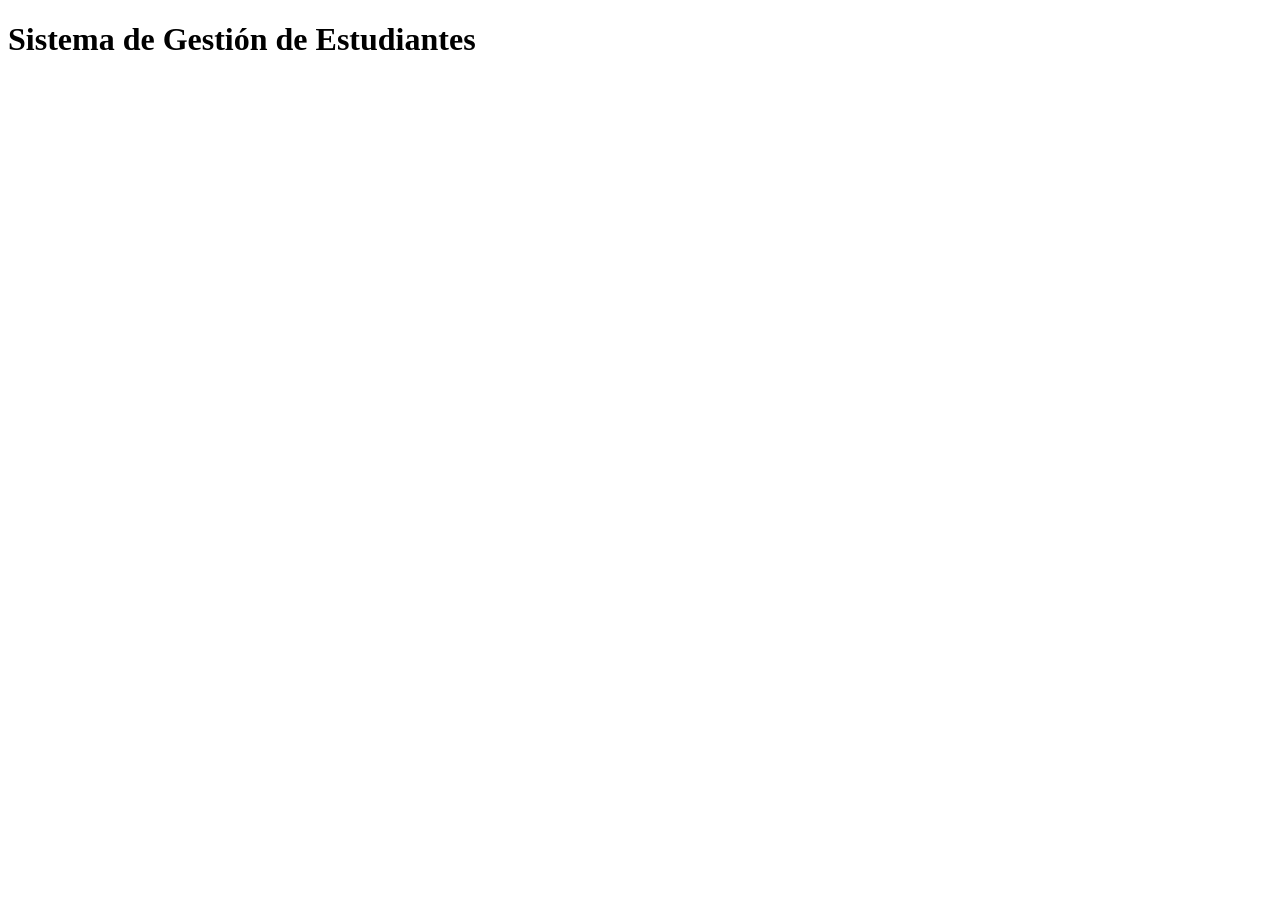
<file: OneDrive/Documentos/CODE/-sistema-calificaciones-js-main/ejemplo.html>
<!DOCTYPE html>
<html lang="en">
<head>
  <meta charset="UTF-8">
  <meta name="viewport" content="width=device-width, initial-scale=1.0">
  <title>Gestión de Estudiantes</title>
</head>
<body>
  <h1>Sistema de Gestión de Estudiantes</h1>
  <script>
    // 1. Estructura Base de Datos
    const estudiantes = [
      {
        id: 1,
        nombre: "Juan",
        calificaciones: [85, 90, 78],
        asistencia: true,
        estado: "activo"
      }
    ];

    // 2. Funciones de Control

    // Agregar estudiante con validaciones
    function agregarEstudiante(nombre, calificaciones, asistencia = true, estado = "activo") {
      if (!nombre || !Array.isArray(calificaciones) || calificaciones.some(c => c < 0 || c > 100)) {
        console.error("Datos inválidos. Verifica el nombre y las calificaciones.");
        return;
      }
      const nuevoEstudiante = {
        id: estudiantes.length + 1,
        nombre,
        calificaciones,
        asistencia,
        estado
      };
      estudiantes.push(nuevoEstudiante);
      console.log(`Estudiante ${nombre} agregado.`);
    }

    // Calcular promedio usando bucles
    function calcularPromedio(calificaciones) {
      return calificaciones.reduce((sum, calificacion) => sum + calificacion, 0) / calificaciones.length;
    }

    // Filtrar estudiantes por estado
    function filtrarPorEstado(estado) {
      return estudiantes.filter(estudiante => estudiante.estado === estado);
    }

    // 3. Condicionales y Validaciones

    // Validar si un estudiante aprobó
    function determinarAprobado(promedio) {
      return promedio >= 70;
    }

    // Clasificar estudiantes según promedio
    function clasificarEstudiante(promedio) {
      if (promedio >= 90) return "Excelente";
      if (promedio >= 80) return "Bueno";
      if (promedio >= 70) return "Regular";
      return "Necesita Mejorar";
    }

    // 4. Implementación de Bucles

    // Mostrar lista de estudiantes
    function mostrarEstudiantes() {
      for (const estudiante of estudiantes) {
        const promedio = calcularPromedio(estudiante.calificaciones);
        console.log(`Nombre: ${estudiante.nombre}, Promedio: ${promedio}`);
      }
    }

    // Actualizar estado basado en promedio
    function actualizarEstados() {
      for (const estudiante of estudiantes) {
        const promedio = calcularPromedio(estudiante.calificaciones);
        estudiante.estado = determinarAprobado(promedio) ? "activo" : "inactivo";
      }
    }

    // Generar reportes
    function generarReporte() {
      estudiantes.forEach(estudiante => {
        const promedio = calcularPromedio(estudiante.calificaciones);
        const clasificacion = clasificarEstudiante(promedio);
        console.log(`Estudiante: ${estudiante.nombre}, Promedio: ${promedio}, Clasificación: ${clasificacion}`);
      });
    }

    // Logros Adicionales

    // Búsqueda de estudiantes por nombre
    function buscarPorNombre(nombre) {
      return estudiantes.filter(estudiante => estudiante.nombre.toLowerCase().includes(nombre.toLowerCase()));
    }

    // Ordenamiento por promedio
    function ordenarPorPromedio() {
      estudiantes.sort((a, b) => calcularPromedio(b.calificaciones) - calcularPromedio(a.calificaciones));
    }

    // Sistema de rangos basado en asistencia y calificaciones
    function generarRangos() {
      return estudiantes.map(estudiante => {
        const promedio = calcularPromedio(estudiante.calificaciones);
        return {
          nombre: estudiante.nombre,
          asistencia: estudiante.asistencia ? "Asistió" : "Faltó",
          promedio,
          clasificacion: clasificarEstudiante(promedio)
        };
      });
    }

    // Persistencia de datos usando localStorage
    function guardarDatos() {
      localStorage.setItem("estudiantes", JSON.stringify(estudiantes));
      console.log("Datos guardados en localStorage.");
    }

    function cargarDatos() {
      const datos = JSON.parse(localStorage.getItem("estudiantes"));
      if (datos) {
        estudiantes.length = 0;
        estudiantes.push(...datos);
        console.log("Datos cargados desde localStorage.");
      } else {
        console.log("No hay datos almacenados.");
      }
    }

    // Ejemplo de uso
    agregarEstudiante("Ana", [95, 88, 92]);
    agregarEstudiante("Carlos", [60, 70, 65]);
    mostrarEstudiantes();
    actualizarEstados();
    generarReporte();
    ordenarPorPromedio();
    console.log(generarRangos());
    guardarDatos();
    cargarDatos();
  </script>
</body>
</html>
</file>
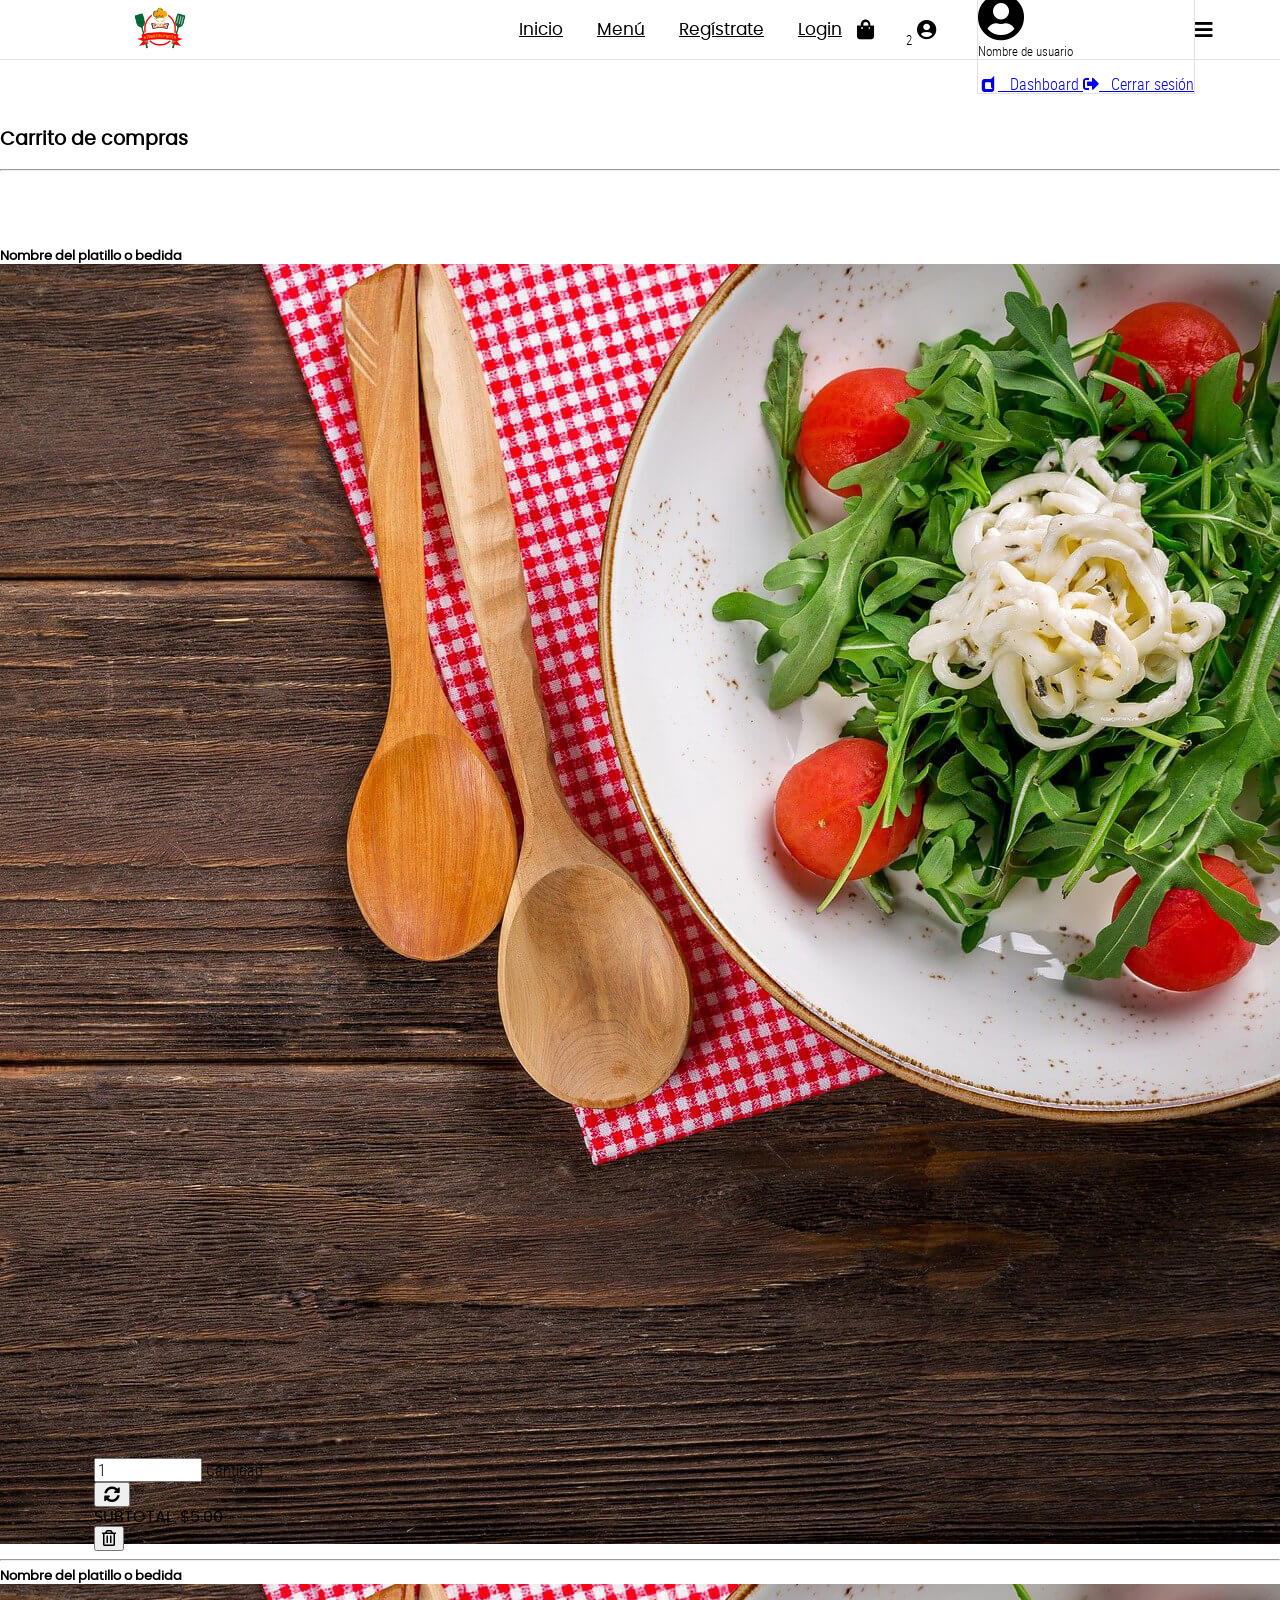
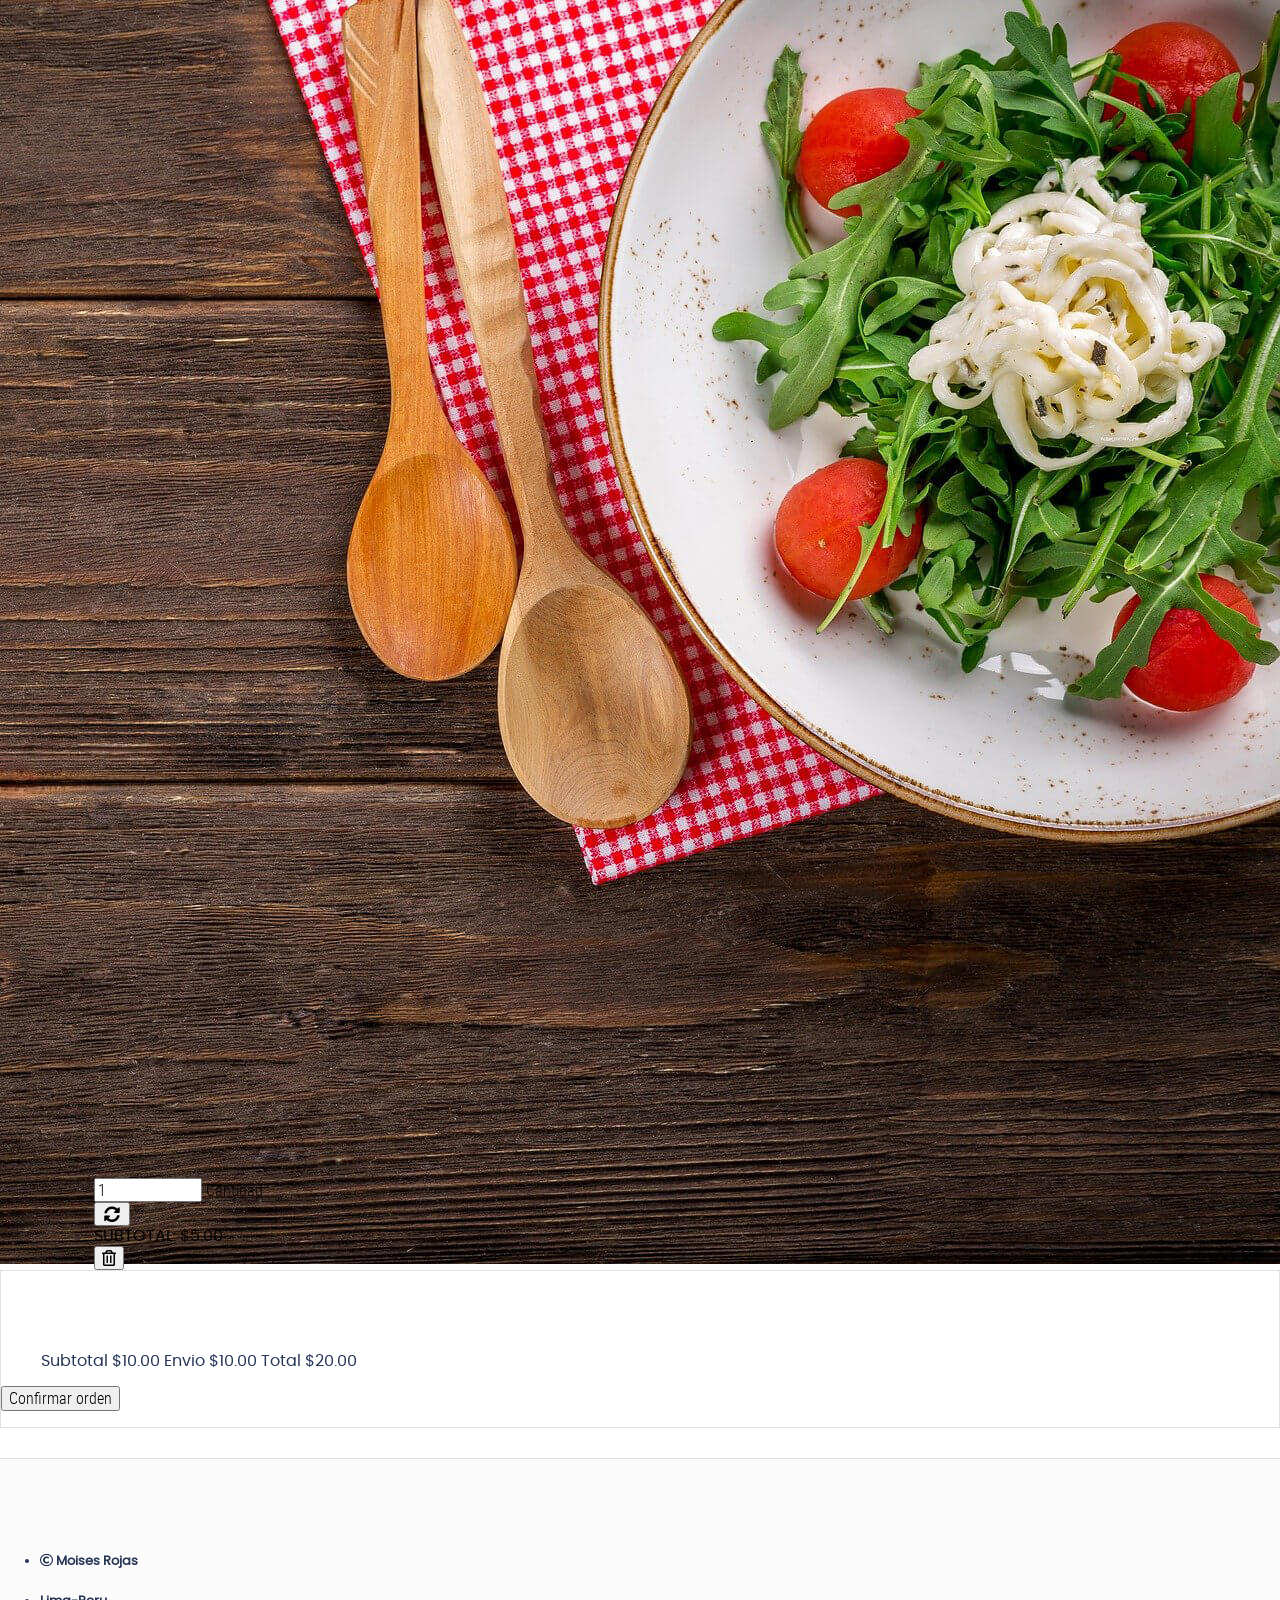
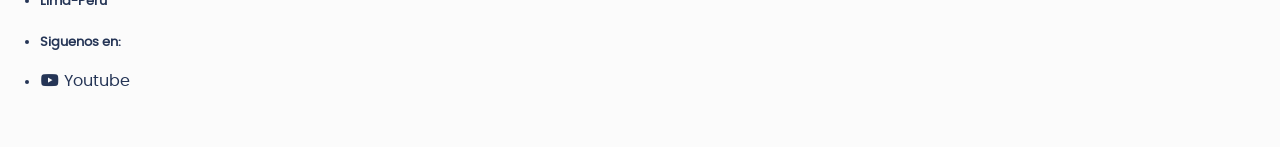
<file: OneDrive/Documentos/lbs hecho/restaurante-rojas-main/restaurante-rojas/bag.html>
<!DOCTYPE html>
<html lang="es">
<head>
	<meta charset="UTF-8">
	<meta name="viewport" content="width=device-width, user-scalable=no, initial-scale=1.0, maximum-scale=1.0, minimum-scale=1.0">
	<title>Restaurant</title>

	<!-- Normalize V8.0.1 -->
	<link rel="stylesheet" href="css/normalize.css">

	<!-- MDBootstrap V5 -->
	<link rel="stylesheet" href="css/mdb.min.css.map">

	<!-- Font Awesome V5.15.1 -->
	<link rel="stylesheet" href="css/all.css">

	<!-- Sweet Alert V10.13.0 -->
	<script src="js/sweetalert2.js" ></script>

	<!-- General Styles -->
	<link rel="stylesheet" href="css/style.css">

</head>
<body id="main-body">

	<!-- Header -->
	<header class="header full-box bg-white">
	    <div class="header-brand full-box">
	        <a href="index.html">
	            <img src="assets/img/logo.png" alt="Designlopers" class="img-fluid">
	        </a>
	    </div>

	    <div class="header-options full-box">
	        <nav class="header-navbar full-box poppins-regular font-weight-bold scroll" onclick="show_menu_mobile()" >
	            <ul class="list-unstyled full-box" >
	                <li>
	                    <a href="index.html" >Inicio</a>
	                </li>
	                <li>
	                    <a href="menu.html" >Menú</a>
	                </li>
	                <li>
	                    <a href="registration.html" >Regístrate</a>
	                </li>
	                <li>
	                    <a href="signin.html" >Login</a>
	                </li>
	            </ul>
	        </nav>
	        <a href="bag.html" class="header-button full-box text-center" title="Carrito" >
	            <i class="fas fa-shopping-bag"></i>
	            <span class="badge bg-primary rounded-pill bag-count" >2</span>
	        </a>

	        <div class="header-button full-box text-center" id="userMenu" data-mdb-toggle="dropdown" aria-haspopup="true" aria-expanded="false" title="Nombre de usuario" >
	            <i class="fas fa-user-circle"></i>
	        </div>
	        <div class="dropdown-menu div-bordered popup-login" aria-labelledby="userMenu">
	            <p class="text-center" style="padding-top: 10px;">
	                <i class="fas fa-user-circle fa-3x"></i><br>
	                <small>Nombre de usuario</small>
	            </p>
	            <a class="dropdown-item" href="javascript:void(0);">
	                <i class="fab fa-dashcube fa-fw"></i> &nbsp; Dashboard
	            </a>
	            <a class="dropdown-item" href="javascript:void(0);">
	                <i class="fas fa-sign-out-alt"></i> &nbsp; Cerrar sesión
	            </a>
	        </div>

	        <a href="javascript:void(0);" class="header-button full-box text-center d-lg-none" title="Menú" onclick="show_menu_mobile()" >
	            <i class="fas fa-bars"></i>
	        </a>
	    </div>
	</header>


	<!-- Content -->
	<section class="container-cart ">
	    <div class="container container-web-page">
	        <h3 class="font-weight-bold poppins-regular text-uppercase">Carrito de compras</h3>
	        <hr>
	    </div>
	    
	    <div class="container" style="padding-top: 40px;">

	        <div class="row">
	            <div class="col-12 col-md-7 col-lg-8">
	                <div class="container-fluid">

	                    <h5 class="poppins-regular font-weight-bold full-box text-center">Nombre del platillo o bedida</h5>
	                    <div class="bag-item full-box">
	                        <figure class="full-box">
	                            <img src="./assets/platillos/platillo.jpg" class="img-fluid" alt="platillo_nombre">
	                        </figure>
	                        <div class="full-box">
	                            <div class="container-fluid">
	                                <div class="row">
	                                    <div class="col-12 col-lg-6 text-center mb-4">
	                                        <div class="row justify-content-center">
	                                            <div class="col-auto">
	                                                <div class="form-outline mb-4">
	                                                    <input type="text" value="1" class="form-control text-center" id="product_cant_1" pattern="[0-9]{1,10}" maxlength="10" style="max-width: 100px; ">
	                                                    <label for="product_cant_1" class="form-label">Cantidad</label>
	                                                </div>
	                                            </div>
	                                            <div class="col-auto">
	                                                <button type="button" class="btn btn-success" data-mdb-toggle="tooltip" data-mdb-placement="bottom" title="Actualizar cantidad" ><i class="fas fa-sync-alt fa-fw"></i></button>
	                                            </div>
	                                        </div>
	                                    </div>
	                                    <div class="col-12 col-lg-4 text-center mb-4">
	                                        <span class="poppins-regular font-weight-bold" >SUBTOTAL: $5.00</span>
	                                    </div>
	                                    <div class="col-12 col-lg-2 text-center text-lg-end mb-4">
	                                        <button type="button" class="btn btn-danger" data-mdb-toggle="tooltip" data-mdb-placement="bottom" title="Quitar del carrito" >
	                                            <span aria-hidden="true"><i class="far fa-trash-alt"></i></span>
	                                        </button>
	                                    </div>
	                                </div>
	                            </div>
	                        </div>
	                    </div>


	                    <hr>


	                    <h5 class="poppins-regular font-weight-bold full-box text-center">Nombre del platillo o bedida</h5>
	                    <div class="bag-item full-box">
	                        <figure class="full-box">
	                            <img src="./assets/platillos/platillo.jpg" class="img-fluid" alt="platillo_nombre">
	                        </figure>
	                        <div class="full-box">
	                            <div class="container-fluid">
	                                <div class="row">
	                                    <div class="col-12 col-lg-6 text-center mb-4">
	                                        <div class="row justify-content-center">
	                                            <div class="col-auto">
	                                                <div class="form-outline mb-4">
	                                                    <input type="text" value="1" class="form-control text-center" id="product_cant_2" pattern="[0-9]{1,10}" maxlength="10" style="max-width: 100px; ">
	                                                    <label for="product_cant_2" class="form-label">Cantidad</label>
	                                                </div>
	                                            </div>
	                                            <div class="col-auto">
	                                                <button type="button" class="btn btn-success" data-mdb-toggle="tooltip" data-mdb-placement="bottom" title="Actualizar cantidad" ><i class="fas fa-sync-alt fa-fw"></i></button>
	                                            </div>
	                                        </div>
	                                    </div>
	                                    <div class="col-12 col-lg-4 text-center mb-4">
	                                        <span class="poppins-regular font-weight-bold" >SUBTOTAL: $5.00</span>
	                                    </div>
	                                    <div class="col-12 col-lg-2 text-center text-lg-end mb-4">
	                                        <button type="button" class="btn btn-danger" data-mdb-toggle="tooltip" data-mdb-placement="bottom" title="Quitar del carrito" >
	                                            <span aria-hidden="true"><i class="far fa-trash-alt"></i></span>
	                                        </button>
	                                    </div>
	                                </div>
	                            </div>
	                        </div>
	                    </div>

	                </div> 
	            </div>
	            <div class="col-12 col-md-5 col-lg-4">
	                <div class="full-box div-bordered">
	                    <h5 class="text-center text-uppercase bg-success" style="color: #FFF; padding: 10px 0;">Resumen de la orden</h5>
	                    <ul class="list-group bag-details">
	                        <a class="list-group-item d-flex justify-content-between align-items-center text-uppercase poppins-regular font-weight-bold">
	                            Subtotal
	                            <span>$10.00</span>
	                        </a>
	                        <a class="list-group-item d-flex justify-content-between align-items-center text-uppercase poppins-regular font-weight-bold">
	                            Envio
	                            <span>$10.00</span>
	                        </a>
	                        <a class="list-group-item d-flex justify-content-between align-items-center" style="border-bottom: 1px solid #E1E1E1;"></a>
	                        <a class="list-group-item d-flex justify-content-between align-items-center text-uppercase poppins-regular font-weight-bold">
	                            Total
	                            <span>$20.00</span>
	                        </a>
	                    </ul>
	                    <p class="text-center">
	                        <button type="button" class="btn btn-primary">Confirmar orden</button>
	                    </p>
	                </div>
	            </div>
	        </div>


	    </div>

	    <!-- Carrito vacio --
	    <div class="container">
	        <p class="text-center" ><i class="fas fa-shopping-bag fa-5x"></i></p>
	        <h4 class="text-center poppins-regular font-weight-bold" >Carrito de compras vacío</h4>
	    </div> -->
	</section>

	<!-- Footer -->
	<footer class="footer">
	    <div class="container">
	        <div class="row">
	            <div class="col-12 col-md-4">
	                <ul class="list-unstyled" >
	                    <li><h5 class="font-weight-bold" ><i class="far fa-copyright"></i> Moises Rojas </h5></li>
	                </ul>
	            </div>
	            <div class="col-12 col-md-4">
	                <ul class="list-unstyled" >
	                    <li><h5 class="font-weight-bold" >Lima-Peru</h5></li>
	                </ul>
	            </div>
	            <div class="col-12 col-md-4">
	                <ul class="list-unstyled" >
	                    <li><h5 class="font-weight-bold" >Siguenos en:</h5> </li>
	                    <li>
	                        <a href="https://www.youtube.com/@JoshuaRojas-ue5mb" class="footer-link" target="_blank" >
	                            <i class="fab fa-youtube fa-fw"></i>
	                                Youtube
	                        </a>
	                    </li>
	                </ul>
	            </div>
	        </div>
	    </div>
	</footer>
	
	
	<!-- MDBootstrap V5 -->
	<script src="./js/mdb.min.js" ></script>

	<!-- General scripts -->
	<script src="./js/main.js" ></script>
</body>
</html>
</file>
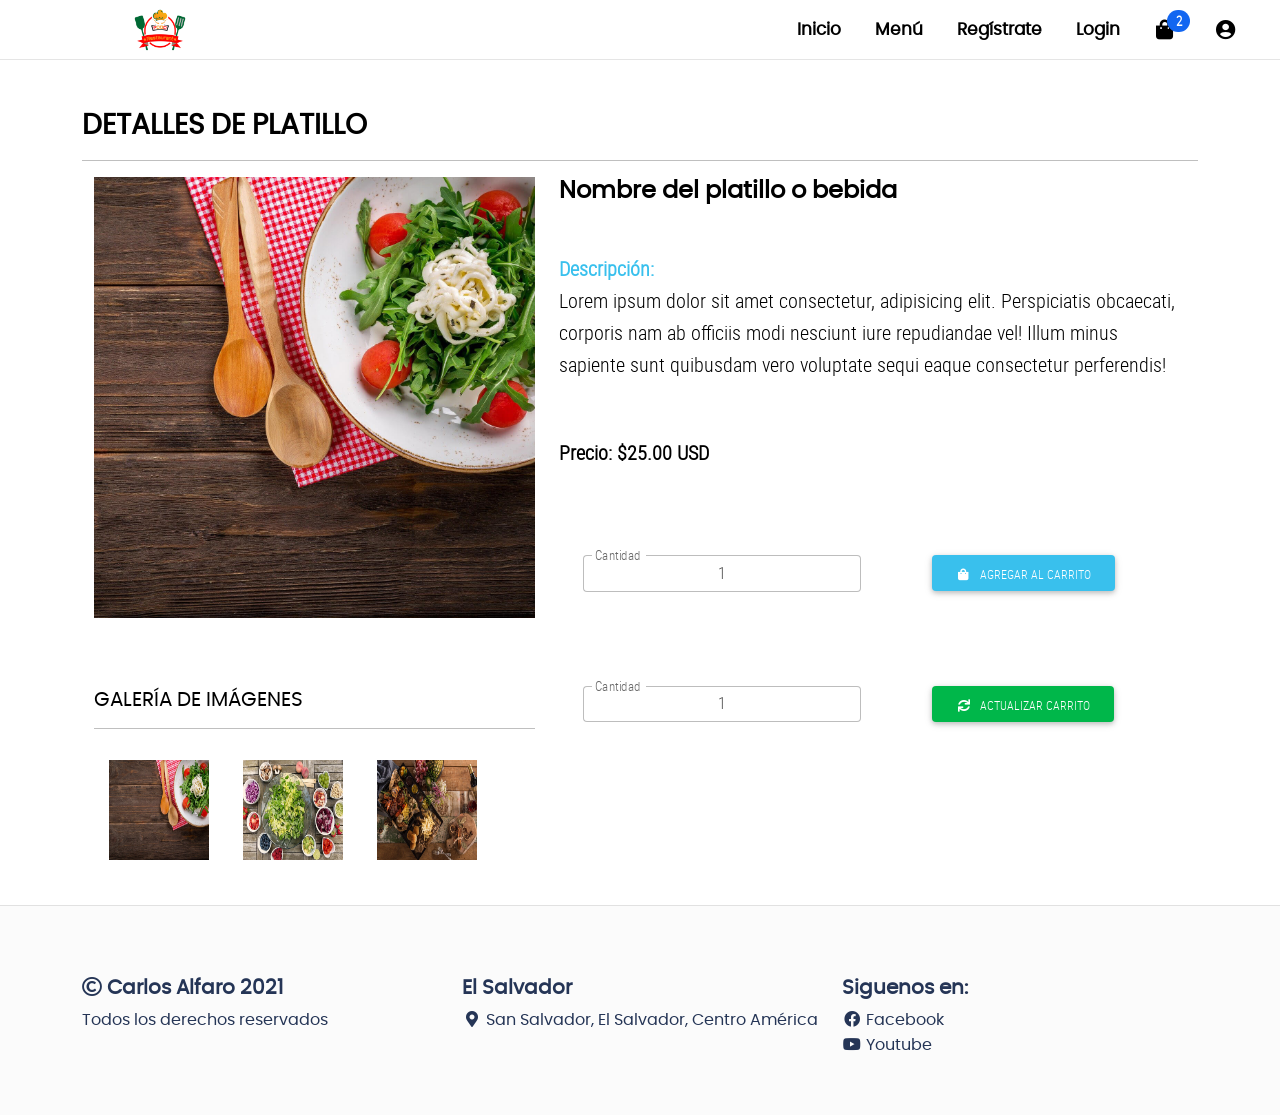
<file: OneDrive/Documentos/lbs hecho/restaurante-rojas-main/restaurante-rojas/details.html>
<!DOCTYPE html>
<html lang="es">
<head>
	<meta charset="UTF-8">
	<meta name="viewport" content="width=device-width, user-scalable=no, initial-scale=1.0, maximum-scale=1.0, minimum-scale=1.0">
	<title>Restaurant</title>

	<!-- Normalize V8.0.1 -->
	<link rel="stylesheet" href="./css/normalize.css">

	<!-- MDBootstrap V5 -->
	<link rel="stylesheet" href="./css/mdb.min.css">

	<!-- Font Awesome V5.15.1 -->
	<link rel="stylesheet" href="./css/all.css">

	<!-- Sweet Alert V10.13.0 -->
	<script src="./js/sweetalert2.js" ></script>

	<!-- General Styles -->
	<link rel="stylesheet" href="./css/style.css">

</head>
<body id="main-body">

	<!-- Header -->
	<header class="header full-box bg-white">
	    <div class="header-brand full-box">
	        <a href="index.html">
	            <img src="./assets/img/logo.png" alt="Designlopers" class="img-fluid">
	        </a>
	    </div>

	    <div class="header-options full-box">
	        <nav class="header-navbar full-box poppins-regular font-weight-bold scroll" onclick="show_menu_mobile()" >
	            <ul class="list-unstyled full-box" >
	                <li>
	                    <a href="index.html" >Inicio</a>
	                </li>
	                <li>
	                    <a href="menu.html" >Menú</a>
	                </li>
	                <li>
	                    <a href="registration.html" >Regístrate</a>
	                </li>
	                <li>
	                    <a href="signin.html" >Login</a>
	                </li>
	            </ul>
	        </nav>
	        <a href="bag.html" class="header-button full-box text-center" title="Carrito" >
	            <i class="fas fa-shopping-bag"></i>
	            <span class="badge bg-primary rounded-pill bag-count" >2</span>
	        </a>

	        <div class="header-button full-box text-center" id="userMenu" data-mdb-toggle="dropdown" aria-haspopup="true" aria-expanded="false" title="Nombre de usuario" >
	            <i class="fas fa-user-circle"></i>
	        </div>
	        <div class="dropdown-menu div-bordered popup-login" aria-labelledby="userMenu">
	            <p class="text-center" style="padding-top: 10px;">
	                <i class="fas fa-user-circle fa-3x"></i><br>
	                <small>Nombre de usuario</small>
	            </p>
	            <a class="dropdown-item" href="javascript:void(0);">
	                <i class="fab fa-dashcube fa-fw"></i> &nbsp; Dashboard
	            </a>
	            <a class="dropdown-item" href="javascript:void(0);">
	                <i class="fas fa-sign-out-alt"></i> &nbsp; Cerrar sesión
	            </a>
	        </div>

	        <a href="javascript:void(0);" class="header-button full-box text-center d-lg-none" title="Menú" onclick="show_menu_mobile()" >
	            <i class="fas fa-bars"></i>
	        </a>
	    </div>
	</header>


	<!-- Content -->
	<div class="container container-web-page">
	    <h3 class="font-weight-bold poppins-regular text-uppercase">Detalles de platillo</h3>
	    <hr>
	    <div class="container-fluid">
	        <div class="row">
	            <div class="col-12 col-lg-5">
	                <!--cover-->
	                <figure class="full-box">
	                    <img class="img-fluid" src="./assets/platillos/platillo.jpg" alt="platillo_">
	                </figure>

	                <!-- Galery -->
	                <h5 class="poppins-regular text-uppercase" style="padding-top: 70px;">Galería de imágenes</h5>
	                <hr>
	                <div class="galery-details full-box">

	                    <!--cover-->
	                    <figure class="full-box">
	                        <a data-fslightbox="gallery" href="./assets/img/banner_3.jpg">
	                            <img class="img-fluid" src="./assets/img/banner_3.jpg" alt="platillo_">
	                        </a>
	                    </figure>

	                    <!--otras-->
	                    <figure class="full-box">
	                        <a data-fslightbox="gallery" href="./assets/img/banner_1.jpg">
	                            <img class="img-fluid" src="./assets/img/banner_1.jpg" alt="platillo_">
	                        </a>
	                    </figure>

	                    <figure class="full-box">
	                        <a data-fslightbox="gallery" href="./assets/img/banner_2.jpg">
	                            <img class="img-fluid" src="./assets/img/banner_2.jpg" alt="platillo_">
	                        </a>
	                    </figure>

	                </div>
	            </div>
	            <div class="col-12 col-lg-7">

	                <h4 class="font-weight-bold poppins-regular tittle-details">Nombre del platillo o bebida</h4>

	                <p class="text-justify lead" style="padding: 40px 0;">
	                    <span class="text-info lead font-weight-bold">Descripción:</span><br>
	                    Lorem ipsum dolor sit amet consectetur, adipisicing elit. Perspiciatis obcaecati, corporis nam ab officiis modi nesciunt iure repudiandae vel! Illum minus sapiente sunt quibusdam vero voluptate sequi eaque consectetur perferendis!
	                </p>

	                <p class="lead font-weight-bold">Precio: $25.00 USD</p>

	                <!-- Agregar al carrito -->
	                <form action="" style="padding-top: 70px;">
	                    <div class="container-fluid">
	                        <div class="row">
	                            <div class="col-12 col-md-6">
	                                <div class="form-outline mb-4">
	                                    <input type="text" value="1" class="form-control text-center" id="product_cant" pattern="[0-9]{1,10}" maxlength="10" >
	                                    <label for="product_cant" class="form-label">Cantidad</label>
	                                </div>
	                            </div>
	                            <div class="col-12 col-md-6 text-center">
	                                <button type="submit" class="btn btn-info"><i class="fas fa-shopping-bag fa-fw"></i> &nbsp; Agregar al carrito</button>
	                            </div>
	                        </div>
	                    </div>
	                </form>

	                <!-- Actualizar el carrito -->
	                <form action="" style="padding-top: 70px;">
	                    <div class="container-fluid">
	                        <div class="row">
	                            <div class="col-12 col-md-6">
	                                <div class="form-outline mb-4">
	                                    <input type="text" value="1" class="form-control text-center" id="product_cant" pattern="[0-9]{1,10}" maxlength="10" >
	                                    <label for="product_cant" class="form-label">Cantidad</label>
	                                </div>
	                            </div>
	                            <div class="col-12 col-md-6 text-center">
	                                <button type="submit" class="btn btn-success"><i class="fas fa-sync fa-fw"></i> &nbsp; Actualizar carrito</button>
	                            </div>
	                        </div>
	                    </div>
	                </form>
	            </div>
	        </div>
	    </div>
	</div>


	<!-- Footer -->
	<footer class="footer">
	    <div class="container">
	        <div class="row">
	            <div class="col-12 col-md-4">
	                <ul class="list-unstyled" >
	                    <li><h5 class="font-weight-bold" ><i class="far fa-copyright"></i> Carlos Alfaro 2021</h5></li>
	                    <li> Todos los derechos reservados </li>
	                </ul>
	            </div>
	            <div class="col-12 col-md-4">
	                <ul class="list-unstyled" >
	                    <li><h5 class="font-weight-bold" >El Salvador</h5></li>
	                    <li><i class="fas fa-map-marker-alt fa-fw"></i> San Salvador, El Salvador, Centro América</li>
	                </ul>
	            </div>
	            <div class="col-12 col-md-4">
	                <ul class="list-unstyled" >
	                    <li><h5 class="font-weight-bold" >Siguenos en:</h5> </li>
	                    <li>
	                        <a href="https://es-la.facebook.com/CarlosAlfaroES/" class="footer-link" target="_blank" >
	                            <i class="fab fa-facebook fa-fw"></i> Facebook
	                        </a>
	                    </li>

	                    <li>
	                        <a href="https://www.youtube.com/c/CarlosAlfaro007" class="footer-link" target="_blank" >
	                            <i class="fab fa-youtube fa-fw"></i>
	                                Youtube
	                        </a>
	                    </li>
	                </ul>
	            </div>
	        </div>
	    </div>
	</footer>
	
	
	<!-- MDBootstrap V5 -->
	<script src="./js/mdb.min.js" ></script>

	<!-- fslightbox -->
	<script src="./js/fslightbox.js" ></script>

	<!-- General scripts -->
	<script src="./js/main.js" ></script>
</body>
</html>
</file>
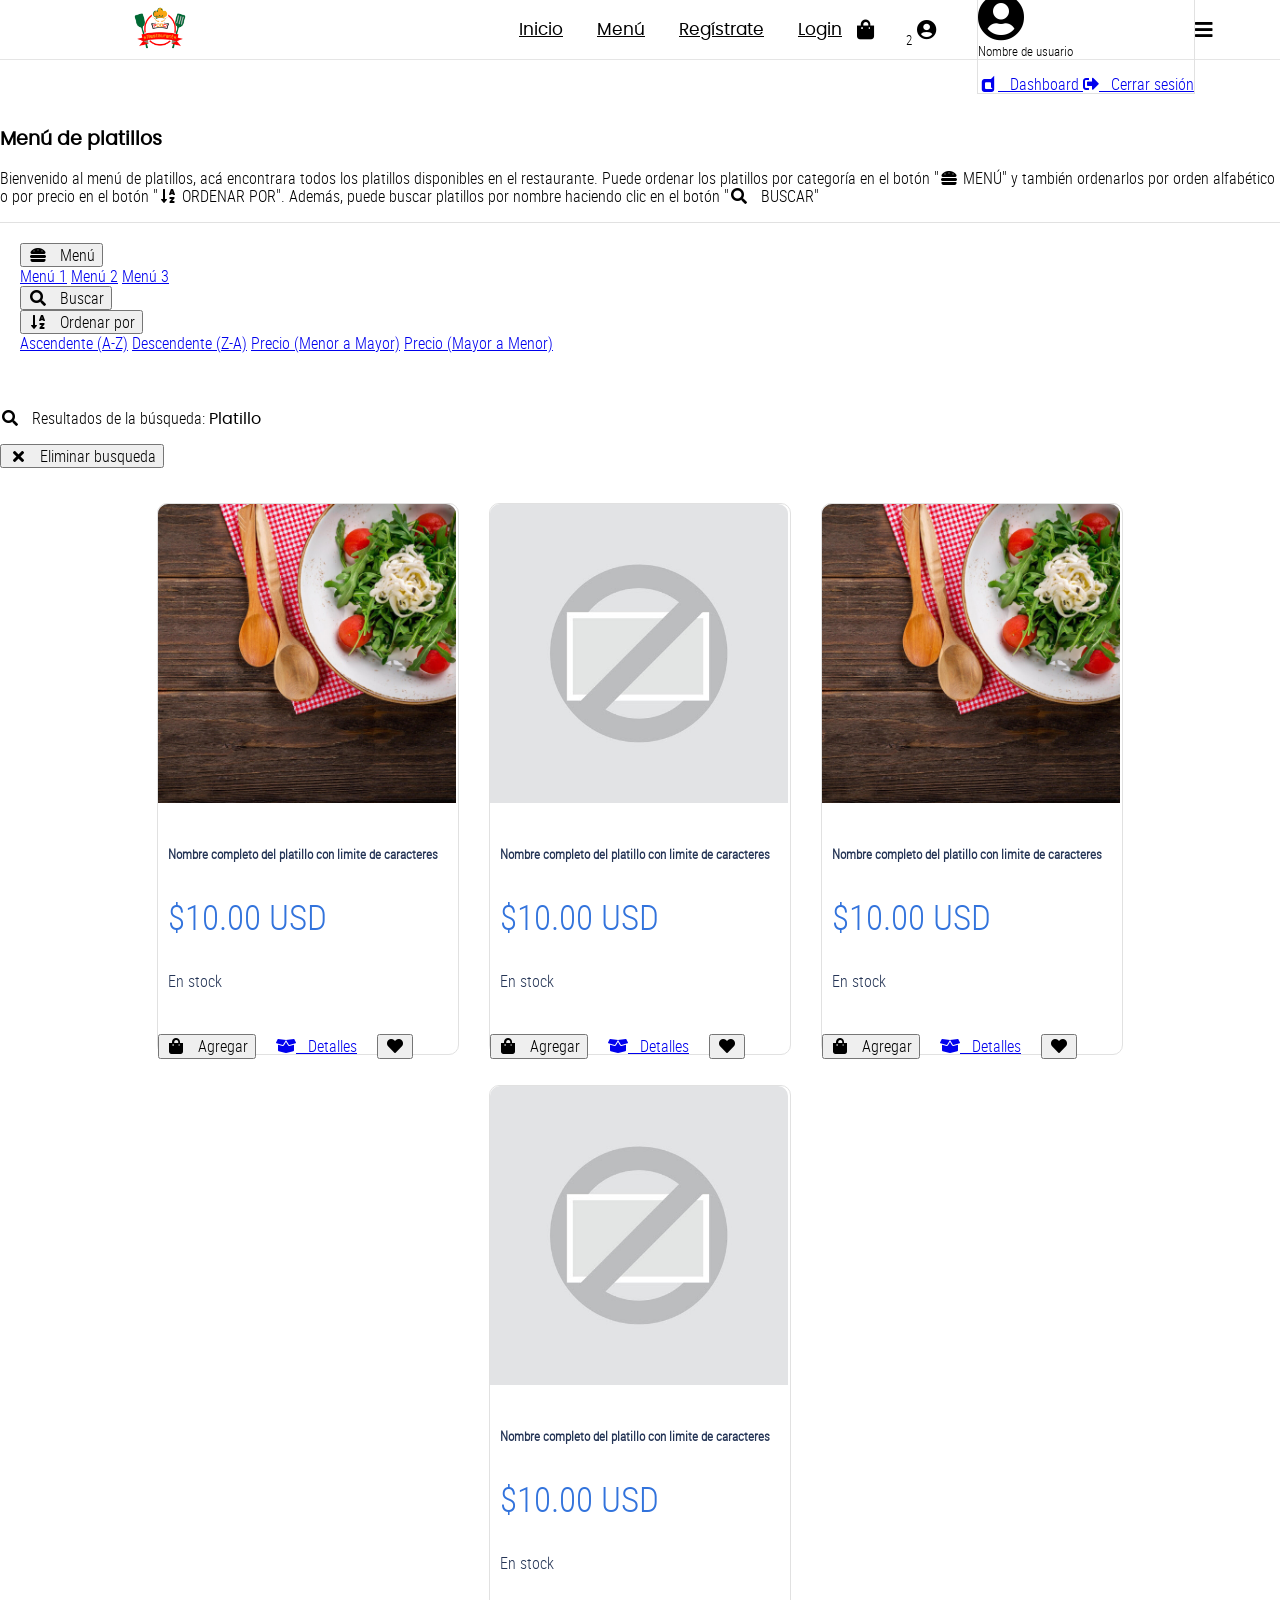
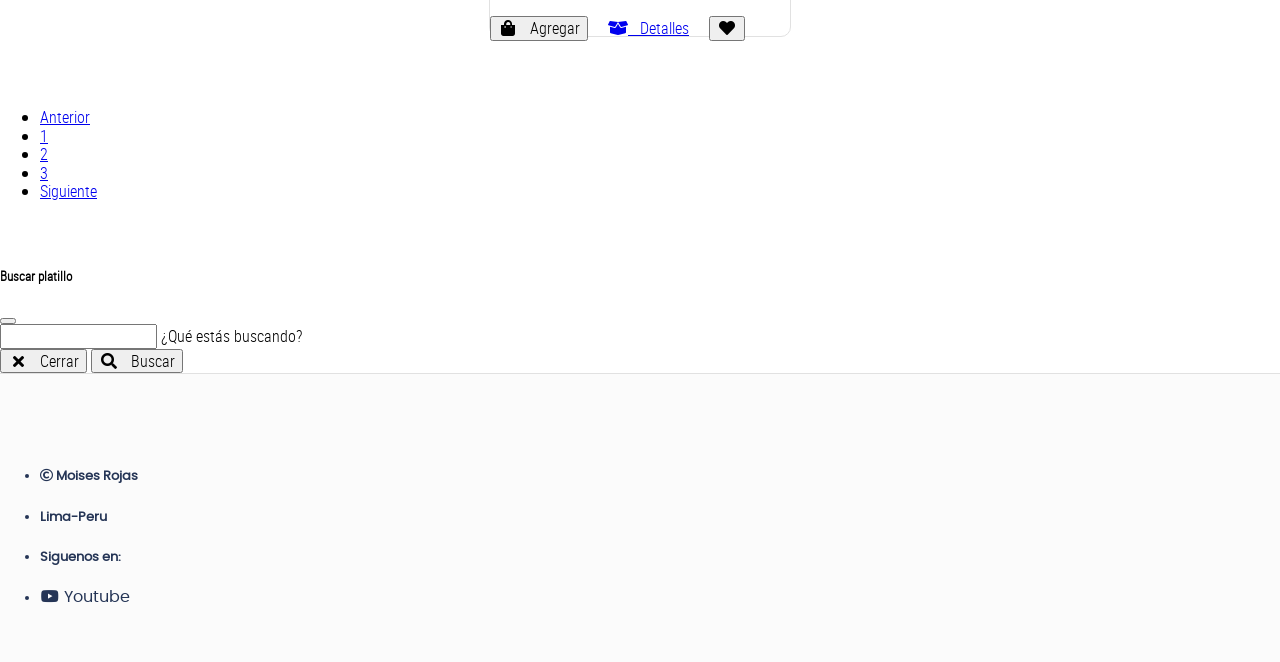
<file: OneDrive/Documentos/lbs hecho/restaurante-rojas-main/restaurante-rojas/menu.html>
<!DOCTYPE html>
<html lang="es">
<head>
	<meta charset="UTF-8">
	<meta name="viewport" content="width=device-width, user-scalable=no, initial-scale=1.0, maximum-scale=1.0, minimum-scale=1.0">
	<title>Restaurant</title>

	<!-- Normalize V8.0.1 -->
	<link rel="stylesheet" href="css/normalize.css">

	<!-- MDBootstrap V5 -->
	<link rel="stylesheet" href="css/mdb.min.css.map">

	<!-- Font Awesome V5.15.1 -->
	<link rel="stylesheet" href="css/all.css">

	<!-- Sweet Alert V10.13.0 -->
	<script src="js/sweetalert2.js" ></script>

	<!-- General Styles -->
	<link rel="stylesheet" href="css/style.css">

</head>
<body id="main-body">

	<!-- Header -->
	<header class="header full-box bg-white">
	    <div class="header-brand full-box">
	        <a href="index.html">
	            <img src="assets/img/logo.png" alt="Designlopers" class="img-fluid">
	        </a>
	    </div>

	    <div class="header-options full-box">
	        <nav class="header-navbar full-box poppins-regular font-weight-bold scroll" onclick="show_menu_mobile()" >
	            <ul class="list-unstyled full-box" >
	                <li>
	                    <a href="index.html" >Inicio</a>
	                </li>
	                <li>
	                    <a href="menu.html" >Menú</a>
	                </li>
	                <li>
	                    <a href="registration.html" >Regístrate</a>
	                </li>
	                <li>
	                    <a href="signin.html" >Login</a>
	                </li>
	            </ul>
	        </nav>
	        <a href="bag.html" class="header-button full-box text-center" title="Carrito" >
	            <i class="fas fa-shopping-bag"></i>
	            <span class="badge bg-primary rounded-pill bag-count" >2</span>
	        </a>

	        <div class="header-button full-box text-center" id="userMenu" data-mdb-toggle="dropdown" aria-haspopup="true" aria-expanded="false" title="Nombre de usuario" >
	            <i class="fas fa-user-circle"></i>
	        </div>
	        <div class="dropdown-menu div-bordered popup-login" aria-labelledby="userMenu">
	            <p class="text-center" style="padding-top: 10px;">
	                <i class="fas fa-user-circle fa-3x"></i><br>
	                <small>Nombre de usuario</small>
	            </p>
	            <a class="dropdown-item" href="javascript:void(0);">
	                <i class="fab fa-dashcube fa-fw"></i> &nbsp; Dashboard
	            </a>
	            <a class="dropdown-item" href="javascript:void(0);">
	                <i class="fas fa-sign-out-alt"></i> &nbsp; Cerrar sesión
	            </a>
	        </div>

	        <a href="javascript:void(0);" class="header-button full-box text-center d-lg-none" title="Menú" onclick="show_menu_mobile()" >
	            <i class="fas fa-bars"></i>
	        </a>
	    </div>
	</header>


	<!-- Content -->
	<div class="container container-web-page">
	    <h3 class="font-weight-bold poppins-regular text-uppercase">Menú de platillos</h3>
	    <p class="text-justify">Bienvenido al menú de platillos, acá encontrara todos los platillos disponibles en el restaurante. Puede ordenar los platillos por categoría en el botón "<i class="fas fa-hamburger fa-fw"></i> MENÚ" y también ordenarlos por orden alfabético o por precio en el botón "<i class="fas fa-sort-alpha-down fa-fw"></i> ORDENAR POR". Además, puede buscar platillos por nombre haciendo clic en el botón "<i class="fas fa-search fa-fw"></i> &nbsp; BUSCAR"</p>

	    <div class="container-fluid" style="border-top: 1px solid #E1E1E1; padding: 20px; 0">
	        <div class="row align-items-center">
	            <div class="col-12 col-sm-4 text-center text-sm-start">
	                <div class="dropdown">
	                    <button class="btn btn-link dropdown-toggle" type="button" id="categorySubMenu" data-mdb-toggle="dropdown" aria-haspopup="true" aria-expanded="false">
	                        <i class="fas fa-hamburger fa-fw"></i> &nbsp; Menú
	                    </button>
	                    <div class="dropdown-menu" aria-labelledby="categorySubMenu">
	                        <a class="dropdown-item" href="#">Menú 1</a>
	                        <a class="dropdown-item" href="#">Menú 2</a>
	                        <a class="dropdown-item" href="#">Menú 3</a>
	                    </div>
	                </div>
	            </div>
	            <div class="col-12 col-sm-4 text-center">
	                <button type="button" class="btn btn-link" data-mdb-toggle="modal" data-mdb-target="#saucerModal">
	                    <i class="fas fa-search fa-fw"></i> &nbsp; Buscar
	                </button>
	            </div>
	            <div class="col-12 col-sm-4 text-center text-sm-end">
	                <div class="dropdown">
	                    <button class="btn btn-link dropdown-toggle" type="button" id="OrderSubMenu" data-mdb-toggle="dropdown" aria-haspopup="true" aria-expanded="false">
	                        <i class="fas fa-sort-alpha-down fa-fw"></i> &nbsp; Ordenar por
	                    </button>
	                    <div class="dropdown-menu" aria-labelledby="OrderSubMenu">
	                        <a class="dropdown-item" href="#">Ascendente (A-Z)</a>
	                        <a class="dropdown-item" href="#">Descendente (Z-A)</a>
	                        <a class="dropdown-item" href="#">Precio (Menor a Mayor)</a>
	                        <a class="dropdown-item" href="#">Precio (Mayor a Menor)</a>
	                    </div>
	                </div>
	            </div>
	        </div>
	    </div>


	    <div class="container-fluid" style="padding: 20px 0;">
	        <div class="row">
	            <div class="col-12 col-md-8">
	                <p class="text-left lead"><i class="fas fa-search fa-fw"></i> &nbsp; Resultados de la búsqueda: <span class="font-weight-bold poppins-regular text-uppercase">Platillo</span></p>
	            </div>
	            <div class="col-12 col-md-4">
	                <button type="button" class="btn btn-danger">
	                    <i class="fas fa-times fa-fw"></i> &nbsp; Eliminar busqueda
	                </button>
	            </div>
	        </div>
	    </div>


	    <div class="container-cards full-box" style="padding-bottom: 40px;">

	      <div class="card-product div-bordered bg-white shadow-2">
	          <figure class="card-product-img">
	              <img class="img-fluid" src="./assets/platillos/platillo.jpg" alt="nombre_platillo">
	          </figure>
	          <div class="card-product-body">
	              <div class="card-product-content">
	                  <h5 class="text-center fw-bolder">Nombre completo del platillo con limite de caracteres</h5>
	                  <p class="card-product-price text-center fw-bolder">$10.00 USD</p>
	                  <span class="full-box text-center text-muted" style="display: block;">En stock</span>
	              </div>
	              <div class="text-center card-product-options" style="padding: 10px 0;">
	                  <button type="button" class="btn btn-link btn-sm btn-rounded text-success" ><i class="fas fa-shopping-bag fa-fw"></i> &nbsp; Agregar</button>
	                  &nbsp; &nbsp;
	                  <a href="details.html" class="btn btn-link btn-sm btn-rounded" ><i class="fas fa-box-open fa-fw"></i> &nbsp; Detalles</a>
	                  &nbsp; &nbsp;
	                  <button type="button" class="btn btn-link btn-sm btn-rounded" ><i class="fas fa-heart fa-fw"></i></button>
	              </div>
	          </div>
	      </div>

	      <div class="card-product div-bordered bg-white shadow-2">
	          <figure class="card-product-img">
	              <img class="img-fluid" src="assets/img/img_not_found.jpg" alt="nombre_platillo">
	          </figure>
	          <div class="card-product-body">
	              <div class="card-product-content">
	                  <h5 class="text-center fw-bolder">Nombre completo del platillo con limite de caracteres</h5>
	                  <p class="card-product-price text-center fw-bolder">$10.00 USD</p>
	                  <span class="full-box text-center text-muted" style="display: block;">En stock</span>
	              </div>
	              <div class="text-center card-product-options" style="padding: 10px 0;">
	                  <button type="button" class="btn btn-link btn-sm btn-rounded text-success" ><i class="fas fa-shopping-bag fa-fw"></i> &nbsp; Agregar</button>
	                  &nbsp; &nbsp;
	                  <a href="details.html" class="btn btn-link btn-sm btn-rounded" ><i class="fas fa-box-open fa-fw"></i> &nbsp; Detalles</a>
	                  &nbsp; &nbsp;
	                  <button type="button" class="btn btn-link btn-sm btn-rounded text-muted" ><i class="fas fa-heart fa-fw"></i></button>
	              </div>
	          </div>
	      </div>

	      <div class="card-product div-bordered bg-white shadow-2">
	          <figure class="card-product-img">
	              <img class="img-fluid" src="./assets/platillos/platillo.jpg" alt="nombre_platillo">
	          </figure>
	          <div class="card-product-body">
	              <div class="card-product-content">
	                  <h5 class="text-center fw-bolder">Nombre completo del platillo con limite de caracteres</h5>
	                  <p class="card-product-price text-center fw-bolder">$10.00 USD</p>
	                  <span class="full-box text-center text-muted" style="display: block;">En stock</span>
	              </div>
	              <div class="text-center card-product-options" style="padding: 10px 0;">
	                  <button type="button" class="btn btn-link btn-sm btn-rounded text-success" ><i class="fas fa-shopping-bag fa-fw"></i> &nbsp; Agregar</button>
	                  &nbsp; &nbsp;
	                  <a href="details.html" class="btn btn-link btn-sm btn-rounded" ><i class="fas fa-box-open fa-fw"></i> &nbsp; Detalles</a>
	                  &nbsp; &nbsp;
	                  <button type="button" class="btn btn-link btn-sm btn-rounded" ><i class="fas fa-heart fa-fw"></i></button>
	              </div>
	          </div>
	      </div>

	      <div class="card-product div-bordered bg-white shadow-2">
	          <figure class="card-product-img">
	              <img class="img-fluid" src="./assets/img/img_not_found.jpg" alt="nombre_platillo">
	          </figure>
	          <div class="card-product-body">
	              <div class="card-product-content">
	                  <h5 class="text-center fw-bolder">Nombre completo del platillo con limite de caracteres</h5>
	                  <p class="card-product-price text-center fw-bolder">$10.00 USD</p>
	                  <span class="full-box text-center text-muted" style="display: block;">En stock</span>
	              </div>
	              <div class="text-center card-product-options" style="padding: 10px 0;">
	                  <button type="button" class="btn btn-link btn-sm btn-rounded text-success" ><i class="fas fa-shopping-bag fa-fw"></i> &nbsp; Agregar</button>
	                  &nbsp; &nbsp;
	                  <a href="details.html" class="btn btn-link btn-sm btn-rounded" ><i class="fas fa-box-open fa-fw"></i> &nbsp; Detalles</a>
	                  &nbsp; &nbsp;
	                  <button type="button" class="btn btn-link btn-sm btn-rounded text-muted" ><i class="fas fa-heart fa-fw"></i></button>
	              </div>
	          </div>
	      </div>

	    </div>




	    <nav aria-label="Page navigation example">
	        <ul class="pagination justify-content-center">
	            <li class="page-item">
	                <a class="page-link" href="#">Anterior</a>
	            </li>
	            <li class="page-item">
	                <a class="page-link" href="#">1</a>
	            </li>
	            <li class="page-item active">
	                <a class="page-link" href="#">2</a>
	            </li>
	            <li class="page-item">
	                <a class="page-link" href="#">3</a>
	            </li>
	            <li class="page-item">
	                <a class="page-link" href="#">Siguiente</a>
	            </li>
	        </ul>
	    </nav>

	</div>

	<!-- Modal -->
	<div class="modal fade" id="saucerModal" tabindex="-1" aria-hidden="true" aria-labelledby="saucerModalLabel" aria-hidden="true">
	    <div class="modal-dialog" role="document">
	        <div class="modal-content">
	            <div class="modal-header">
	                <h5 class="modal-title" id="saucerModalLabel">Buscar platillo</h5>
	                <button type="button" class="btn-close" data-mdb-dismiss="modal" aria-label="Close"></button>
	            </div>
	            <div class="modal-body">
	                <div class="form-outline mb-4">
	                    <input type="text" pattern="[a-zA-ZáéíóúÁÉÍÓÚñÑ ]{4,25}" class="form-control" name="buscar_platillo" id="buscar_platillo" maxlength="25">
	                    <label for="buscar_platillo" class="form-label">¿Qué estás buscando?</label>
	                </div>
	            </div>
	            <div class="modal-footer">
	                <button type="button" class="btn btn-danger" data-mdb-dismiss="modal"><i class="fas fa-times fa-fw"></i> &nbsp; Cerrar</button>
	                <button type="button" class="btn btn-info"><i class="fas fa-search fa-fw"></i> &nbsp; Buscar</button>
	            </div>
	        </div>
	    </div>
	</div>


	<!-- Footer -->
	<footer class="footer">
	    <div class="container">
	        <div class="row">
	            <div class="col-12 col-md-4">
	                <ul class="list-unstyled" >
	                    <li><h5 class="font-weight-bold" ><i class="far fa-copyright"></i> Moises Rojas</h5></li>
	                </ul>
	            </div>
	            <div class="col-12 col-md-4">
	                <ul class="list-unstyled" >
	                    <li><h5 class="font-weight-bold" >Lima-Peru</h5></li>
	                </ul>
	            </div>
	            <div class="col-12 col-md-4">
	                <ul class="list-unstyled" >
	                    <li><h5 class="font-weight-bold" >Siguenos en:</h5> </li>
	                    <li>
	                        <a href="https://www.youtube.com/@JoshuaRojas-ue5mb" class="footer-link" target="_blank" >
	                            <i class="fab fa-youtube fa-fw"></i>
	                                Youtube
	                        </a>
	                    </li>
	                </ul>
	            </div>
	        </div>
	    </div>
	</footer>

	
	<!-- MDBootstrap V5 -->
	<script src="./js/mdb.min.js" ></script>

	<!-- General scripts -->
	<script src="./js/main.js" ></script>
</body>
</html>
</file>
<file: restaurante-rojas/css/style.css>
@font-face{
    font-family: 'roboto_medium_regular';
    src: url('../webfonts/roboto-medium-webfont.woff2') format('woff2'),
         url('../webfonts/roboto-medium-webfont.woff') format('woff');
    font-weight: normal;
    font-style: normal;

}

@font-face{
    font-family: 'roboto_condensed_light';
    src: url('../webfonts/robotocondensed-light-webfont.woff2') format('woff2'),
         url('../webfonts/robotocondensed-light-webfont.woff') format('woff'),
         url('../webfonts/robotocondensed-light-webfont.ttf') format('truetype');
    font-weight: normal;
    font-style: normal;
}

@font-face{
    font-family: 'roboto_condensed_regular';
    src: url('../webfonts/robotocondensed-regular-webfont.woff2') format('woff2'),
         url('../webfonts/robotocondensed-regular-webfont.woff') format('woff');
    font-weight: normal;
    font-style: normal;

}

@font-face{
	font-family: 'poppinsregular';
	src: url('../webfonts/popins/poppins-regular-webfont.eot');
	src: url('../webfonts/popins/poppins-regular-webfont.woff2') format('woff2'),
		 url('../webfonts/popins/poppins-regular-webfont.woff') format('woff'),
		 url('../webfonts/popins/poppins-regular-webfont.ttf') format('truetype');
	font-weight: normal;
	font-style: normal;
}

:root{
	--color-one: #F5F5F5;
	--color-two: #24292E;
	--color-three: #EC5252;

	--form-color: #14111A;

	--accent-color: #253556;
	--border-color: #D8D8D8;
	
	--header-height: 60px;
}

body,html{
	font-family: 'roboto_condensed_light';
	width: 100%;
	height: 100%;
	background-color: #FFF;
	color: var(--bs-black);
	font-size: 16px;
}

.full-box{
	margin: 0;
	padding: 0;
	box-sizing: border-box;
	width: 100%;
}

.div-bordered{
	border: 1px solid #E1E1E1;
}
/*----------  Text Styles  ----------*/
.roboto-medium{
	font-family: 'roboto_medium_regular';
}
.roboto-condensed-light{
	font-family: 'roboto_condensed_light';
}
.roboto-condensed-regular{
	font-family: 'roboto_condensed_regular';
}
.poppins-regular{
	font-family: 'poppinsregular';
}

/*=========== barra de navegación (web) ===========*/
.header,
.header-brand,
.header-options,
.header-navbar,
.header-button{
	height: var(--header-height);
	transition: all .2s ease-in-out;
	box-sizing: border-box;
	padding: 0;
	margin: 0;
}
.header{
	border-bottom: 1px solid rgba(0, 0, 0, .1);
	position: relative;
	color: var(--text-color);
	display: flex;
}
.header-brand{
	width: 25%;
	display: flex;
	justify-content: center;
	align-items: center;
}
.header-brand img{
	max-width: calc(var(--header-height) - 8px);
}
.header-options{
	width: 75%;
	padding-right: 25px;
	display: flex;
	align-items: center;
	justify-content: flex-end;
}
.header-navbar{
	width: auto;
	padding-top: 0;
	margin-top: 0;
}
.header-navbar ul,
.header-navbar ul li,
.header-navbar ul li a{
	width: auto;
	padding-top: 0;
	margin-top: 0;
}
.header-navbar > ul > li,
.header-navbar > ul > li > a,
.header-button,
.header-button > i{
	display: inline-block;
	height: var(--header-height);
	line-height: var(--header-height);
	transition: all .2s ease-in-out;
	position: relative;
}
.header-button > i{
	cursor: pointer;
	width: 100%;
}
.header-navbar > ul > li > a{
	padding: 0 15px;
	font-size: calc(var(--header-height) / 3.5);
}
.header-navbar > ul > li > a,
.header-button{
	color: var(--text-color);
}
.header-navbar > ul > li > a:hover,
.header-button:hover{
	text-decoration: none;
	color: var(--link-hover);
}
.header-button{
	width: var(--header-height);
	padding: 0;
	margin: 0;
	font-size: calc(var(--header-height) / 3);
}
.bag-count{
	position: absolute;
	top: calc(var(--header-height) - (var(--header-height) / 1.2));
	right: 5px;
	font-size: 13px;
}
.popup-login{
	inset: 9px auto auto 0px !important;
	z-index: 99999;
}
.popup-login::after,
.popup-login::before{
	bottom: 100%;
	right: 20px;
	border: solid transparent;
	content: " ";
	height: 0;
	width: 0;
	position: absolute;
	pointer-events: none;
}
.popup-login::after{
	border-color: rgba(136, 183, 213, 0);
	border-bottom-color: #fff;
	border-width: 8px;
	margin-right: 0px;
}
.popup-login::before{
	border-color: rgba(194, 225, 245, 0);
	border-bottom-color: #ccc;
	border-width: 9px;
	margin-right: -1px;
}

/*Estilos del banner*/
.banner{
	height: calc(100vh - var(--header-height));	
	position: relative;
	background-position: center;
	background-image: url('../assets/img/banner_1.jpg');
	background-size: cover;
	animation: banner 15s infinite linear;
}
.banner-body{
	position: relative;
	display: flex;
	justify-content: center;
	align-items: center;
	flex-direction: column;
	height: 100%;
	color: #FFF;
	font-family: 'poppinsregular';
	text-align: center;
}
.banner::before{
	content    : "";
	background : #000000; 
	position   : absolute;
	width      : 100%;
	height     : 100%;
	opacity    : 0.4; 
}
@keyframes banner{
	0%{
		background-image: url('../assets/img/banner_1.jpg');
	}
	33%{
		background-image: url('../assets/img/banner_1.jpg');
	}


	34%{
		background-image: url('../assets/img/banner_2.jpg');
	}
	66%{
		background-image: url('../assets/img/banner_2.jpg');
	}


	67%{
		background-image: url('../assets/img/banner_3.jpg');
	}
	100%{
		background-image: url('../assets/img/banner_3.jpg');
	}

}

/* Footer */
.footer{
	border-top: 1px solid #E1E1E1;
	padding: 70px 0 40px 0;
	font-family: 'poppinsregular', sans-serif;
	background-color: rgb(251, 251, 251);
	color: var(--accent-color);
}
.footer-link{
	text-decoration: none !important;
	color: var(--accent-color);
} 
.footer-link:hover{
	color: var(--accent-color);
}

/* estilos de contenedores web */
.container-web-page{
	padding-top: 50px;
	padding-bottom: 30px;
}


/* estilos cards*/
.container-cards{
	display: flex;
	flex-direction: row;
	flex-wrap: wrap;
	justify-content: center;
}
.card-product{
	width: 300px;
	height: auto;
	margin: 15px;
	position: relative;
	border-radius: 10px;
	color: var(--accent-color);
}
.card-product-img,
.card-product-body{
	position: relative;
	width: 298px;
}
.card-product-img{
	height: 300px;
	overflow: hidden;
	border-radius: 10px 10px 0 0;
	margin: 0;
	padding: 0;
}
.card-product-img img{
	width: 100%;
	height: calc(100% - 1px);
}
.card-product-body{
	border-radius: 0 0 10px 10px;
	height: 250px;
}
.card-product-price{
	font-size: 35px;
	color: #3273dc;
}
.card-product-content{
	height: 200px;
	padding: 20px 10px 0 10px;
	overflow: hidden;
}
.card-product-content:hover{
	overflow: auto;
}
.card-product-options{
	height: 50px;
}

/* estilos carrito de compras */
.container-cart{
	min-height: calc(100vh - var(--header-height));
	padding-bottom: 30px;
}
.bag-item > figure,
.bag-item > div{
	display: inline-block;
}

.bag-item > figure{
	width: 90px;
	height: 90px;
}
.bag-item > div{
	width: calc(100% - 94px);
}
.bag-details .list-group-item{
	border-color:transparent;
	color: var(--accent-color);
}

/* estilos detalles de platillo */
.galery-details figure{
	width: 100px;
	height: 100px;
	margin: 15px;
	display: inline-block;
}
.galery-details figure a,
.galery-details figure img{
	width: 100%;
	height: 100%;
}

/* estilos login cliente */
.container-signin{
	display: flex;
	justify-content: center;
	align-items: center;
	flex-direction: column;
	width: 100%;
	height: calc(100vh - var(--header-height));
}
.login-content{
	width: 95%;
	max-width: 320px;
	height: auto;
	background-color: #FFF;
	padding: 15px;
	color: #333;
	border-radius: 5px;
}
.login-icon{
	max-width: 125px;
	margin: 0 auto;
	display: block;
	box-shadow: 0 0 1px 3px #1266F1;
	border-radius: 100%;
}


@media (max-width: 576px){
	.container-cards{
		flex-direction: column;
		align-items: center;
	}
	.container-web-page{
		padding-top: 35px
	}
}

@media (max-width: 767px){
	.bag-item > figure,
	.bag-item > div{
		display: block;
	}
	.bag-item > figure{
		width: 80%;
		height: auto;
		margin: 0 auto;
		margin-bottom: 20px;
	}
	.bag-item > div{
		width: 100%;
	}
}

@media (min-width: 1410px){
	.card-product{
		width: 575px;
		height: 250px;
	}
	.card-product-img,
	.card-product-body{
		position: absolute;
		top: 0;
	}
	.card-product-img{
		width: 240px;
		height: 250px;
		left: 0;
		border-radius: 10px 0 0 10px;
	}
	.card-product-body{
		width: 333px;
		border-radius: 0 10px 10px 0;
		right: 0;
	}
}

@media (max-width: 991px){
	.tittle-details{
		padding-top: 50px;
	}
	/* header */
	.header-brand,
	.header-options{
		width: 50%;
	}
	.header-brand{
		justify-content: flex-end;
	}
	.header-navbar{
		position: absolute;
		top: var(--header-height);
		right: 0;
		width: 100vw;
		height: calc(100vh - var(--header-height));
		overflow: hidden;
		z-index: 9999;
		background-color: rgba(0,0,0,.4);
		opacity: 0;
		pointer-events: none;
	}
	.header-navbar.active{
		overflow: auto;
		opacity: 1;
		pointer-events: inherit;
	}
	.header-navbar ul{
		min-height: 100%;
		height: auto;
		width: 300px;
		transition: all .2s ease-in-out;
		position: absolute;
		top: 0;
		right: 0;
		transform: translateX(300px);
		background-color: #fff;
	}
	.header-navbar.active ul{
		transform: translateX(0);
	}
	.header-navbar ul li,
	.header-navbar ul li a{
		display: block;
		width: 100%;
		text-align: center;
	}
	#main-body.blocked{
		overflow: hidden;
	}
}
</file>
<file: OneDrive/Documentos/CODE/-sistema-calificaciones-js-main/styles.css>
/* Estilos generales */
body {
    font-family: 'Segoe UI', Tahoma, Geneva, Verdana, sans-serif;
    background-color: #f5f7fb;
    margin: 0;
    padding: 0;
    display: flex;
    justify-content: center;
    align-items: center;
    height: 100vh;
    color: #333;
  }
  
  .container {
    width: 90%;
    max-width: 1000px;
    background-color: #ffffff;
    padding: 30px;
    border-radius: 10px;
    box-shadow: 0 12px 24px rgba(0, 0, 0, 0.1);
    display: flex;
    flex-direction: column;
  }
  
  h1 {
    text-align: center;
    color: #2c3e50;
    font-size: 2.5em;
    margin-bottom: 30px;
    font-weight: bold;
  }
  
  /* Formulario */
  .form-container, .search-container {
    display: flex;
    justify-content: space-between;
    gap: 15px;
    margin-bottom: 30px;
  }
  
  input {
    padding: 12px;
    font-size: 1em;
    border: 1px solid #ddd;
    border-radius: 6px;
    width: 48%;
    box-sizing: border-box;
    transition: all 0.3s ease-in-out;
  }
  
  input:focus {
    border-color: #007BFF;
    outline: none;
  }
  
  button {
    padding: 12px 20px;
    font-size: 1em;
    background-color: #007BFF;
    color: white;
    border: none;
    border-radius: 6px;
    cursor: pointer;
    transition: all 0.3s ease-in-out;
    width: 48%;
  }
  
  button:hover {
    background-color: #0056b3;
    transform: translateY(-2px);
  }
  
  button:active {
    transform: translateY(0);
  }
  
  /* Tabla */
  table {
    width: 100%;
    border-collapse: collapse;
    margin-bottom: 30px;
  }
  
  th, td {
    padding: 12px;
    text-align: center;
    border: 1px solid #ddd;
    font-size: 1.1em;
    color: #333;
  }
  
  th {
    background-color: #007BFF;
    color: white;
    font-weight: bold;
  }
  
  tr:hover {
    background-color: #f2f2f2;
    cursor: pointer;
  }
  
  /* Rango de estudiantes */
  #rangos {
    margin-top: 20px;
    padding: 15px;
    background-color: #f8f8f8;
    border-radius: 8px;
    border: 1px solid #ddd;
    box-shadow: 0 4px 12px rgba(0, 0, 0, 0.05);
  }
  
  #rangos p {
    font-size: 1.1em;
    margin-bottom: 10px;
    color: #555;
    line-height: 1.5;
  }
  
  #rangos p:last-child {
    margin-bottom: 0;
  }
  
  .search-container input {
    font-size: 1.1em;
    padding: 12px;
    width: 70%;
  }
  
  .search-container button {
    width: 28%;
  }
  
  /* Estilos responsivos */
  @media (max-width: 768px) {
    .form-container, .search-container {
      flex-direction: column;
      align-items: stretch;
    }
  
    input, button {
      width: 100%;
    }
  }
</file>
<file: OneDrive/Documentos/lbs hecho/restaurante-rojas-main/restaurante-rojas/css/style.css>
@font-face{
    font-family: 'roboto_medium_regular';
    src: url('../webfonts/roboto-medium-webfont.woff2') format('woff2'),
         url('../webfonts/roboto-medium-webfont.woff') format('woff');
    font-weight: normal;
    font-style: normal;

}

@font-face{
    font-family: 'roboto_condensed_light';
    src: url('../webfonts/robotocondensed-light-webfont.woff2') format('woff2'),
         url('../webfonts/robotocondensed-light-webfont.woff') format('woff'),
         url('../webfonts/robotocondensed-light-webfont.ttf') format('truetype');
    font-weight: normal;
    font-style: normal;
}

@font-face{
    font-family: 'roboto_condensed_regular';
    src: url('../webfonts/robotocondensed-regular-webfont.woff2') format('woff2'),
         url('../webfonts/robotocondensed-regular-webfont.woff') format('woff');
    font-weight: normal;
    font-style: normal;

}

@font-face{
	font-family: 'poppinsregular';
	src: url('../webfonts/popins/poppins-regular-webfont.eot');
	src: url('../webfonts/popins/poppins-regular-webfont.woff2') format('woff2'),
		 url('../webfonts/popins/poppins-regular-webfont.woff') format('woff'),
		 url('../webfonts/popins/poppins-regular-webfont.ttf') format('truetype');
	font-weight: normal;
	font-style: normal;
}

:root{
	--color-one: #F5F5F5;
	--color-two: #24292E;
	--color-three: #EC5252;

	--form-color: #14111A;

	--accent-color: #253556;
	--border-color: #D8D8D8;
	
	--header-height: 60px;
}

body,html{
	font-family: 'roboto_condensed_light';
	width: 100%;
	height: 100%;
	background-color: #FFF;
	color: var(--bs-black);
	font-size: 16px;
}

.full-box{
	margin: 0;
	padding: 0;
	box-sizing: border-box;
	width: 100%;
}

.div-bordered{
	border: 1px solid #E1E1E1;
}
/*----------  Text Styles  ----------*/
.roboto-medium{
	font-family: 'roboto_medium_regular';
}
.roboto-condensed-light{
	font-family: 'roboto_condensed_light';
}
.roboto-condensed-regular{
	font-family: 'roboto_condensed_regular';
}
.poppins-regular{
	font-family: 'poppinsregular';
}

/*=========== barra de navegación (web) ===========*/
.header,
.header-brand,
.header-options,
.header-navbar,
.header-button{
	height: var(--header-height);
	transition: all .2s ease-in-out;
	box-sizing: border-box;
	padding: 0;
	margin: 0;
}
.header{
	border-bottom: 1px solid rgba(0, 0, 0, .1);
	position: relative;
	color: var(--text-color);
	display: flex;
}
.header-brand{
	width: 25%;
	display: flex;
	justify-content: center;
	align-items: center;
}
.header-brand img{
	max-width: calc(var(--header-height) - 8px);
}
.header-options{
	width: 75%;
	padding-right: 25px;
	display: flex;
	align-items: center;
	justify-content: flex-end;
}
.header-navbar{
	width: auto;
	padding-top: 0;
	margin-top: 0;
}
.header-navbar ul,
.header-navbar ul li,
.header-navbar ul li a{
	width: auto;
	padding-top: 0;
	margin-top: 0;
}
.header-navbar > ul > li,
.header-navbar > ul > li > a,
.header-button,
.header-button > i{
	display: inline-block;
	height: var(--header-height);
	line-height: var(--header-height);
	transition: all .2s ease-in-out;
	position: relative;
}
.header-button > i{
	cursor: pointer;
	width: 100%;
}
.header-navbar > ul > li > a{
	padding: 0 15px;
	font-size: calc(var(--header-height) / 3.5);
}
.header-navbar > ul > li > a,
.header-button{
	color: var(--text-color);
}
.header-navbar > ul > li > a:hover,
.header-button:hover{
	text-decoration: none;
	color: var(--link-hover);
}
.header-button{
	width: var(--header-height);
	padding: 0;
	margin: 0;
	font-size: calc(var(--header-height) / 3);
}
.bag-count{
	position: absolute;
	top: calc(var(--header-height) - (var(--header-height) / 1.2));
	right: 5px;
	font-size: 13px;
}
.popup-login{
	inset: 9px auto auto 0px !important;
	z-index: 99999;
}
.popup-login::after,
.popup-login::before{
	bottom: 100%;
	right: 20px;
	border: solid transparent;
	content: " ";
	height: 0;
	width: 0;
	position: absolute;
	pointer-events: none;
}
.popup-login::after{
	border-color: rgba(136, 183, 213, 0);
	border-bottom-color: #fff;
	border-width: 8px;
	margin-right: 0px;
}
.popup-login::before{
	border-color: rgba(194, 225, 245, 0);
	border-bottom-color: #ccc;
	border-width: 9px;
	margin-right: -1px;
}

/*Estilos del banner*/
.banner{
	height: calc(100vh - var(--header-height));	
	position: relative;
	background-position: center;
	background-image: url('../assets/img/banner_1.jpg');
	background-size: cover;
	animation: banner 15s infinite linear;
}
.banner-body{
	position: relative;
	display: flex;
	justify-content: center;
	align-items: center;
	flex-direction: column;
	height: 100%;
	color: #FFF;
	font-family: 'poppinsregular';
	text-align: center;
}
.banner::before{
	content    : "";
	background : #000000; 
	position   : absolute;
	width      : 100%;
	height     : 100%;
	opacity    : 0.4; 
}
@keyframes banner{
	0%{
		background-image: url('../assets/img/banner_1.jpg');
	}
	33%{
		background-image: url('../assets/img/banner_1.jpg');
	}


	34%{
		background-image: url('../assets/img/banner_2.jpg');
	}
	66%{
		background-image: url('../assets/img/banner_2.jpg');
	}


	67%{
		background-image: url('../assets/img/banner_3.jpg');
	}
	100%{
		background-image: url('../assets/img/banner_3.jpg');
	}

}

/* Footer */
.footer{
	border-top: 1px solid #E1E1E1;
	padding: 70px 0 40px 0;
	font-family: 'poppinsregular', sans-serif;
	background-color: rgb(251, 251, 251);
	color: var(--accent-color);
}
.footer-link{
	text-decoration: none !important;
	color: var(--accent-color);
} 
.footer-link:hover{
	color: var(--accent-color);
}

/* estilos de contenedores web */
.container-web-page{
	padding-top: 50px;
	padding-bottom: 30px;
}


/* estilos cards*/
.container-cards{
	display: flex;
	flex-direction: row;
	flex-wrap: wrap;
	justify-content: center;
}
.card-product{
	width: 300px;
	height: auto;
	margin: 15px;
	position: relative;
	border-radius: 10px;
	color: var(--accent-color);
}
.card-product-img,
.card-product-body{
	position: relative;
	width: 298px;
}
.card-product-img{
	height: 300px;
	overflow: hidden;
	border-radius: 10px 10px 0 0;
	margin: 0;
	padding: 0;
}
.card-product-img img{
	width: 100%;
	height: calc(100% - 1px);
}
.card-product-body{
	border-radius: 0 0 10px 10px;
	height: 250px;
}
.card-product-price{
	font-size: 35px;
	color: #3273dc;
}
.card-product-content{
	height: 200px;
	padding: 20px 10px 0 10px;
	overflow: hidden;
}
.card-product-content:hover{
	overflow: auto;
}
.card-product-options{
	height: 50px;
}

/* estilos carrito de compras */
.container-cart{
	min-height: calc(100vh - var(--header-height));
	padding-bottom: 30px;
}
.bag-item > figure,
.bag-item > div{
	display: inline-block;
}

.bag-item > figure{
	width: 90px;
	height: 90px;
}
.bag-item > div{
	width: calc(100% - 94px);
}
.bag-details .list-group-item{
	border-color:transparent;
	color: var(--accent-color);
}

/* estilos detalles de platillo */
.galery-details figure{
	width: 100px;
	height: 100px;
	margin: 15px;
	display: inline-block;
}
.galery-details figure a,
.galery-details figure img{
	width: 100%;
	height: 100%;
}

/* estilos login cliente */
.container-signin{
	display: flex;
	justify-content: center;
	align-items: center;
	flex-direction: column;
	width: 100%;
	height: calc(100vh - var(--header-height));
}
.login-content{
	width: 95%;
	max-width: 320px;
	height: auto;
	background-color: #FFF;
	padding: 15px;
	color: #333;
	border-radius: 5px;
}
.login-icon{
	max-width: 125px;
	margin: 0 auto;
	display: block;
	box-shadow: 0 0 1px 3px #1266F1;
	border-radius: 100%;
}


@media (max-width: 576px){
	.container-cards{
		flex-direction: column;
		align-items: center;
	}
	.container-web-page{
		padding-top: 35px
	}
}

@media (max-width: 767px){
	.bag-item > figure,
	.bag-item > div{
		display: block;
	}
	.bag-item > figure{
		width: 80%;
		height: auto;
		margin: 0 auto;
		margin-bottom: 20px;
	}
	.bag-item > div{
		width: 100%;
	}
}

@media (min-width: 1410px){
	.card-product{
		width: 575px;
		height: 250px;
	}
	.card-product-img,
	.card-product-body{
		position: absolute;
		top: 0;
	}
	.card-product-img{
		width: 240px;
		height: 250px;
		left: 0;
		border-radius: 10px 0 0 10px;
	}
	.card-product-body{
		width: 333px;
		border-radius: 0 10px 10px 0;
		right: 0;
	}
}

@media (max-width: 991px){
	.tittle-details{
		padding-top: 50px;
	}
	/* header */
	.header-brand,
	.header-options{
		width: 50%;
	}
	.header-brand{
		justify-content: flex-end;
	}
	.header-navbar{
		position: absolute;
		top: var(--header-height);
		right: 0;
		width: 100vw;
		height: calc(100vh - var(--header-height));
		overflow: hidden;
		z-index: 9999;
		background-color: rgba(0,0,0,.4);
		opacity: 0;
		pointer-events: none;
	}
	.header-navbar.active{
		overflow: auto;
		opacity: 1;
		pointer-events: inherit;
	}
	.header-navbar ul{
		min-height: 100%;
		height: auto;
		width: 300px;
		transition: all .2s ease-in-out;
		position: absolute;
		top: 0;
		right: 0;
		transform: translateX(300px);
		background-color: #fff;
	}
	.header-navbar.active ul{
		transform: translateX(0);
	}
	.header-navbar ul li,
	.header-navbar ul li a{
		display: block;
		width: 100%;
		text-align: center;
	}
	#main-body.blocked{
		overflow: hidden;
	}
}
</file>
